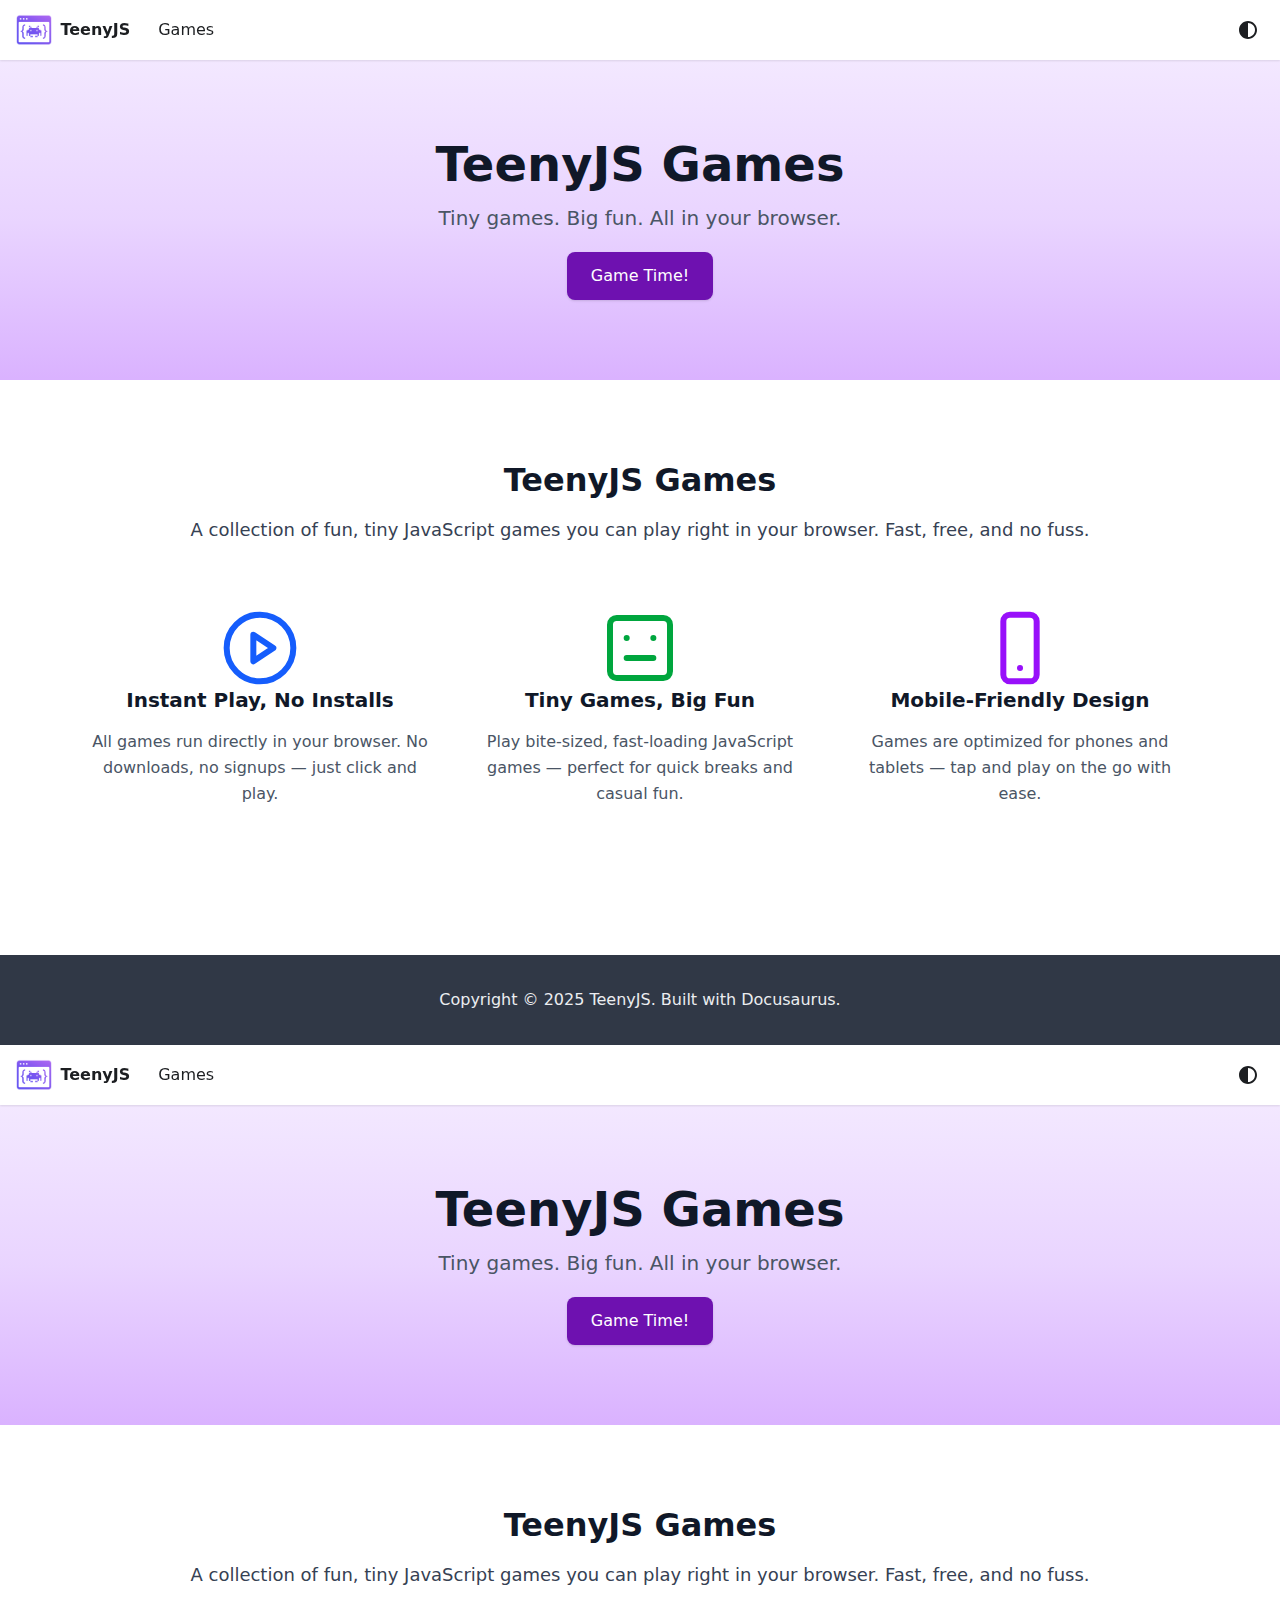
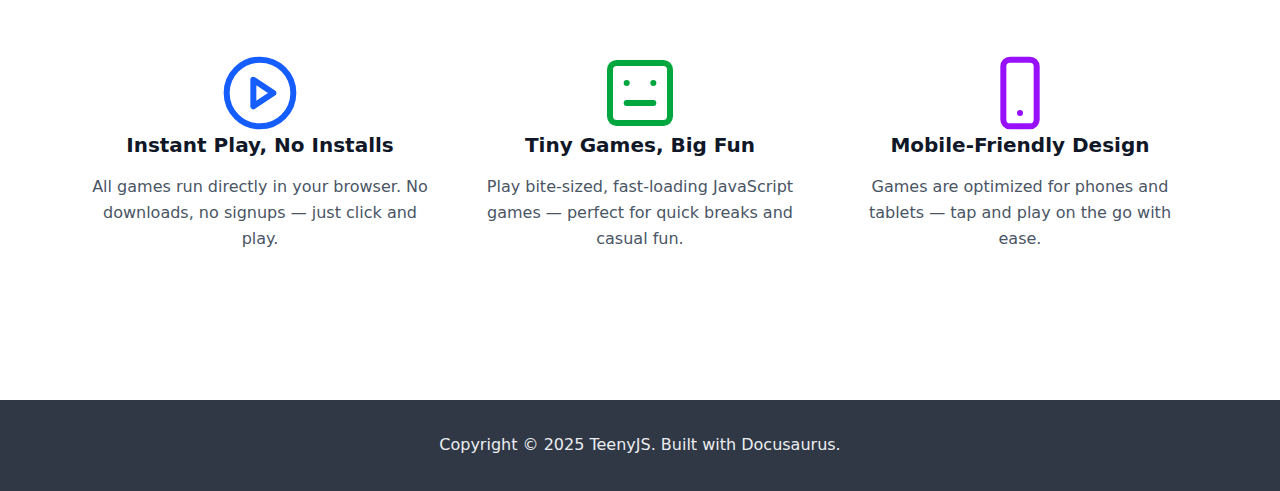
<file: index.html>
<!doctype html>
<html lang="en" dir="ltr" class="plugin-pages plugin-id-default" data-has-hydrated="false">
<head>
<meta charset="UTF-8">
<meta name="generator" content="Docusaurus v3.8.1">
<title data-rh="true">Hello from TeenyJS Games | TeenyJS Games</title><meta data-rh="true" name="viewport" content="width=device-width,initial-scale=1"><meta data-rh="true" name="twitter:card" content="summary_large_image"><meta data-rh="true" property="og:image" content="https://teenyjs.pages.dev/img/docusaurus-social-card.jpg"><meta data-rh="true" name="twitter:image" content="https://teenyjs.pages.dev/img/docusaurus-social-card.jpg"><meta data-rh="true" property="og:url" content="https://teenyjs.pages.dev/"><meta data-rh="true" property="og:locale" content="en"><meta data-rh="true" name="docusaurus_locale" content="en"><meta data-rh="true" name="docusaurus_tag" content="default"><meta data-rh="true" name="docsearch:language" content="en"><meta data-rh="true" name="docsearch:docusaurus_tag" content="default"><meta data-rh="true" property="og:title" content="Hello from TeenyJS Games | TeenyJS Games"><meta data-rh="true" name="description" content="Description will go into a meta tag in &lt;head /&gt;"><meta data-rh="true" property="og:description" content="Description will go into a meta tag in &lt;head /&gt;"><link data-rh="true" rel="icon" href="/img/favicon.ico"><link data-rh="true" rel="canonical" href="https://teenyjs.pages.dev/"><link data-rh="true" rel="alternate" href="https://teenyjs.pages.dev/" hreflang="en"><link data-rh="true" rel="alternate" href="https://teenyjs.pages.dev/" hreflang="x-default"><script data-rh="true">function insertBanner(){var n=document.createElement("div");n.id="__docusaurus-base-url-issue-banner-container";n.innerHTML='\n<div id="__docusaurus-base-url-issue-banner" style="border: thick solid red; background-color: rgb(255, 230, 179); margin: 20px; padding: 20px; font-size: 20px;">\n   <p style="font-weight: bold; font-size: 30px;">Your Docusaurus site did not load properly.</p>\n   <p>A very common reason is a wrong site <a href="https://docusaurus.io/docs/docusaurus.config.js/#baseUrl" style="font-weight: bold;">baseUrl configuration</a>.</p>\n   <p>Current configured baseUrl = <span style="font-weight: bold; color: red;">/</span>  (default value)</p>\n   <p>We suggest trying baseUrl = <span id="__docusaurus-base-url-issue-banner-suggestion-container" style="font-weight: bold; color: green;"></span></p>\n</div>\n',document.body.prepend(n);var e=document.getElementById("__docusaurus-base-url-issue-banner-suggestion-container"),s=window.location.pathname,o="/"===s.substr(-1)?s:s+"/";e.innerHTML=o}document.addEventListener("DOMContentLoaded",function(){void 0===window.docusaurus&&insertBanner()})</script><script src="https://pagead2.googlesyndication.com/pagead/js/adsbygoogle.js?client=ca-pub-8550271370696297" async="true" crossorigin="anonymous"></script><link rel="stylesheet" href="/assets/css/styles.a6366c75.css">
<script src="/assets/js/runtime~main.559aa419.js" defer="defer"></script>
<script src="/assets/js/main.c6e3b5db.js" defer="defer"></script>
</head>
<body class="navigation-with-keyboard">
<svg xmlns="http://www.w3.org/2000/svg" style="display: none;"><defs>
<symbol id="theme-svg-external-link" viewBox="0 0 24 24"><path fill="currentColor" d="M21 13v10h-21v-19h12v2h-10v15h17v-8h2zm3-12h-10.988l4.035 4-6.977 7.07 2.828 2.828 6.977-7.07 4.125 4.172v-11z"/></symbol>
</defs></svg>
<script>!function(){var t=function(){try{return new URLSearchParams(window.location.search).get("docusaurus-theme")}catch(t){}}()||function(){try{return window.localStorage.getItem("theme")}catch(t){}}();document.documentElement.setAttribute("data-theme",t||(window.matchMedia("(prefers-color-scheme: dark)").matches?"dark":"light")),document.documentElement.setAttribute("data-theme-choice",t||"system")}(),function(){try{const c=new URLSearchParams(window.location.search).entries();for(var[t,e]of c)if(t.startsWith("docusaurus-data-")){var a=t.replace("docusaurus-data-","data-");document.documentElement.setAttribute(a,e)}}catch(t){}}()</script><div id="__docusaurus"><link rel="preload" as="image" href="/img/logo.png"><div role="region" aria-label="Skip to main content"><a class="skipToContent_nod4" href="#__docusaurus_skipToContent_fallback">Skip to main content</a></div><nav aria-label="Main" class="theme-layout-navbar navbar navbar--fixed-top"><div class="navbar__inner"><div class="theme-layout-navbar-left navbar__items"><button aria-label="Toggle navigation bar" aria-expanded="false" class="navbar__toggle clean-btn" type="button"><svg width="30" height="30" viewBox="0 0 30 30" aria-hidden="true"><path stroke="currentColor" stroke-linecap="round" stroke-miterlimit="10" stroke-width="2" d="M4 7h22M4 15h22M4 23h22"></path></svg></button><a class="navbar__brand" href="/"><div class="navbar__logo"><img src="/img/logo.png" alt="My Site Logo" class="themedComponent_rgZj themedComponent--light_hdxy"><img src="/img/logo.png" alt="My Site Logo" class="themedComponent_rgZj themedComponent--dark_Iwy7"></div><b class="navbar__title text--truncate">TeenyJS</b></a><a class="navbar__item navbar__link" href="/games/country-quiz">Games</a></div><div class="theme-layout-navbar-right navbar__items navbar__items--right"><div class="toggle_gULZ colorModeToggle_fezP"><button class="clean-btn toggleButton_C0S1 toggleButtonDisabled_vlP0" type="button" disabled="" title="system mode" aria-label="Switch between dark and light mode (currently system mode)"><svg viewBox="0 0 24 24" width="24" height="24" aria-hidden="true" class="toggleIcon_tMms lightToggleIcon_a2Ra"><path fill="currentColor" d="M12,9c1.65,0,3,1.35,3,3s-1.35,3-3,3s-3-1.35-3-3S10.35,9,12,9 M12,7c-2.76,0-5,2.24-5,5s2.24,5,5,5s5-2.24,5-5 S14.76,7,12,7L12,7z M2,13l2,0c0.55,0,1-0.45,1-1s-0.45-1-1-1l-2,0c-0.55,0-1,0.45-1,1S1.45,13,2,13z M20,13l2,0c0.55,0,1-0.45,1-1 s-0.45-1-1-1l-2,0c-0.55,0-1,0.45-1,1S19.45,13,20,13z M11,2v2c0,0.55,0.45,1,1,1s1-0.45,1-1V2c0-0.55-0.45-1-1-1S11,1.45,11,2z M11,20v2c0,0.55,0.45,1,1,1s1-0.45,1-1v-2c0-0.55-0.45-1-1-1C11.45,19,11,19.45,11,20z M5.99,4.58c-0.39-0.39-1.03-0.39-1.41,0 c-0.39,0.39-0.39,1.03,0,1.41l1.06,1.06c0.39,0.39,1.03,0.39,1.41,0s0.39-1.03,0-1.41L5.99,4.58z M18.36,16.95 c-0.39-0.39-1.03-0.39-1.41,0c-0.39,0.39-0.39,1.03,0,1.41l1.06,1.06c0.39,0.39,1.03,0.39,1.41,0c0.39-0.39,0.39-1.03,0-1.41 L18.36,16.95z M19.42,5.99c0.39-0.39,0.39-1.03,0-1.41c-0.39-0.39-1.03-0.39-1.41,0l-1.06,1.06c-0.39,0.39-0.39,1.03,0,1.41 s1.03,0.39,1.41,0L19.42,5.99z M7.05,18.36c0.39-0.39,0.39-1.03,0-1.41c-0.39-0.39-1.03-0.39-1.41,0l-1.06,1.06 c-0.39,0.39-0.39,1.03,0,1.41s1.03,0.39,1.41,0L7.05,18.36z"></path></svg><svg viewBox="0 0 24 24" width="24" height="24" aria-hidden="true" class="toggleIcon_tMms darkToggleIcon_IhAM"><path fill="currentColor" d="M9.37,5.51C9.19,6.15,9.1,6.82,9.1,7.5c0,4.08,3.32,7.4,7.4,7.4c0.68,0,1.35-0.09,1.99-0.27C17.45,17.19,14.93,19,12,19 c-3.86,0-7-3.14-7-7C5,9.07,6.81,6.55,9.37,5.51z M12,3c-4.97,0-9,4.03-9,9s4.03,9,9,9s9-4.03,9-9c0-0.46-0.04-0.92-0.1-1.36 c-0.98,1.37-2.58,2.26-4.4,2.26c-2.98,0-5.4-2.42-5.4-5.4c0-1.81,0.89-3.42,2.26-4.4C12.92,3.04,12.46,3,12,3L12,3z"></path></svg><svg viewBox="0 0 24 24" width="24" height="24" aria-hidden="true" class="toggleIcon_tMms systemToggleIcon_l8hU"><path fill="currentColor" d="m12 21c4.971 0 9-4.029 9-9s-4.029-9-9-9-9 4.029-9 9 4.029 9 9 9zm4.95-13.95c1.313 1.313 2.05 3.093 2.05 4.95s-0.738 3.637-2.05 4.95c-1.313 1.313-3.093 2.05-4.95 2.05v-14c1.857 0 3.637 0.737 4.95 2.05z"></path></svg></button></div><div class="navbarSearchContainer_VxOy"></div></div></div><div role="presentation" class="navbar-sidebar__backdrop"></div></nav><div id="__docusaurus_skipToContent_fallback" class="theme-layout-main main-wrapper mainWrapper_HR2q"><header class="bg-gradient-to-b from-purple-100 via-purple-200 to-purple-300 py-20 text-center"><div class="container mx-auto px-4"><h1 class="!text-5xl !text-gray-900 font-extrabold mb-4">TeenyJS Games</h1><p class="text-lg md:text-xl text-gray-600 mb-8">Tiny games. Big fun. All in your browser.</p><div><a class="inline-block px-6 py-3 bg-purple-800 !text-white text-base font-medium rounded-lg shadow hover:bg-purple-900 transition" href="/games/country-quiz">Game Time!</a></div></div></header><main><section class="py-20 bg-white"><div class="container mx-auto px-4"><div class="text-center mb-16"><h1 class="text-4xl font-extrabold !text-gray-900 mb-4">TeenyJS Games</h1><p class="text-lg text-gray-700 mx-auto">A collection of fun, tiny JavaScript games you can play right in your browser. Fast, free, and no fuss.</p></div><div class="flex flex-wrap -mx-4"><div class="w-full md:w-1/2 lg:w-1/3 px-4 mb-12"><div class="text-center"><svg class="w-20 h-20 text-blue-600 mx-auto" viewBox="0 0 24 24" fill="none" stroke="currentColor" stroke-width="1.8" stroke-linecap="round" stroke-linejoin="round"><circle cx="12" cy="12" r="10"></circle><polygon points="10,8 16,12 10,16"></polygon></svg><h3 class="text-xl font-bold !text-gray-900 mt-4 mb-2">Instant Play, No Installs</h3><p class="text-gray-600 leading-relaxed">All games run directly in your browser. No downloads, no signups — just click and play.</p></div></div><div class="w-full md:w-1/2 lg:w-1/3 px-4 mb-12"><div class="text-center"><svg class="w-20 h-20 text-green-600 mx-auto" viewBox="0 0 24 24" fill="none" stroke="currentColor" stroke-width="1.8" stroke-linecap="round" stroke-linejoin="round"><rect x="3" y="3" width="18" height="18" rx="2" ry="2"></rect><path d="M8 9h.01M16 9h.01M8 15h8"></path></svg><h3 class="text-xl font-bold !text-gray-900 mt-4 mb-2">Tiny Games, Big Fun</h3><p class="text-gray-600 leading-relaxed">Play bite-sized, fast-loading JavaScript games — perfect for quick breaks and casual fun.</p></div></div><div class="w-full md:w-1/2 lg:w-1/3 px-4 mb-12"><div class="text-center"><svg class="w-20 h-20 text-purple-600 mx-auto" viewBox="0 0 24 24" fill="none" stroke="currentColor" stroke-width="1.8" stroke-linecap="round" stroke-linejoin="round"><rect x="7" y="2" width="10" height="20" rx="2" ry="2"></rect><line x1="12" y1="18" x2="12.01" y2="18"></line></svg><h3 class="text-xl font-bold !text-gray-900 mt-4 mb-2">Mobile-Friendly Design</h3><p class="text-gray-600 leading-relaxed">Games are optimized for phones and tablets — tap and play on the go with ease.</p></div></div></div></div></section></main></div><footer class="theme-layout-footer footer footer--dark"><div class="container container-fluid"><div class="footer__bottom text--center"><div class="footer__copyright">Copyright © 2025 TeenyJS. Built with Docusaurus.</div></div></div></footer></div>
</body>
</html>
</file>
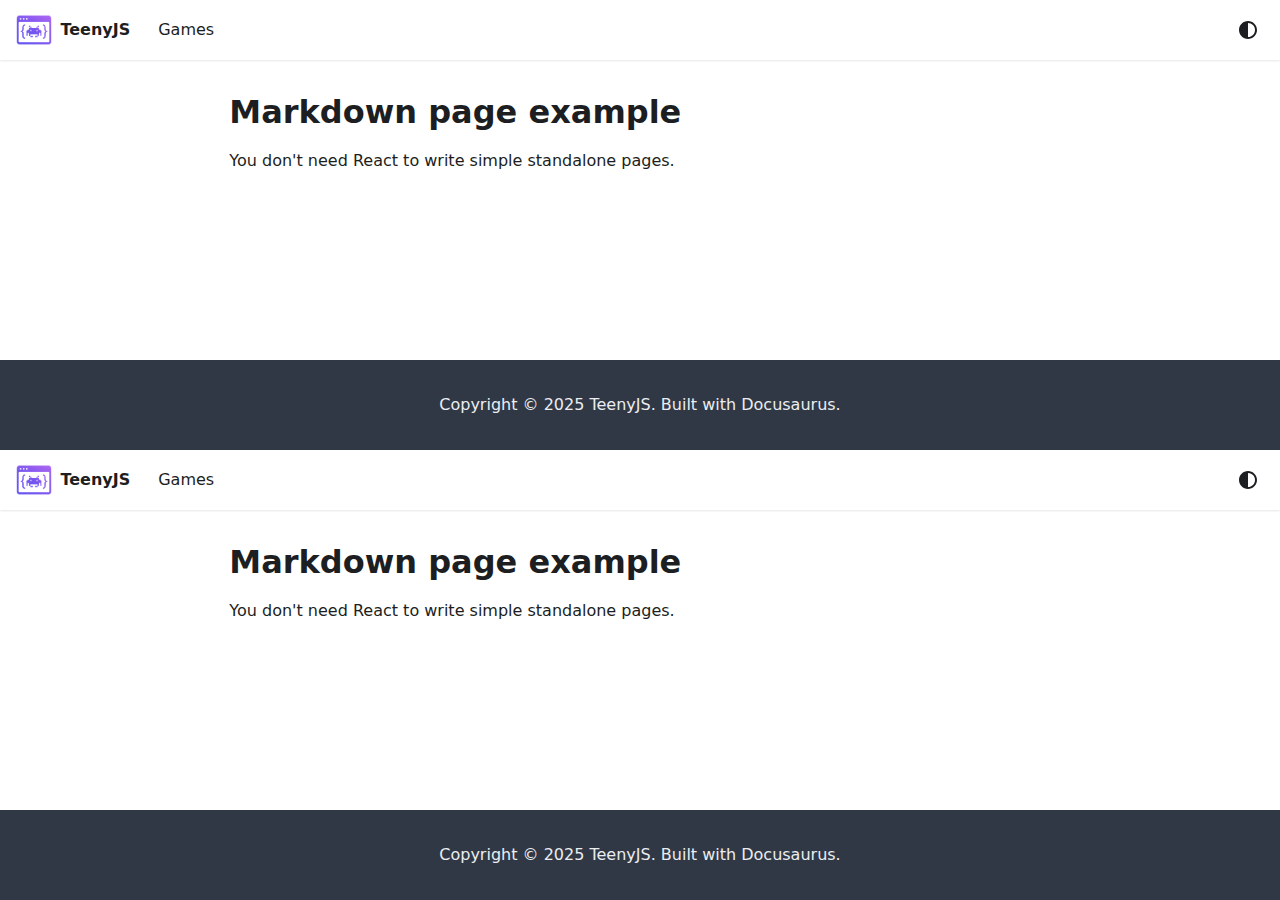
<file: markdown-page/index.html>
<!doctype html>
<html lang="en" dir="ltr" class="mdx-wrapper mdx-page plugin-pages plugin-id-default" data-has-hydrated="false">
<head>
<meta charset="UTF-8">
<meta name="generator" content="Docusaurus v3.8.1">
<title data-rh="true">Markdown page example | TeenyJS Games</title><meta data-rh="true" name="viewport" content="width=device-width,initial-scale=1"><meta data-rh="true" name="twitter:card" content="summary_large_image"><meta data-rh="true" property="og:image" content="https://teenyjs.pages.dev/img/docusaurus-social-card.jpg"><meta data-rh="true" name="twitter:image" content="https://teenyjs.pages.dev/img/docusaurus-social-card.jpg"><meta data-rh="true" property="og:url" content="https://teenyjs.pages.dev/markdown-page"><meta data-rh="true" property="og:locale" content="en"><meta data-rh="true" name="docusaurus_locale" content="en"><meta data-rh="true" name="docusaurus_tag" content="default"><meta data-rh="true" name="docsearch:language" content="en"><meta data-rh="true" name="docsearch:docusaurus_tag" content="default"><meta data-rh="true" property="og:title" content="Markdown page example | TeenyJS Games"><meta data-rh="true" name="description" content="You don&#x27;t need React to write simple standalone pages."><meta data-rh="true" property="og:description" content="You don&#x27;t need React to write simple standalone pages."><link data-rh="true" rel="icon" href="/img/favicon.ico"><link data-rh="true" rel="canonical" href="https://teenyjs.pages.dev/markdown-page"><link data-rh="true" rel="alternate" href="https://teenyjs.pages.dev/markdown-page" hreflang="en"><link data-rh="true" rel="alternate" href="https://teenyjs.pages.dev/markdown-page" hreflang="x-default"><script src="https://pagead2.googlesyndication.com/pagead/js/adsbygoogle.js?client=ca-pub-8550271370696297" async="true" crossorigin="anonymous"></script><link rel="stylesheet" href="/assets/css/styles.a6366c75.css">
<script src="/assets/js/runtime~main.559aa419.js" defer="defer"></script>
<script src="/assets/js/main.c6e3b5db.js" defer="defer"></script>
</head>
<body class="navigation-with-keyboard">
<svg xmlns="http://www.w3.org/2000/svg" style="display: none;"><defs>
<symbol id="theme-svg-external-link" viewBox="0 0 24 24"><path fill="currentColor" d="M21 13v10h-21v-19h12v2h-10v15h17v-8h2zm3-12h-10.988l4.035 4-6.977 7.07 2.828 2.828 6.977-7.07 4.125 4.172v-11z"/></symbol>
</defs></svg>
<script>!function(){var t=function(){try{return new URLSearchParams(window.location.search).get("docusaurus-theme")}catch(t){}}()||function(){try{return window.localStorage.getItem("theme")}catch(t){}}();document.documentElement.setAttribute("data-theme",t||(window.matchMedia("(prefers-color-scheme: dark)").matches?"dark":"light")),document.documentElement.setAttribute("data-theme-choice",t||"system")}(),function(){try{const c=new URLSearchParams(window.location.search).entries();for(var[t,e]of c)if(t.startsWith("docusaurus-data-")){var a=t.replace("docusaurus-data-","data-");document.documentElement.setAttribute(a,e)}}catch(t){}}()</script><div id="__docusaurus"><link rel="preload" as="image" href="/img/logo.png"><div role="region" aria-label="Skip to main content"><a class="skipToContent_nod4" href="#__docusaurus_skipToContent_fallback">Skip to main content</a></div><nav aria-label="Main" class="theme-layout-navbar navbar navbar--fixed-top"><div class="navbar__inner"><div class="theme-layout-navbar-left navbar__items"><button aria-label="Toggle navigation bar" aria-expanded="false" class="navbar__toggle clean-btn" type="button"><svg width="30" height="30" viewBox="0 0 30 30" aria-hidden="true"><path stroke="currentColor" stroke-linecap="round" stroke-miterlimit="10" stroke-width="2" d="M4 7h22M4 15h22M4 23h22"></path></svg></button><a class="navbar__brand" href="/"><div class="navbar__logo"><img src="/img/logo.png" alt="My Site Logo" class="themedComponent_rgZj themedComponent--light_hdxy"><img src="/img/logo.png" alt="My Site Logo" class="themedComponent_rgZj themedComponent--dark_Iwy7"></div><b class="navbar__title text--truncate">TeenyJS</b></a><a class="navbar__item navbar__link" href="/games/country-quiz">Games</a></div><div class="theme-layout-navbar-right navbar__items navbar__items--right"><div class="toggle_gULZ colorModeToggle_fezP"><button class="clean-btn toggleButton_C0S1 toggleButtonDisabled_vlP0" type="button" disabled="" title="system mode" aria-label="Switch between dark and light mode (currently system mode)"><svg viewBox="0 0 24 24" width="24" height="24" aria-hidden="true" class="toggleIcon_tMms lightToggleIcon_a2Ra"><path fill="currentColor" d="M12,9c1.65,0,3,1.35,3,3s-1.35,3-3,3s-3-1.35-3-3S10.35,9,12,9 M12,7c-2.76,0-5,2.24-5,5s2.24,5,5,5s5-2.24,5-5 S14.76,7,12,7L12,7z M2,13l2,0c0.55,0,1-0.45,1-1s-0.45-1-1-1l-2,0c-0.55,0-1,0.45-1,1S1.45,13,2,13z M20,13l2,0c0.55,0,1-0.45,1-1 s-0.45-1-1-1l-2,0c-0.55,0-1,0.45-1,1S19.45,13,20,13z M11,2v2c0,0.55,0.45,1,1,1s1-0.45,1-1V2c0-0.55-0.45-1-1-1S11,1.45,11,2z M11,20v2c0,0.55,0.45,1,1,1s1-0.45,1-1v-2c0-0.55-0.45-1-1-1C11.45,19,11,19.45,11,20z M5.99,4.58c-0.39-0.39-1.03-0.39-1.41,0 c-0.39,0.39-0.39,1.03,0,1.41l1.06,1.06c0.39,0.39,1.03,0.39,1.41,0s0.39-1.03,0-1.41L5.99,4.58z M18.36,16.95 c-0.39-0.39-1.03-0.39-1.41,0c-0.39,0.39-0.39,1.03,0,1.41l1.06,1.06c0.39,0.39,1.03,0.39,1.41,0c0.39-0.39,0.39-1.03,0-1.41 L18.36,16.95z M19.42,5.99c0.39-0.39,0.39-1.03,0-1.41c-0.39-0.39-1.03-0.39-1.41,0l-1.06,1.06c-0.39,0.39-0.39,1.03,0,1.41 s1.03,0.39,1.41,0L19.42,5.99z M7.05,18.36c0.39-0.39,0.39-1.03,0-1.41c-0.39-0.39-1.03-0.39-1.41,0l-1.06,1.06 c-0.39,0.39-0.39,1.03,0,1.41s1.03,0.39,1.41,0L7.05,18.36z"></path></svg><svg viewBox="0 0 24 24" width="24" height="24" aria-hidden="true" class="toggleIcon_tMms darkToggleIcon_IhAM"><path fill="currentColor" d="M9.37,5.51C9.19,6.15,9.1,6.82,9.1,7.5c0,4.08,3.32,7.4,7.4,7.4c0.68,0,1.35-0.09,1.99-0.27C17.45,17.19,14.93,19,12,19 c-3.86,0-7-3.14-7-7C5,9.07,6.81,6.55,9.37,5.51z M12,3c-4.97,0-9,4.03-9,9s4.03,9,9,9s9-4.03,9-9c0-0.46-0.04-0.92-0.1-1.36 c-0.98,1.37-2.58,2.26-4.4,2.26c-2.98,0-5.4-2.42-5.4-5.4c0-1.81,0.89-3.42,2.26-4.4C12.92,3.04,12.46,3,12,3L12,3z"></path></svg><svg viewBox="0 0 24 24" width="24" height="24" aria-hidden="true" class="toggleIcon_tMms systemToggleIcon_l8hU"><path fill="currentColor" d="m12 21c4.971 0 9-4.029 9-9s-4.029-9-9-9-9 4.029-9 9 4.029 9 9 9zm4.95-13.95c1.313 1.313 2.05 3.093 2.05 4.95s-0.738 3.637-2.05 4.95c-1.313 1.313-3.093 2.05-4.95 2.05v-14c1.857 0 3.637 0.737 4.95 2.05z"></path></svg></button></div><div class="navbarSearchContainer_VxOy"></div></div></div><div role="presentation" class="navbar-sidebar__backdrop"></div></nav><div id="__docusaurus_skipToContent_fallback" class="theme-layout-main main-wrapper mainWrapper_HR2q"><main class="container container--fluid margin-vert--lg"><div class="row mdxPageWrapper_xZlk"><div class="col col--8"><article><header><h1>Markdown page example</h1></header>
<p>You don&#x27;t need React to write simple standalone pages.</p></article></div></div></main></div><footer class="theme-layout-footer footer footer--dark"><div class="container container-fluid"><div class="footer__bottom text--center"><div class="footer__copyright">Copyright © 2025 TeenyJS. Built with Docusaurus.</div></div></div></footer></div>
</body>
</html>
</file>
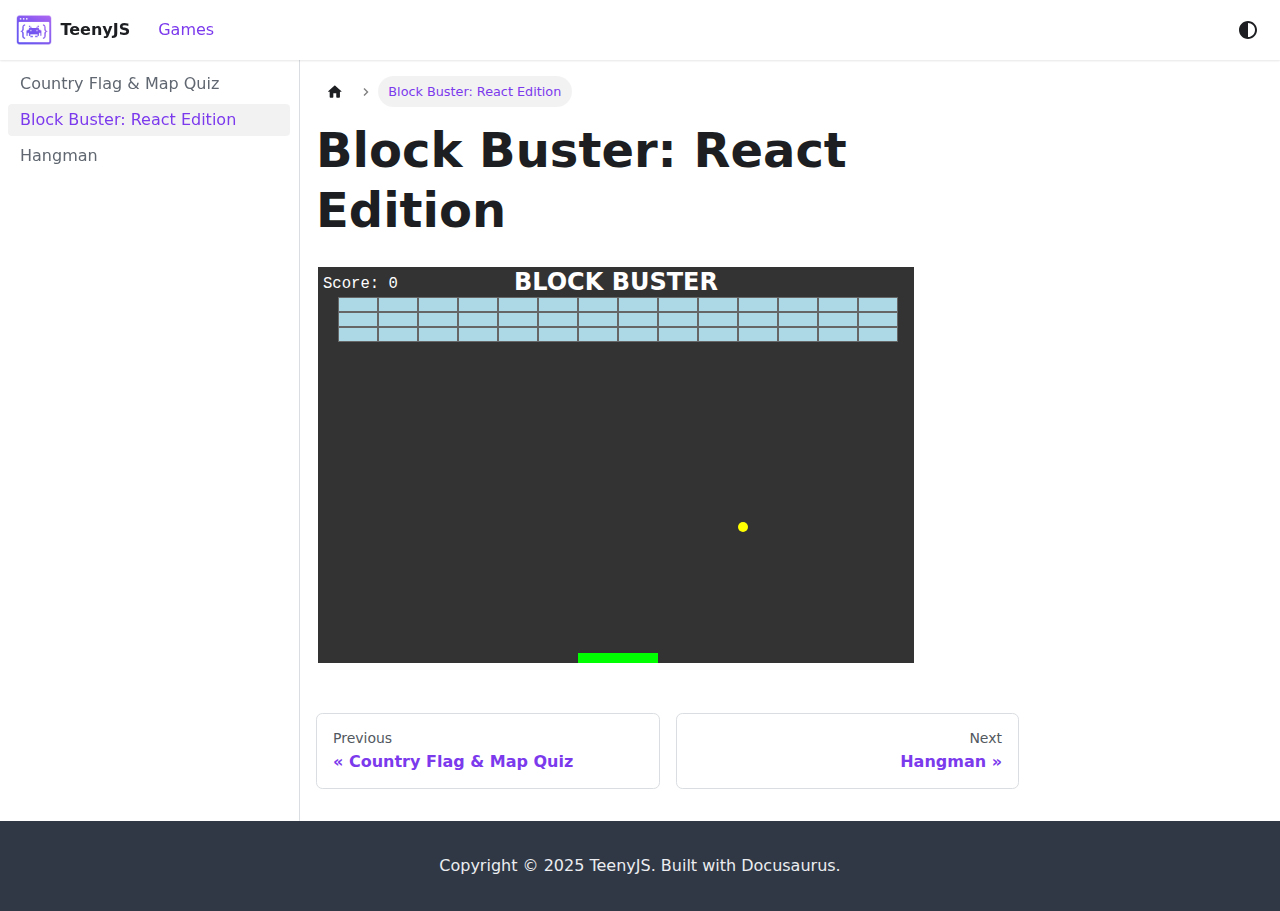
<file: games/block-buster/index.html>
<!doctype html>
<html lang="en" dir="ltr" class="docs-wrapper plugin-docs plugin-id-default docs-version-current docs-doc-page docs-doc-id-block-buster" data-has-hydrated="false">
<head>
<meta charset="UTF-8">
<meta name="generator" content="Docusaurus v3.8.1">
<title data-rh="true">Block Buster: React Edition | TeenyJS Games</title><meta data-rh="true" name="viewport" content="width=device-width,initial-scale=1"><meta data-rh="true" name="twitter:card" content="summary_large_image"><meta data-rh="true" property="og:image" content="https://teenyjs.pages.dev/img/docusaurus-social-card.jpg"><meta data-rh="true" name="twitter:image" content="https://teenyjs.pages.dev/img/docusaurus-social-card.jpg"><meta data-rh="true" property="og:url" content="https://teenyjs.pages.dev/games/block-buster"><meta data-rh="true" property="og:locale" content="en"><meta data-rh="true" name="docusaurus_locale" content="en"><meta data-rh="true" name="docsearch:language" content="en"><meta data-rh="true" name="docusaurus_version" content="current"><meta data-rh="true" name="docusaurus_tag" content="docs-default-current"><meta data-rh="true" name="docsearch:version" content="current"><meta data-rh="true" name="docsearch:docusaurus_tag" content="docs-default-current"><meta data-rh="true" property="og:title" content="Block Buster: React Edition | TeenyJS Games"><link data-rh="true" rel="icon" href="/img/favicon.ico"><link data-rh="true" rel="canonical" href="https://teenyjs.pages.dev/games/block-buster"><link data-rh="true" rel="alternate" href="https://teenyjs.pages.dev/games/block-buster" hreflang="en"><link data-rh="true" rel="alternate" href="https://teenyjs.pages.dev/games/block-buster" hreflang="x-default"><script data-rh="true" type="application/ld+json">{"@context":"https://schema.org","@type":"BreadcrumbList","itemListElement":[{"@type":"ListItem","position":1,"name":"Block Buster: React Edition","item":"https://teenyjs.pages.dev/games/block-buster"}]}</script><script src="https://pagead2.googlesyndication.com/pagead/js/adsbygoogle.js?client=ca-pub-8550271370696297" async="true" crossorigin="anonymous"></script><link rel="stylesheet" href="/assets/css/styles.a6366c75.css">
<script src="/assets/js/runtime~main.559aa419.js" defer="defer"></script>
<script src="/assets/js/main.c6e3b5db.js" defer="defer"></script>
</head>
<body class="navigation-with-keyboard">
<svg xmlns="http://www.w3.org/2000/svg" style="display: none;"><defs>
<symbol id="theme-svg-external-link" viewBox="0 0 24 24"><path fill="currentColor" d="M21 13v10h-21v-19h12v2h-10v15h17v-8h2zm3-12h-10.988l4.035 4-6.977 7.07 2.828 2.828 6.977-7.07 4.125 4.172v-11z"/></symbol>
</defs></svg>
<script>!function(){var t=function(){try{return new URLSearchParams(window.location.search).get("docusaurus-theme")}catch(t){}}()||function(){try{return window.localStorage.getItem("theme")}catch(t){}}();document.documentElement.setAttribute("data-theme",t||(window.matchMedia("(prefers-color-scheme: dark)").matches?"dark":"light")),document.documentElement.setAttribute("data-theme-choice",t||"system")}(),function(){try{const c=new URLSearchParams(window.location.search).entries();for(var[t,e]of c)if(t.startsWith("docusaurus-data-")){var a=t.replace("docusaurus-data-","data-");document.documentElement.setAttribute(a,e)}}catch(t){}}()</script><div id="__docusaurus"><link rel="preload" as="image" href="/img/logo.png"><div role="region" aria-label="Skip to main content"><a class="skipToContent_nod4" href="#__docusaurus_skipToContent_fallback">Skip to main content</a></div><nav aria-label="Main" class="theme-layout-navbar navbar navbar--fixed-top"><div class="navbar__inner"><div class="theme-layout-navbar-left navbar__items"><button aria-label="Toggle navigation bar" aria-expanded="false" class="navbar__toggle clean-btn" type="button"><svg width="30" height="30" viewBox="0 0 30 30" aria-hidden="true"><path stroke="currentColor" stroke-linecap="round" stroke-miterlimit="10" stroke-width="2" d="M4 7h22M4 15h22M4 23h22"></path></svg></button><a class="navbar__brand" href="/"><div class="navbar__logo"><img src="/img/logo.png" alt="My Site Logo" class="themedComponent_rgZj themedComponent--light_hdxy"><img src="/img/logo.png" alt="My Site Logo" class="themedComponent_rgZj themedComponent--dark_Iwy7"></div><b class="navbar__title text--truncate">TeenyJS</b></a><a aria-current="page" class="navbar__item navbar__link navbar__link--active" href="/games/country-quiz">Games</a></div><div class="theme-layout-navbar-right navbar__items navbar__items--right"><div class="toggle_gULZ colorModeToggle_fezP"><button class="clean-btn toggleButton_C0S1 toggleButtonDisabled_vlP0" type="button" disabled="" title="system mode" aria-label="Switch between dark and light mode (currently system mode)"><svg viewBox="0 0 24 24" width="24" height="24" aria-hidden="true" class="toggleIcon_tMms lightToggleIcon_a2Ra"><path fill="currentColor" d="M12,9c1.65,0,3,1.35,3,3s-1.35,3-3,3s-3-1.35-3-3S10.35,9,12,9 M12,7c-2.76,0-5,2.24-5,5s2.24,5,5,5s5-2.24,5-5 S14.76,7,12,7L12,7z M2,13l2,0c0.55,0,1-0.45,1-1s-0.45-1-1-1l-2,0c-0.55,0-1,0.45-1,1S1.45,13,2,13z M20,13l2,0c0.55,0,1-0.45,1-1 s-0.45-1-1-1l-2,0c-0.55,0-1,0.45-1,1S19.45,13,20,13z M11,2v2c0,0.55,0.45,1,1,1s1-0.45,1-1V2c0-0.55-0.45-1-1-1S11,1.45,11,2z M11,20v2c0,0.55,0.45,1,1,1s1-0.45,1-1v-2c0-0.55-0.45-1-1-1C11.45,19,11,19.45,11,20z M5.99,4.58c-0.39-0.39-1.03-0.39-1.41,0 c-0.39,0.39-0.39,1.03,0,1.41l1.06,1.06c0.39,0.39,1.03,0.39,1.41,0s0.39-1.03,0-1.41L5.99,4.58z M18.36,16.95 c-0.39-0.39-1.03-0.39-1.41,0c-0.39,0.39-0.39,1.03,0,1.41l1.06,1.06c0.39,0.39,1.03,0.39,1.41,0c0.39-0.39,0.39-1.03,0-1.41 L18.36,16.95z M19.42,5.99c0.39-0.39,0.39-1.03,0-1.41c-0.39-0.39-1.03-0.39-1.41,0l-1.06,1.06c-0.39,0.39-0.39,1.03,0,1.41 s1.03,0.39,1.41,0L19.42,5.99z M7.05,18.36c0.39-0.39,0.39-1.03,0-1.41c-0.39-0.39-1.03-0.39-1.41,0l-1.06,1.06 c-0.39,0.39-0.39,1.03,0,1.41s1.03,0.39,1.41,0L7.05,18.36z"></path></svg><svg viewBox="0 0 24 24" width="24" height="24" aria-hidden="true" class="toggleIcon_tMms darkToggleIcon_IhAM"><path fill="currentColor" d="M9.37,5.51C9.19,6.15,9.1,6.82,9.1,7.5c0,4.08,3.32,7.4,7.4,7.4c0.68,0,1.35-0.09,1.99-0.27C17.45,17.19,14.93,19,12,19 c-3.86,0-7-3.14-7-7C5,9.07,6.81,6.55,9.37,5.51z M12,3c-4.97,0-9,4.03-9,9s4.03,9,9,9s9-4.03,9-9c0-0.46-0.04-0.92-0.1-1.36 c-0.98,1.37-2.58,2.26-4.4,2.26c-2.98,0-5.4-2.42-5.4-5.4c0-1.81,0.89-3.42,2.26-4.4C12.92,3.04,12.46,3,12,3L12,3z"></path></svg><svg viewBox="0 0 24 24" width="24" height="24" aria-hidden="true" class="toggleIcon_tMms systemToggleIcon_l8hU"><path fill="currentColor" d="m12 21c4.971 0 9-4.029 9-9s-4.029-9-9-9-9 4.029-9 9 4.029 9 9 9zm4.95-13.95c1.313 1.313 2.05 3.093 2.05 4.95s-0.738 3.637-2.05 4.95c-1.313 1.313-3.093 2.05-4.95 2.05v-14c1.857 0 3.637 0.737 4.95 2.05z"></path></svg></button></div><div class="navbarSearchContainer_VxOy"></div></div></div><div role="presentation" class="navbar-sidebar__backdrop"></div></nav><div id="__docusaurus_skipToContent_fallback" class="theme-layout-main main-wrapper mainWrapper_HR2q"><div class="docsWrapper_uElw"><button aria-label="Scroll back to top" class="clean-btn theme-back-to-top-button backToTopButton_IzB1" type="button"></button><div class="docRoot_MWdD"><aside class="theme-doc-sidebar-container docSidebarContainer_AJtF"><div class="sidebarViewport_usFm"><div class="sidebar_HC93"><nav aria-label="Docs sidebar" class="menu thin-scrollbar menu_BnDX"><ul class="theme-doc-sidebar-menu menu__list"><li class="theme-doc-sidebar-item-link theme-doc-sidebar-item-link-level-1 menu__list-item"><a class="menu__link" href="/games/country-quiz">Country Flag &amp; Map Quiz</a></li><li class="theme-doc-sidebar-item-link theme-doc-sidebar-item-link-level-1 menu__list-item"><a class="menu__link menu__link--active" aria-current="page" href="/games/block-buster">Block Buster: React Edition</a></li><li class="theme-doc-sidebar-item-link theme-doc-sidebar-item-link-level-1 menu__list-item"><a class="menu__link" href="/games/hangman">Hangman</a></li></ul></nav></div></div></aside><main class="docMainContainer_yFTf"><div class="container padding-top--md padding-bottom--lg"><div class="row"><div class="col docItemCol_QLDD"><div class="docItemContainer_Hqnr"><article><nav class="theme-doc-breadcrumbs breadcrumbsContainer_eD4m" aria-label="Breadcrumbs"><ul class="breadcrumbs"><li class="breadcrumbs__item"><a aria-label="Home page" class="breadcrumbs__link" href="/"><svg viewBox="0 0 24 24" class="breadcrumbHomeIcon_YhwE"><path d="M10 19v-5h4v5c0 .55.45 1 1 1h3c.55 0 1-.45 1-1v-7h1.7c.46 0 .68-.57.33-.87L12.67 3.6c-.38-.34-.96-.34-1.34 0l-8.36 7.53c-.34.3-.13.87.33.87H5v7c0 .55.45 1 1 1h3c.55 0 1-.45 1-1z" fill="currentColor"></path></svg></a></li><li class="breadcrumbs__item breadcrumbs__item--active"><span class="breadcrumbs__link">Block Buster: React Edition</span></li></ul></nav><div class="theme-doc-markdown markdown"><header><h1>Block Buster: React Edition</h1></header>
<div style="width:600px;height:400px;background-color:#333;position:relative;overflow:hidden;border:2px solid white;font-family:monospace;color:white;text-align:center;user-select:none" tabindex="0"><h1 style="margin-bottom:10px;font-size:1.5em">BLOCK BUSTER</h1><div style="position:absolute;top:5px;left:5px;font-size:1.2em">Score: <!-- -->0</div><div style="position:absolute;left:260px;bottom:0;width:80px;height:10px;background-color:lime"></div><div style="position:absolute;left:300px;top:375px;width:10px;height:10px;border-radius:50%;background-color:yellow"></div></div></div></article><nav class="docusaurus-mt-lg pagination-nav" aria-label="Docs pages"><a class="pagination-nav__link pagination-nav__link--prev" href="/games/country-quiz"><div class="pagination-nav__sublabel">Previous</div><div class="pagination-nav__label">Country Flag &amp; Map Quiz</div></a><a class="pagination-nav__link pagination-nav__link--next" href="/games/hangman"><div class="pagination-nav__sublabel">Next</div><div class="pagination-nav__label">Hangman</div></a></nav></div></div></div></div></main></div></div></div><footer class="theme-layout-footer footer footer--dark"><div class="container container-fluid"><div class="footer__bottom text--center"><div class="footer__copyright">Copyright © 2025 TeenyJS. Built with Docusaurus.</div></div></div></footer></div>
</body>
</html>
</file>
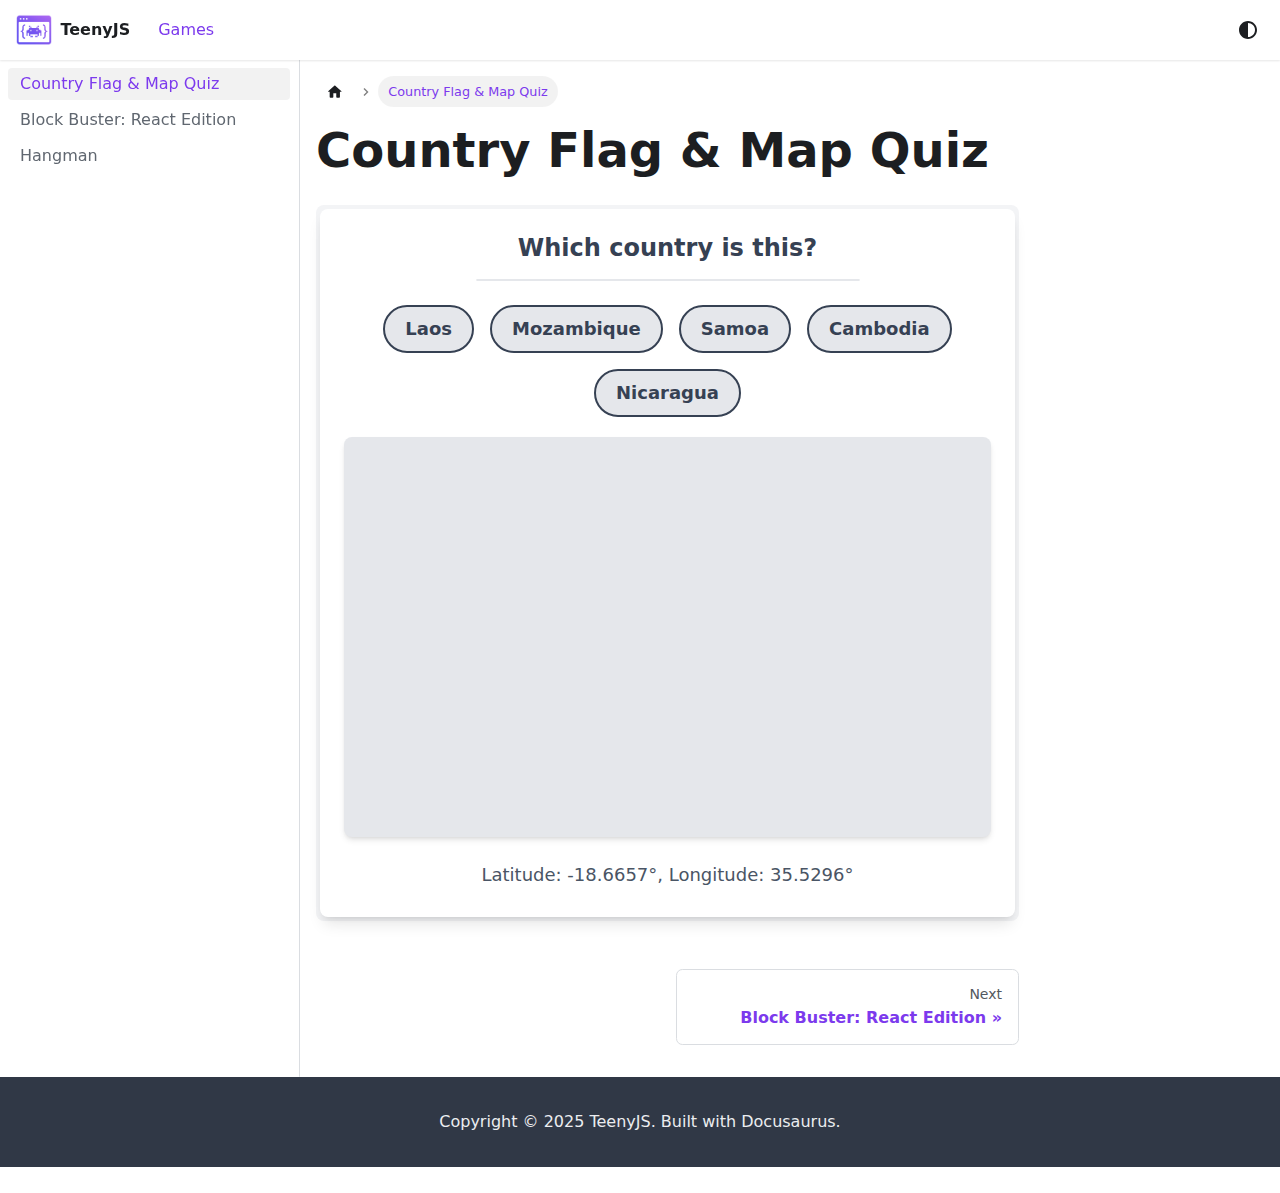
<file: games/country-quiz/index.html>
<!doctype html>
<html lang="en" dir="ltr" class="docs-wrapper plugin-docs plugin-id-default docs-version-current docs-doc-page docs-doc-id-country-quiz" data-has-hydrated="false">
<head>
<meta charset="UTF-8">
<meta name="generator" content="Docusaurus v3.8.1">
<title data-rh="true">Country Flag &amp; Map Quiz | TeenyJS Games</title><meta data-rh="true" name="viewport" content="width=device-width,initial-scale=1"><meta data-rh="true" name="twitter:card" content="summary_large_image"><meta data-rh="true" property="og:image" content="https://teenyjs.pages.dev/img/docusaurus-social-card.jpg"><meta data-rh="true" name="twitter:image" content="https://teenyjs.pages.dev/img/docusaurus-social-card.jpg"><meta data-rh="true" property="og:url" content="https://teenyjs.pages.dev/games/country-quiz"><meta data-rh="true" property="og:locale" content="en"><meta data-rh="true" name="docusaurus_locale" content="en"><meta data-rh="true" name="docsearch:language" content="en"><meta data-rh="true" name="docusaurus_version" content="current"><meta data-rh="true" name="docusaurus_tag" content="docs-default-current"><meta data-rh="true" name="docsearch:version" content="current"><meta data-rh="true" name="docsearch:docusaurus_tag" content="docs-default-current"><meta data-rh="true" property="og:title" content="Country Flag &amp; Map Quiz | TeenyJS Games"><link data-rh="true" rel="icon" href="/img/favicon.ico"><link data-rh="true" rel="canonical" href="https://teenyjs.pages.dev/games/country-quiz"><link data-rh="true" rel="alternate" href="https://teenyjs.pages.dev/games/country-quiz" hreflang="en"><link data-rh="true" rel="alternate" href="https://teenyjs.pages.dev/games/country-quiz" hreflang="x-default"><script data-rh="true" type="application/ld+json">{"@context":"https://schema.org","@type":"BreadcrumbList","itemListElement":[{"@type":"ListItem","position":1,"name":"Country Flag & Map Quiz","item":"https://teenyjs.pages.dev/games/country-quiz"}]}</script><script src="https://pagead2.googlesyndication.com/pagead/js/adsbygoogle.js?client=ca-pub-8550271370696297" async="true" crossorigin="anonymous"></script><link rel="stylesheet" href="/assets/css/styles.a6366c75.css">
<script src="/assets/js/runtime~main.559aa419.js" defer="defer"></script>
<script src="/assets/js/main.c6e3b5db.js" defer="defer"></script>
</head>
<body class="navigation-with-keyboard">
<svg xmlns="http://www.w3.org/2000/svg" style="display: none;"><defs>
<symbol id="theme-svg-external-link" viewBox="0 0 24 24"><path fill="currentColor" d="M21 13v10h-21v-19h12v2h-10v15h17v-8h2zm3-12h-10.988l4.035 4-6.977 7.07 2.828 2.828 6.977-7.07 4.125 4.172v-11z"/></symbol>
</defs></svg>
<script>!function(){var t=function(){try{return new URLSearchParams(window.location.search).get("docusaurus-theme")}catch(t){}}()||function(){try{return window.localStorage.getItem("theme")}catch(t){}}();document.documentElement.setAttribute("data-theme",t||(window.matchMedia("(prefers-color-scheme: dark)").matches?"dark":"light")),document.documentElement.setAttribute("data-theme-choice",t||"system")}(),function(){try{const c=new URLSearchParams(window.location.search).entries();for(var[t,e]of c)if(t.startsWith("docusaurus-data-")){var a=t.replace("docusaurus-data-","data-");document.documentElement.setAttribute(a,e)}}catch(t){}}()</script><div id="__docusaurus"><link rel="preload" as="image" href="/img/logo.png"><div role="region" aria-label="Skip to main content"><a class="skipToContent_nod4" href="#__docusaurus_skipToContent_fallback">Skip to main content</a></div><nav aria-label="Main" class="theme-layout-navbar navbar navbar--fixed-top"><div class="navbar__inner"><div class="theme-layout-navbar-left navbar__items"><button aria-label="Toggle navigation bar" aria-expanded="false" class="navbar__toggle clean-btn" type="button"><svg width="30" height="30" viewBox="0 0 30 30" aria-hidden="true"><path stroke="currentColor" stroke-linecap="round" stroke-miterlimit="10" stroke-width="2" d="M4 7h22M4 15h22M4 23h22"></path></svg></button><a class="navbar__brand" href="/"><div class="navbar__logo"><img src="/img/logo.png" alt="My Site Logo" class="themedComponent_rgZj themedComponent--light_hdxy"><img src="/img/logo.png" alt="My Site Logo" class="themedComponent_rgZj themedComponent--dark_Iwy7"></div><b class="navbar__title text--truncate">TeenyJS</b></a><a aria-current="page" class="navbar__item navbar__link navbar__link--active" href="/games/country-quiz">Games</a></div><div class="theme-layout-navbar-right navbar__items navbar__items--right"><div class="toggle_gULZ colorModeToggle_fezP"><button class="clean-btn toggleButton_C0S1 toggleButtonDisabled_vlP0" type="button" disabled="" title="system mode" aria-label="Switch between dark and light mode (currently system mode)"><svg viewBox="0 0 24 24" width="24" height="24" aria-hidden="true" class="toggleIcon_tMms lightToggleIcon_a2Ra"><path fill="currentColor" d="M12,9c1.65,0,3,1.35,3,3s-1.35,3-3,3s-3-1.35-3-3S10.35,9,12,9 M12,7c-2.76,0-5,2.24-5,5s2.24,5,5,5s5-2.24,5-5 S14.76,7,12,7L12,7z M2,13l2,0c0.55,0,1-0.45,1-1s-0.45-1-1-1l-2,0c-0.55,0-1,0.45-1,1S1.45,13,2,13z M20,13l2,0c0.55,0,1-0.45,1-1 s-0.45-1-1-1l-2,0c-0.55,0-1,0.45-1,1S19.45,13,20,13z M11,2v2c0,0.55,0.45,1,1,1s1-0.45,1-1V2c0-0.55-0.45-1-1-1S11,1.45,11,2z M11,20v2c0,0.55,0.45,1,1,1s1-0.45,1-1v-2c0-0.55-0.45-1-1-1C11.45,19,11,19.45,11,20z M5.99,4.58c-0.39-0.39-1.03-0.39-1.41,0 c-0.39,0.39-0.39,1.03,0,1.41l1.06,1.06c0.39,0.39,1.03,0.39,1.41,0s0.39-1.03,0-1.41L5.99,4.58z M18.36,16.95 c-0.39-0.39-1.03-0.39-1.41,0c-0.39,0.39-0.39,1.03,0,1.41l1.06,1.06c0.39,0.39,1.03,0.39,1.41,0c0.39-0.39,0.39-1.03,0-1.41 L18.36,16.95z M19.42,5.99c0.39-0.39,0.39-1.03,0-1.41c-0.39-0.39-1.03-0.39-1.41,0l-1.06,1.06c-0.39,0.39-0.39,1.03,0,1.41 s1.03,0.39,1.41,0L19.42,5.99z M7.05,18.36c0.39-0.39,0.39-1.03,0-1.41c-0.39-0.39-1.03-0.39-1.41,0l-1.06,1.06 c-0.39,0.39-0.39,1.03,0,1.41s1.03,0.39,1.41,0L7.05,18.36z"></path></svg><svg viewBox="0 0 24 24" width="24" height="24" aria-hidden="true" class="toggleIcon_tMms darkToggleIcon_IhAM"><path fill="currentColor" d="M9.37,5.51C9.19,6.15,9.1,6.82,9.1,7.5c0,4.08,3.32,7.4,7.4,7.4c0.68,0,1.35-0.09,1.99-0.27C17.45,17.19,14.93,19,12,19 c-3.86,0-7-3.14-7-7C5,9.07,6.81,6.55,9.37,5.51z M12,3c-4.97,0-9,4.03-9,9s4.03,9,9,9s9-4.03,9-9c0-0.46-0.04-0.92-0.1-1.36 c-0.98,1.37-2.58,2.26-4.4,2.26c-2.98,0-5.4-2.42-5.4-5.4c0-1.81,0.89-3.42,2.26-4.4C12.92,3.04,12.46,3,12,3L12,3z"></path></svg><svg viewBox="0 0 24 24" width="24" height="24" aria-hidden="true" class="toggleIcon_tMms systemToggleIcon_l8hU"><path fill="currentColor" d="m12 21c4.971 0 9-4.029 9-9s-4.029-9-9-9-9 4.029-9 9 4.029 9 9 9zm4.95-13.95c1.313 1.313 2.05 3.093 2.05 4.95s-0.738 3.637-2.05 4.95c-1.313 1.313-3.093 2.05-4.95 2.05v-14c1.857 0 3.637 0.737 4.95 2.05z"></path></svg></button></div><div class="navbarSearchContainer_VxOy"></div></div></div><div role="presentation" class="navbar-sidebar__backdrop"></div></nav><div id="__docusaurus_skipToContent_fallback" class="theme-layout-main main-wrapper mainWrapper_HR2q"><div class="docsWrapper_uElw"><button aria-label="Scroll back to top" class="clean-btn theme-back-to-top-button backToTopButton_IzB1" type="button"></button><div class="docRoot_MWdD"><aside class="theme-doc-sidebar-container docSidebarContainer_AJtF"><div class="sidebarViewport_usFm"><div class="sidebar_HC93"><nav aria-label="Docs sidebar" class="menu thin-scrollbar menu_BnDX"><ul class="theme-doc-sidebar-menu menu__list"><li class="theme-doc-sidebar-item-link theme-doc-sidebar-item-link-level-1 menu__list-item"><a class="menu__link menu__link--active" aria-current="page" href="/games/country-quiz">Country Flag &amp; Map Quiz</a></li><li class="theme-doc-sidebar-item-link theme-doc-sidebar-item-link-level-1 menu__list-item"><a class="menu__link" href="/games/block-buster">Block Buster: React Edition</a></li><li class="theme-doc-sidebar-item-link theme-doc-sidebar-item-link-level-1 menu__list-item"><a class="menu__link" href="/games/hangman">Hangman</a></li></ul></nav></div></div></aside><main class="docMainContainer_yFTf"><div class="container padding-top--md padding-bottom--lg"><div class="row"><div class="col docItemCol_QLDD"><div class="docItemContainer_Hqnr"><article><nav class="theme-doc-breadcrumbs breadcrumbsContainer_eD4m" aria-label="Breadcrumbs"><ul class="breadcrumbs"><li class="breadcrumbs__item"><a aria-label="Home page" class="breadcrumbs__link" href="/"><svg viewBox="0 0 24 24" class="breadcrumbHomeIcon_YhwE"><path d="M10 19v-5h4v5c0 .55.45 1 1 1h3c.55 0 1-.45 1-1v-7h1.7c.46 0 .68-.57.33-.87L12.67 3.6c-.38-.34-.96-.34-1.34 0l-8.36 7.53c-.34.3-.13.87.33.87H5v7c0 .55.45 1 1 1h3c.55 0 1-.45 1-1z" fill="currentColor"></path></svg></a></li><li class="breadcrumbs__item breadcrumbs__item--active"><span class="breadcrumbs__link">Country Flag &amp; Map Quiz</span></li></ul></nav><div class="theme-doc-markdown markdown"><header><h1>Country Flag &amp; Map Quiz</h1></header>
<div class="bg-gray-100 flex flex-col items-center justify-center rounded-lg p-1 !max-w-5xl font-sans"><div class="bg-white p-6 rounded-lg shadow-lg w-full text-center"></div></div></div></article><nav class="docusaurus-mt-lg pagination-nav" aria-label="Docs pages"><a class="pagination-nav__link pagination-nav__link--next" href="/games/block-buster"><div class="pagination-nav__sublabel">Next</div><div class="pagination-nav__label">Block Buster: React Edition</div></a></nav></div></div></div></div></main></div></div></div><footer class="theme-layout-footer footer footer--dark"><div class="container container-fluid"><div class="footer__bottom text--center"><div class="footer__copyright">Copyright © 2025 TeenyJS. Built with Docusaurus.</div></div></div></footer></div>
</body>
</html>
</file>
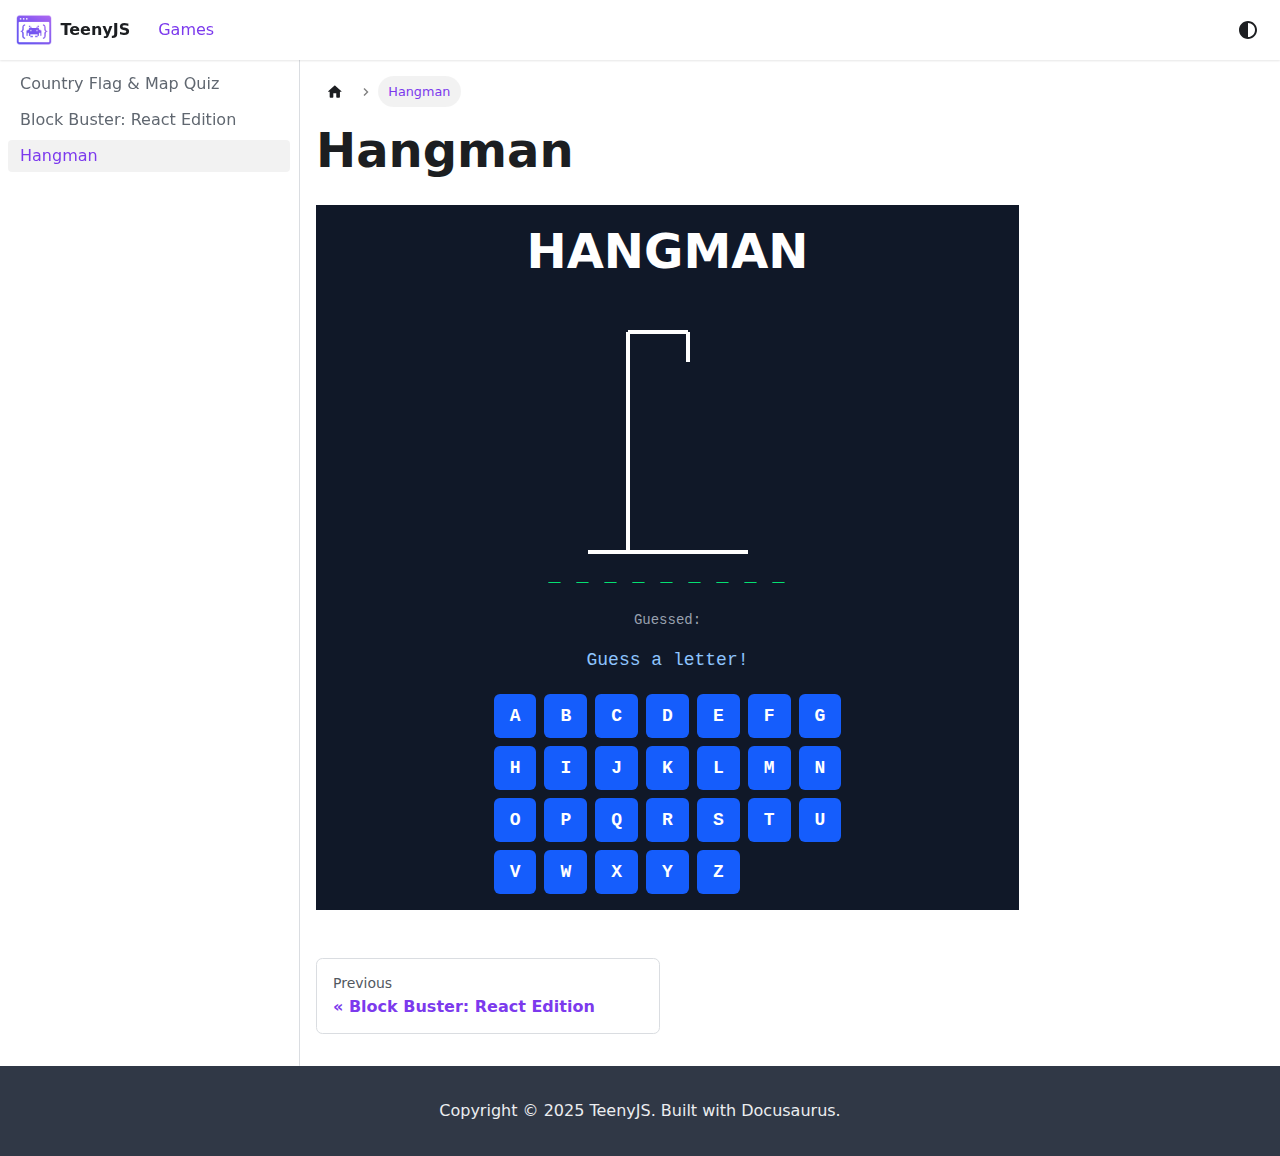
<file: games/hangman/index.html>
<!doctype html>
<html lang="en" dir="ltr" class="docs-wrapper plugin-docs plugin-id-default docs-version-current docs-doc-page docs-doc-id-hangman" data-has-hydrated="false">
<head>
<meta charset="UTF-8">
<meta name="generator" content="Docusaurus v3.8.1">
<title data-rh="true">Hangman | TeenyJS Games</title><meta data-rh="true" name="viewport" content="width=device-width,initial-scale=1"><meta data-rh="true" name="twitter:card" content="summary_large_image"><meta data-rh="true" property="og:image" content="https://teenyjs.pages.dev/img/docusaurus-social-card.jpg"><meta data-rh="true" name="twitter:image" content="https://teenyjs.pages.dev/img/docusaurus-social-card.jpg"><meta data-rh="true" property="og:url" content="https://teenyjs.pages.dev/games/hangman"><meta data-rh="true" property="og:locale" content="en"><meta data-rh="true" name="docusaurus_locale" content="en"><meta data-rh="true" name="docsearch:language" content="en"><meta data-rh="true" name="docusaurus_version" content="current"><meta data-rh="true" name="docusaurus_tag" content="docs-default-current"><meta data-rh="true" name="docsearch:version" content="current"><meta data-rh="true" name="docsearch:docusaurus_tag" content="docs-default-current"><meta data-rh="true" property="og:title" content="Hangman | TeenyJS Games"><link data-rh="true" rel="icon" href="/img/favicon.ico"><link data-rh="true" rel="canonical" href="https://teenyjs.pages.dev/games/hangman"><link data-rh="true" rel="alternate" href="https://teenyjs.pages.dev/games/hangman" hreflang="en"><link data-rh="true" rel="alternate" href="https://teenyjs.pages.dev/games/hangman" hreflang="x-default"><script data-rh="true" type="application/ld+json">{"@context":"https://schema.org","@type":"BreadcrumbList","itemListElement":[{"@type":"ListItem","position":1,"name":"Hangman","item":"https://teenyjs.pages.dev/games/hangman"}]}</script><script src="https://pagead2.googlesyndication.com/pagead/js/adsbygoogle.js?client=ca-pub-8550271370696297" async="true" crossorigin="anonymous"></script><link rel="stylesheet" href="/assets/css/styles.a6366c75.css">
<script src="/assets/js/runtime~main.559aa419.js" defer="defer"></script>
<script src="/assets/js/main.c6e3b5db.js" defer="defer"></script>
</head>
<body class="navigation-with-keyboard">
<svg xmlns="http://www.w3.org/2000/svg" style="display: none;"><defs>
<symbol id="theme-svg-external-link" viewBox="0 0 24 24"><path fill="currentColor" d="M21 13v10h-21v-19h12v2h-10v15h17v-8h2zm3-12h-10.988l4.035 4-6.977 7.07 2.828 2.828 6.977-7.07 4.125 4.172v-11z"/></symbol>
</defs></svg>
<script>!function(){var t=function(){try{return new URLSearchParams(window.location.search).get("docusaurus-theme")}catch(t){}}()||function(){try{return window.localStorage.getItem("theme")}catch(t){}}();document.documentElement.setAttribute("data-theme",t||(window.matchMedia("(prefers-color-scheme: dark)").matches?"dark":"light")),document.documentElement.setAttribute("data-theme-choice",t||"system")}(),function(){try{const c=new URLSearchParams(window.location.search).entries();for(var[t,e]of c)if(t.startsWith("docusaurus-data-")){var a=t.replace("docusaurus-data-","data-");document.documentElement.setAttribute(a,e)}}catch(t){}}()</script><div id="__docusaurus"><link rel="preload" as="image" href="/img/logo.png"><div role="region" aria-label="Skip to main content"><a class="skipToContent_nod4" href="#__docusaurus_skipToContent_fallback">Skip to main content</a></div><nav aria-label="Main" class="theme-layout-navbar navbar navbar--fixed-top"><div class="navbar__inner"><div class="theme-layout-navbar-left navbar__items"><button aria-label="Toggle navigation bar" aria-expanded="false" class="navbar__toggle clean-btn" type="button"><svg width="30" height="30" viewBox="0 0 30 30" aria-hidden="true"><path stroke="currentColor" stroke-linecap="round" stroke-miterlimit="10" stroke-width="2" d="M4 7h22M4 15h22M4 23h22"></path></svg></button><a class="navbar__brand" href="/"><div class="navbar__logo"><img src="/img/logo.png" alt="My Site Logo" class="themedComponent_rgZj themedComponent--light_hdxy"><img src="/img/logo.png" alt="My Site Logo" class="themedComponent_rgZj themedComponent--dark_Iwy7"></div><b class="navbar__title text--truncate">TeenyJS</b></a><a aria-current="page" class="navbar__item navbar__link navbar__link--active" href="/games/country-quiz">Games</a></div><div class="theme-layout-navbar-right navbar__items navbar__items--right"><div class="toggle_gULZ colorModeToggle_fezP"><button class="clean-btn toggleButton_C0S1 toggleButtonDisabled_vlP0" type="button" disabled="" title="system mode" aria-label="Switch between dark and light mode (currently system mode)"><svg viewBox="0 0 24 24" width="24" height="24" aria-hidden="true" class="toggleIcon_tMms lightToggleIcon_a2Ra"><path fill="currentColor" d="M12,9c1.65,0,3,1.35,3,3s-1.35,3-3,3s-3-1.35-3-3S10.35,9,12,9 M12,7c-2.76,0-5,2.24-5,5s2.24,5,5,5s5-2.24,5-5 S14.76,7,12,7L12,7z M2,13l2,0c0.55,0,1-0.45,1-1s-0.45-1-1-1l-2,0c-0.55,0-1,0.45-1,1S1.45,13,2,13z M20,13l2,0c0.55,0,1-0.45,1-1 s-0.45-1-1-1l-2,0c-0.55,0-1,0.45-1,1S19.45,13,20,13z M11,2v2c0,0.55,0.45,1,1,1s1-0.45,1-1V2c0-0.55-0.45-1-1-1S11,1.45,11,2z M11,20v2c0,0.55,0.45,1,1,1s1-0.45,1-1v-2c0-0.55-0.45-1-1-1C11.45,19,11,19.45,11,20z M5.99,4.58c-0.39-0.39-1.03-0.39-1.41,0 c-0.39,0.39-0.39,1.03,0,1.41l1.06,1.06c0.39,0.39,1.03,0.39,1.41,0s0.39-1.03,0-1.41L5.99,4.58z M18.36,16.95 c-0.39-0.39-1.03-0.39-1.41,0c-0.39,0.39-0.39,1.03,0,1.41l1.06,1.06c0.39,0.39,1.03,0.39,1.41,0c0.39-0.39,0.39-1.03,0-1.41 L18.36,16.95z M19.42,5.99c0.39-0.39,0.39-1.03,0-1.41c-0.39-0.39-1.03-0.39-1.41,0l-1.06,1.06c-0.39,0.39-0.39,1.03,0,1.41 s1.03,0.39,1.41,0L19.42,5.99z M7.05,18.36c0.39-0.39,0.39-1.03,0-1.41c-0.39-0.39-1.03-0.39-1.41,0l-1.06,1.06 c-0.39,0.39-0.39,1.03,0,1.41s1.03,0.39,1.41,0L7.05,18.36z"></path></svg><svg viewBox="0 0 24 24" width="24" height="24" aria-hidden="true" class="toggleIcon_tMms darkToggleIcon_IhAM"><path fill="currentColor" d="M9.37,5.51C9.19,6.15,9.1,6.82,9.1,7.5c0,4.08,3.32,7.4,7.4,7.4c0.68,0,1.35-0.09,1.99-0.27C17.45,17.19,14.93,19,12,19 c-3.86,0-7-3.14-7-7C5,9.07,6.81,6.55,9.37,5.51z M12,3c-4.97,0-9,4.03-9,9s4.03,9,9,9s9-4.03,9-9c0-0.46-0.04-0.92-0.1-1.36 c-0.98,1.37-2.58,2.26-4.4,2.26c-2.98,0-5.4-2.42-5.4-5.4c0-1.81,0.89-3.42,2.26-4.4C12.92,3.04,12.46,3,12,3L12,3z"></path></svg><svg viewBox="0 0 24 24" width="24" height="24" aria-hidden="true" class="toggleIcon_tMms systemToggleIcon_l8hU"><path fill="currentColor" d="m12 21c4.971 0 9-4.029 9-9s-4.029-9-9-9-9 4.029-9 9 4.029 9 9 9zm4.95-13.95c1.313 1.313 2.05 3.093 2.05 4.95s-0.738 3.637-2.05 4.95c-1.313 1.313-3.093 2.05-4.95 2.05v-14c1.857 0 3.637 0.737 4.95 2.05z"></path></svg></button></div><div class="navbarSearchContainer_VxOy"></div></div></div><div role="presentation" class="navbar-sidebar__backdrop"></div></nav><div id="__docusaurus_skipToContent_fallback" class="theme-layout-main main-wrapper mainWrapper_HR2q"><div class="docsWrapper_uElw"><button aria-label="Scroll back to top" class="clean-btn theme-back-to-top-button backToTopButton_IzB1" type="button"></button><div class="docRoot_MWdD"><aside class="theme-doc-sidebar-container docSidebarContainer_AJtF"><div class="sidebarViewport_usFm"><div class="sidebar_HC93"><nav aria-label="Docs sidebar" class="menu thin-scrollbar menu_BnDX"><ul class="theme-doc-sidebar-menu menu__list"><li class="theme-doc-sidebar-item-link theme-doc-sidebar-item-link-level-1 menu__list-item"><a class="menu__link" href="/games/country-quiz">Country Flag &amp; Map Quiz</a></li><li class="theme-doc-sidebar-item-link theme-doc-sidebar-item-link-level-1 menu__list-item"><a class="menu__link" href="/games/block-buster">Block Buster: React Edition</a></li><li class="theme-doc-sidebar-item-link theme-doc-sidebar-item-link-level-1 menu__list-item"><a class="menu__link menu__link--active" aria-current="page" href="/games/hangman">Hangman</a></li></ul></nav></div></div></aside><main class="docMainContainer_yFTf"><div class="container padding-top--md padding-bottom--lg"><div class="row"><div class="col docItemCol_QLDD"><div class="docItemContainer_Hqnr"><article><nav class="theme-doc-breadcrumbs breadcrumbsContainer_eD4m" aria-label="Breadcrumbs"><ul class="breadcrumbs"><li class="breadcrumbs__item"><a aria-label="Home page" class="breadcrumbs__link" href="/"><svg viewBox="0 0 24 24" class="breadcrumbHomeIcon_YhwE"><path d="M10 19v-5h4v5c0 .55.45 1 1 1h3c.55 0 1-.45 1-1v-7h1.7c.46 0 .68-.57.33-.87L12.67 3.6c-.38-.34-.96-.34-1.34 0l-8.36 7.53c-.34.3-.13.87.33.87H5v7c0 .55.45 1 1 1h3c.55 0 1-.45 1-1z" fill="currentColor"></path></svg></a></li><li class="breadcrumbs__item breadcrumbs__item--active"><span class="breadcrumbs__link">Hangman</span></li></ul></nav><div class="theme-doc-markdown markdown"><header><h1>Hangman</h1></header>
<div class="flex flex-col items-center justify-center bg-gray-900 text-white font-mono p-4"><h1 class="text-4xl font-bold mb-6 text-yellow-400">HANGMAN</h1><div class="mx-auto mt-4"><svg class="w-40 h-60" viewBox="0 0 160 240" preserveAspectRatio="xMidYMid meet"><line x1="0" y1="230" x2="160" y2="230" stroke="white" stroke-width="4"></line><line x1="40" y1="230" x2="40" y2="10" stroke="white" stroke-width="4"></line><line x1="40" y1="10" x2="100" y2="10" stroke="white" stroke-width="4"></line><line x1="100" y1="10" x2="100" y2="40" stroke="white" stroke-width="4"></line></svg></div><p class="text-xl my-6 tracking-widest text-green-400"></p><div class="mb-4 text-sm text-gray-400">Guessed: </div><p class="text-lg mb-6 text-blue-300">Guess a letter!</p><div class="grid grid-cols-7 gap-2 max-w-lg mx-auto"><button class="px-4 py-2 rounded-md font-bold text-lg bg-blue-600 hover:bg-blue-700 active:bg-blue-800 text-white cursor-pointer">A</button><button class="px-4 py-2 rounded-md font-bold text-lg bg-blue-600 hover:bg-blue-700 active:bg-blue-800 text-white cursor-pointer">B</button><button class="px-4 py-2 rounded-md font-bold text-lg bg-blue-600 hover:bg-blue-700 active:bg-blue-800 text-white cursor-pointer">C</button><button class="px-4 py-2 rounded-md font-bold text-lg bg-blue-600 hover:bg-blue-700 active:bg-blue-800 text-white cursor-pointer">D</button><button class="px-4 py-2 rounded-md font-bold text-lg bg-blue-600 hover:bg-blue-700 active:bg-blue-800 text-white cursor-pointer">E</button><button class="px-4 py-2 rounded-md font-bold text-lg bg-blue-600 hover:bg-blue-700 active:bg-blue-800 text-white cursor-pointer">F</button><button class="px-4 py-2 rounded-md font-bold text-lg bg-blue-600 hover:bg-blue-700 active:bg-blue-800 text-white cursor-pointer">G</button><button class="px-4 py-2 rounded-md font-bold text-lg bg-blue-600 hover:bg-blue-700 active:bg-blue-800 text-white cursor-pointer">H</button><button class="px-4 py-2 rounded-md font-bold text-lg bg-blue-600 hover:bg-blue-700 active:bg-blue-800 text-white cursor-pointer">I</button><button class="px-4 py-2 rounded-md font-bold text-lg bg-blue-600 hover:bg-blue-700 active:bg-blue-800 text-white cursor-pointer">J</button><button class="px-4 py-2 rounded-md font-bold text-lg bg-blue-600 hover:bg-blue-700 active:bg-blue-800 text-white cursor-pointer">K</button><button class="px-4 py-2 rounded-md font-bold text-lg bg-blue-600 hover:bg-blue-700 active:bg-blue-800 text-white cursor-pointer">L</button><button class="px-4 py-2 rounded-md font-bold text-lg bg-blue-600 hover:bg-blue-700 active:bg-blue-800 text-white cursor-pointer">M</button><button class="px-4 py-2 rounded-md font-bold text-lg bg-blue-600 hover:bg-blue-700 active:bg-blue-800 text-white cursor-pointer">N</button><button class="px-4 py-2 rounded-md font-bold text-lg bg-blue-600 hover:bg-blue-700 active:bg-blue-800 text-white cursor-pointer">O</button><button class="px-4 py-2 rounded-md font-bold text-lg bg-blue-600 hover:bg-blue-700 active:bg-blue-800 text-white cursor-pointer">P</button><button class="px-4 py-2 rounded-md font-bold text-lg bg-blue-600 hover:bg-blue-700 active:bg-blue-800 text-white cursor-pointer">Q</button><button class="px-4 py-2 rounded-md font-bold text-lg bg-blue-600 hover:bg-blue-700 active:bg-blue-800 text-white cursor-pointer">R</button><button class="px-4 py-2 rounded-md font-bold text-lg bg-blue-600 hover:bg-blue-700 active:bg-blue-800 text-white cursor-pointer">S</button><button class="px-4 py-2 rounded-md font-bold text-lg bg-blue-600 hover:bg-blue-700 active:bg-blue-800 text-white cursor-pointer">T</button><button class="px-4 py-2 rounded-md font-bold text-lg bg-blue-600 hover:bg-blue-700 active:bg-blue-800 text-white cursor-pointer">U</button><button class="px-4 py-2 rounded-md font-bold text-lg bg-blue-600 hover:bg-blue-700 active:bg-blue-800 text-white cursor-pointer">V</button><button class="px-4 py-2 rounded-md font-bold text-lg bg-blue-600 hover:bg-blue-700 active:bg-blue-800 text-white cursor-pointer">W</button><button class="px-4 py-2 rounded-md font-bold text-lg bg-blue-600 hover:bg-blue-700 active:bg-blue-800 text-white cursor-pointer">X</button><button class="px-4 py-2 rounded-md font-bold text-lg bg-blue-600 hover:bg-blue-700 active:bg-blue-800 text-white cursor-pointer">Y</button><button class="px-4 py-2 rounded-md font-bold text-lg bg-blue-600 hover:bg-blue-700 active:bg-blue-800 text-white cursor-pointer">Z</button></div></div></div></article><nav class="docusaurus-mt-lg pagination-nav" aria-label="Docs pages"><a class="pagination-nav__link pagination-nav__link--prev" href="/games/block-buster"><div class="pagination-nav__sublabel">Previous</div><div class="pagination-nav__label">Block Buster: React Edition</div></a></nav></div></div></div></div></main></div></div></div><footer class="theme-layout-footer footer footer--dark"><div class="container container-fluid"><div class="footer__bottom text--center"><div class="footer__copyright">Copyright © 2025 TeenyJS. Built with Docusaurus.</div></div></div></footer></div>
</body>
</html>
</file>
<file: assets/css/styles.a6366c75.css>
@layer docusaurus.infima, docusaurus.theme-common, docusaurus.theme-classic, docusaurus.core, docusaurus.plugin-debug, docusaurus.theme-mermaid, docusaurus.theme-live-codeblock, docusaurus.theme-search-algolia.docsearch, docusaurus.theme-search-algolia;
/**
 * Copyright (c) Facebook, Inc. and its affiliates.
 *
 * This source code is licensed under the MIT license found in the
 * LICENSE file in the root directory of this source tree.
 */

/**
 * Copyright (c) Facebook, Inc. and its affiliates.
 *
 * This source code is licensed under the MIT license found in the
 * LICENSE file in the root directory of this source tree.
 */

/* Common */

/**
 * Copyright (c) Facebook, Inc. and its affiliates.
 *
 * This source code is licensed under the MIT license found in the
 * LICENSE file in the root directory of this source tree.
 */

:root {
  --ifm-color-scheme: light;

  /* Colors. */
  --ifm-dark-value: 10%;
  --ifm-darker-value: 15%;
  --ifm-darkest-value: 30%;
  --ifm-light-value: 15%;
  --ifm-lighter-value: 30%;
  --ifm-lightest-value: 50%;

  /*
  This seems like a lot, but we want to ensure enough contrast.
  Goal is to have a min score of 3 on https://www.myndex.com/APCA/fullmatrix
  For fontWeight 400 + score 3, the cell must show a value < 16px (fontsize we use in places like alerts)
  See also https://github.com/facebookincubator/infima/issues/55#issuecomment-884023075
   */
  --ifm-contrast-background-value: 90%;
  --ifm-contrast-foreground-value: 70%;
  /* Using slightly different values for dark mode */
  --ifm-contrast-background-dark-value: 70%;
  --ifm-contrast-foreground-dark-value: 90%;

  --ifm-color-primary: #3578e5;
  --ifm-color-secondary: #ebedf0;
  --ifm-color-success: #00a400;
  --ifm-color-info: #54c7ec;
  --ifm-color-warning: #ffba00;
  --ifm-color-danger: #fa383e;
    --ifm-color-primary-dark: rgb(48, 108, 206);
    --ifm-color-primary-darker: rgb(45, 102, 195);
    --ifm-color-primary-darkest: rgb(37, 84, 160);
    --ifm-color-primary-light: rgb(83, 140, 233);
    --ifm-color-primary-lighter: rgb(114, 161, 237);
    --ifm-color-primary-lightest: rgb(154, 188, 242);
    --ifm-color-primary-contrast-background: rgb(235, 242, 252);
    --ifm-color-primary-contrast-foreground: rgb(16, 36, 69);
    --ifm-color-secondary-dark: rgb(212, 213, 216);
    --ifm-color-secondary-darker: rgb(200, 201, 204);
    --ifm-color-secondary-darkest: rgb(164, 166, 168);
    --ifm-color-secondary-light: rgb(238, 240, 242);
    --ifm-color-secondary-lighter: rgb(241, 242, 245);
    --ifm-color-secondary-lightest: rgb(245, 246, 248);
    --ifm-color-secondary-contrast-background: rgb(253, 253, 254);
    --ifm-color-secondary-contrast-foreground: rgb(71, 71, 72);
    --ifm-color-success-dark: rgb(0, 148, 0);
    --ifm-color-success-darker: rgb(0, 139, 0);
    --ifm-color-success-darkest: rgb(0, 115, 0);
    --ifm-color-success-light: rgb(38, 178, 38);
    --ifm-color-success-lighter: rgb(77, 191, 77);
    --ifm-color-success-lightest: rgb(128, 210, 128);
    --ifm-color-success-contrast-background: rgb(230, 246, 230);
    --ifm-color-success-contrast-foreground: rgb(0, 49, 0);
    --ifm-color-info-dark: rgb(76, 179, 212);
    --ifm-color-info-darker: rgb(71, 169, 201);
    --ifm-color-info-darkest: rgb(59, 139, 165);
    --ifm-color-info-light: rgb(110, 207, 239);
    --ifm-color-info-lighter: rgb(135, 216, 242);
    --ifm-color-info-lightest: rgb(170, 227, 246);
    --ifm-color-info-contrast-background: rgb(238, 249, 253);
    --ifm-color-info-contrast-foreground: rgb(25, 60, 71);
    --ifm-color-warning-dark: rgb(230, 167, 0);
    --ifm-color-warning-darker: rgb(217, 158, 0);
    --ifm-color-warning-darkest: rgb(179, 130, 0);
    --ifm-color-warning-light: rgb(255, 196, 38);
    --ifm-color-warning-lighter: rgb(255, 207, 77);
    --ifm-color-warning-lightest: rgb(255, 221, 128);
    --ifm-color-warning-contrast-background: rgb(255, 248, 230);
    --ifm-color-warning-contrast-foreground: rgb(77, 56, 0);
    --ifm-color-danger-dark: rgb(225, 50, 56);
    --ifm-color-danger-darker: rgb(213, 48, 53);
    --ifm-color-danger-darkest: rgb(175, 39, 43);
    --ifm-color-danger-light: rgb(251, 86, 91);
    --ifm-color-danger-lighter: rgb(251, 116, 120);
    --ifm-color-danger-lightest: rgb(253, 156, 159);
    --ifm-color-danger-contrast-background: rgb(255, 235, 236);
    --ifm-color-danger-contrast-foreground: rgb(75, 17, 19);

  --ifm-color-white: #fff;
  --ifm-color-black: #000;

  --ifm-color-gray-0: var(--ifm-color-white);
  --ifm-color-gray-100: #f5f6f7;
  --ifm-color-gray-200: #ebedf0;
  --ifm-color-gray-300: #dadde1;
  --ifm-color-gray-400: #ccd0d5;
  --ifm-color-gray-500: #bec3c9;
  --ifm-color-gray-600: #8d949e;
  --ifm-color-gray-700: #606770;
  --ifm-color-gray-800: #444950;
  --ifm-color-gray-900: #1c1e21;
  --ifm-color-gray-1000: var(--ifm-color-black);

  --ifm-color-emphasis-0: var(--ifm-color-gray-0);
  --ifm-color-emphasis-100: var(--ifm-color-gray-100);
  --ifm-color-emphasis-200: var(--ifm-color-gray-200);
  --ifm-color-emphasis-300: var(--ifm-color-gray-300);
  --ifm-color-emphasis-400: var(--ifm-color-gray-400);
  --ifm-color-emphasis-500: var(--ifm-color-gray-500);
  --ifm-color-emphasis-600: var(--ifm-color-gray-600);
  --ifm-color-emphasis-700: var(--ifm-color-gray-700);
  --ifm-color-emphasis-800: var(--ifm-color-gray-800);
  --ifm-color-emphasis-900: var(--ifm-color-gray-900);
  --ifm-color-emphasis-1000: var(--ifm-color-gray-1000);

  /* Base. */
  --ifm-color-content: var(--ifm-color-emphasis-900);
  --ifm-color-content-inverse: var(--ifm-color-emphasis-0);
  --ifm-color-content-secondary: #525860;

  --ifm-background-color: transparent; /* Body's background. */
  --ifm-background-surface-color: var(--ifm-color-content-inverse);
  --ifm-global-border-width: 1px;
  --ifm-global-radius: 0.4rem;

  --ifm-hover-overlay: rgba(0, 0, 0, 0.05);

  /* Typography. */
  --ifm-font-color-base: var(--ifm-color-content);
  --ifm-font-color-base-inverse: var(--ifm-color-content-inverse);
  --ifm-font-color-secondary: var(--ifm-color-content-secondary);
  --ifm-font-family-base: system-ui, -apple-system, Segoe UI, Roboto, Ubuntu, Cantarell, Noto Sans, sans-serif, BlinkMacSystemFont,
    'Segoe UI', Helvetica, Arial, sans-serif, 'Apple Color Emoji',
    'Segoe UI Emoji', 'Segoe UI Symbol';
  --ifm-font-family-monospace: SFMono-Regular, Menlo, Monaco, Consolas,
    'Liberation Mono', 'Courier New', monospace;
  --ifm-font-size-base: 100%;

  --ifm-font-weight-light: 300;
  --ifm-font-weight-normal: 400;
  --ifm-font-weight-semibold: 500;
  --ifm-font-weight-bold: 700;

  --ifm-font-weight-base: var(--ifm-font-weight-normal);
  --ifm-line-height-base: 1.65;

  /* Spacing. */
  --ifm-global-spacing: 1rem;
  --ifm-spacing-vertical: var(--ifm-global-spacing);
  --ifm-spacing-horizontal: var(--ifm-global-spacing);

  /* Transitions. */
  --ifm-transition-fast: 200ms;
  --ifm-transition-slow: 400ms;
  --ifm-transition-timing-default: cubic-bezier(0.08, 0.52, 0.52, 1);

  /* Shadows. */
  --ifm-global-shadow-lw: 0 1px 2px 0 rgba(0, 0, 0, 0.1);
  --ifm-global-shadow-md: 0 5px 40px rgba(0, 0, 0, 0.2);
  --ifm-global-shadow-tl: 0 12px 28px 0 rgba(0, 0, 0, 0.2),
    0 2px 4px 0 rgba(0, 0, 0, 0.1);

  /* Z-index. */
  --ifm-z-index-dropdown: 100;
  --ifm-z-index-fixed: 200;
  --ifm-z-index-overlay: 400;
  --ifm-container-width: 1140px;
  --ifm-container-width-xl: 1320px;
  --ifm-code-background: rgb(246, 247, 248);
  --ifm-code-border-radius: var(--ifm-global-radius);
  --ifm-code-font-size: 90%;
  --ifm-code-padding-horizontal: 0.1rem;
  --ifm-code-padding-vertical: 0.1rem;

  --ifm-pre-background: var(--ifm-code-background);
  --ifm-pre-border-radius: var(--ifm-code-border-radius);
  --ifm-pre-color: inherit;
  --ifm-pre-line-height: 1.45;
  --ifm-pre-padding: 1rem;
  --ifm-heading-color: inherit;
  --ifm-heading-margin-top: 0;
  --ifm-heading-margin-bottom: var(--ifm-spacing-vertical);
  --ifm-heading-font-family: var(--ifm-font-family-base);
  --ifm-heading-font-weight: var(--ifm-font-weight-bold);
  --ifm-heading-line-height: 1.25;

  --ifm-h1-font-size: 2rem;
  --ifm-h2-font-size: 1.5rem;
  --ifm-h3-font-size: 1.25rem;
  --ifm-h4-font-size: 1rem;
  --ifm-h5-font-size: 0.875rem;
  --ifm-h6-font-size: 0.85rem;
  --ifm-image-alignment-padding: 1.25rem;
  /* Leading is the distance between two baselines */
  /* TODO: add appropriate mobile leading */
  --ifm-leading-desktop: 1.25;
  --ifm-leading: calc(var(--ifm-leading-desktop) * 1rem);
  --ifm-list-left-padding: 2rem;
  --ifm-list-margin: 1rem;
  --ifm-list-item-margin: 0.25rem;
  --ifm-list-paragraph-margin: 1rem;
  --ifm-table-cell-padding: 0.75rem;

  --ifm-table-background: transparent;
  --ifm-table-stripe-background: rgba(0, 0, 0, 0.03);

  --ifm-table-border-width: 1px;
  --ifm-table-border-color: var(--ifm-color-emphasis-300);

  --ifm-table-head-background: inherit;
  --ifm-table-head-color: inherit;
  --ifm-table-head-font-weight: var(--ifm-font-weight-bold);

  --ifm-table-cell-color: inherit;
  /* Links. */
  --ifm-link-color: var(--ifm-color-primary);
  --ifm-link-decoration: none;
  --ifm-link-hover-color: var(--ifm-link-color);
  --ifm-link-hover-decoration: underline;

  /* Paragraphs. */
  --ifm-paragraph-margin-bottom: var(--ifm-leading);

  /* Blockquotes. */
  --ifm-blockquote-font-size: var(--ifm-font-size-base);
  --ifm-blockquote-border-left-width: 2px;
  --ifm-blockquote-padding-horizontal: var(--ifm-spacing-horizontal);
  --ifm-blockquote-padding-vertical: 0;
  --ifm-blockquote-shadow: none;
  --ifm-blockquote-color: var(--ifm-color-emphasis-800);
  --ifm-blockquote-border-color: var(--ifm-color-emphasis-300);

  /* Horizontal Rules. */
  --ifm-hr-background-color: var(--ifm-color-emphasis-500);
  --ifm-hr-height: 1px;
  --ifm-hr-margin-vertical: 1.5rem;
  --ifm-scrollbar-size: 7px;
  --ifm-scrollbar-track-background-color: #f1f1f1;
  --ifm-scrollbar-thumb-background-color: #c0c0c0;
  --ifm-scrollbar-thumb-hover-background-color: #a7a7a7;
  --ifm-alert-background-color: inherit; /* Set a default which will be overridden later. */
  --ifm-alert-border-color: inherit; /* Set a default which will be overridden later. */
  --ifm-alert-border-radius: var(--ifm-global-radius);
  --ifm-alert-border-width: 0px; /* For users that want to easily add a border */
  --ifm-alert-border-left-width: 5px;
  --ifm-alert-color: var(--ifm-font-color-base);
  --ifm-alert-padding-horizontal: var(--ifm-spacing-horizontal);
  --ifm-alert-padding-vertical: var(--ifm-spacing-vertical);
  --ifm-alert-shadow: var(--ifm-global-shadow-lw);
  --ifm-avatar-intro-margin: 1rem;
  --ifm-avatar-intro-alignment: inherit;
  --ifm-avatar-photo-size: 3rem;
  --ifm-badge-background-color: inherit; /* Set a default which will be overridden later. */
  --ifm-badge-border-color: inherit; /* Set a default which will be overridden later. */
  --ifm-badge-border-radius: var(--ifm-global-radius);
  --ifm-badge-border-width: var(--ifm-global-border-width);
  --ifm-badge-color: var(--ifm-color-white);
  --ifm-badge-padding-horizontal: calc(var(--ifm-spacing-horizontal) * 0.5);
  --ifm-badge-padding-vertical: calc(var(--ifm-spacing-vertical) * 0.25);
  --ifm-breadcrumb-border-radius: 1.5rem;
  --ifm-breadcrumb-spacing: 0.5rem;
  --ifm-breadcrumb-color-active: var(--ifm-color-primary);
  --ifm-breadcrumb-item-background-active: var(--ifm-hover-overlay);
  --ifm-breadcrumb-padding-horizontal: 0.8rem;
  --ifm-breadcrumb-padding-vertical: 0.4rem;
  --ifm-breadcrumb-size-multiplier: 1;
  --ifm-breadcrumb-separator: url('data:image/svg+xml;utf8,<svg xmlns="http://www.w3.org/2000/svg" x="0px" y="0px" viewBox="0 0 256 256"><g><g><polygon points="79.093,0 48.907,30.187 146.72,128 48.907,225.813 79.093,256 207.093,128"/></g></g><g></g><g></g><g></g><g></g><g></g><g></g><g></g><g></g><g></g><g></g><g></g><g></g><g></g><g></g><g></g></svg>');
  --ifm-breadcrumb-separator-filter: none;
  --ifm-breadcrumb-separator-size: 0.5rem;
  --ifm-breadcrumb-separator-size-multiplier: 1.25;
  --ifm-button-background-color: inherit;
  --ifm-button-border-color: var(--ifm-button-background-color);
  --ifm-button-border-width: var(--ifm-global-border-width);
  --ifm-button-color: var(--ifm-font-color-base-inverse);
  --ifm-button-font-weight: var(--ifm-font-weight-bold);
  --ifm-button-padding-horizontal: 1.5rem;
  --ifm-button-padding-vertical: 0.375rem;
  --ifm-button-size-multiplier: 1;
  --ifm-button-transition-duration: var(--ifm-transition-fast);
  --ifm-button-border-radius: calc(
    var(--ifm-global-radius) * var(--ifm-button-size-multiplier)
  );
  --ifm-button-group-spacing: 2px;
  --ifm-card-background-color: var(--ifm-background-surface-color);
  --ifm-card-border-radius: calc(var(--ifm-global-radius) * 2);
  --ifm-card-horizontal-spacing: var(--ifm-global-spacing);
  --ifm-card-vertical-spacing: var(--ifm-global-spacing);
  --ifm-toc-border-color: var(--ifm-color-emphasis-300);
  --ifm-toc-link-color: var(--ifm-color-content-secondary);
  --ifm-toc-padding-vertical: 0.5rem;
  --ifm-toc-padding-horizontal: 0.5rem;
  --ifm-dropdown-background-color: var(--ifm-background-surface-color);
  --ifm-dropdown-font-weight: var(--ifm-font-weight-semibold);
  --ifm-dropdown-link-color: var(--ifm-font-color-base);
  --ifm-dropdown-hover-background-color: var(--ifm-hover-overlay);
  --ifm-footer-background-color: var(--ifm-color-emphasis-100);
  --ifm-footer-color: inherit;
  --ifm-footer-link-color: var(--ifm-color-emphasis-700);
  --ifm-footer-link-hover-color: var(--ifm-color-primary);
  --ifm-footer-link-horizontal-spacing: 0.5rem;
  --ifm-footer-padding-horizontal: calc(var(--ifm-spacing-horizontal) * 2);
  --ifm-footer-padding-vertical: calc(var(--ifm-spacing-vertical) * 2);
  --ifm-footer-title-color: inherit;
  --ifm-footer-logo-max-width: min(30rem, 90vw);
  --ifm-hero-background-color: var(--ifm-background-surface-color);
  --ifm-hero-text-color: var(--ifm-color-emphasis-800);
  --ifm-menu-color: var(--ifm-color-emphasis-700);
  --ifm-menu-color-active: var(--ifm-color-primary);
  --ifm-menu-color-background-active: var(--ifm-hover-overlay);
  --ifm-menu-color-background-hover: var(--ifm-hover-overlay);
  --ifm-menu-link-padding-horizontal: 0.75rem;
  --ifm-menu-link-padding-vertical: 0.375rem;
  --ifm-menu-link-sublist-icon: url('data:image/svg+xml;utf8,<svg xmlns="http://www.w3.org/2000/svg" width="16px" height="16px" viewBox="0 0 24 24"><path fill="rgba(0,0,0,0.5)" d="M7.41 15.41L12 10.83l4.59 4.58L18 14l-6-6-6 6z"></path></svg>');
  --ifm-menu-link-sublist-icon-filter: none;
  --ifm-navbar-background-color: var(--ifm-background-surface-color);
  --ifm-navbar-height: 3.75rem;
  --ifm-navbar-item-padding-horizontal: 0.75rem;
  --ifm-navbar-item-padding-vertical: 0.25rem;
  --ifm-navbar-link-color: var(--ifm-font-color-base);
  --ifm-navbar-link-hover-color: var(--ifm-color-primary);
  --ifm-navbar-link-active-color: var(--ifm-link-color);
  --ifm-navbar-padding-horizontal: var(--ifm-spacing-horizontal);
  --ifm-navbar-padding-vertical: calc(var(--ifm-spacing-vertical) * 0.5);
  --ifm-navbar-shadow: var(--ifm-global-shadow-lw);
  --ifm-navbar-search-input-background-color: var(--ifm-color-emphasis-200);
  --ifm-navbar-search-input-color: var(--ifm-color-emphasis-800);
  --ifm-navbar-search-input-placeholder-color: var(--ifm-color-emphasis-500);
  --ifm-navbar-search-input-icon: url('data:image/svg+xml;utf8,<svg fill="currentColor" xmlns="http://www.w3.org/2000/svg" viewBox="0 0 16 16" height="16px" width="16px"><path d="M6.02945,10.20327a4.17382,4.17382,0,1,1,4.17382-4.17382A4.15609,4.15609,0,0,1,6.02945,10.20327Zm9.69195,4.2199L10.8989,9.59979A5.88021,5.88021,0,0,0,12.058,6.02856,6.00467,6.00467,0,1,0,9.59979,10.8989l4.82338,4.82338a.89729.89729,0,0,0,1.29912,0,.89749.89749,0,0,0-.00087-1.29909Z" /></svg>');
  --ifm-navbar-sidebar-width: 83vw;
  --ifm-pagination-border-radius: var(--ifm-global-radius);
  --ifm-pagination-color-active: var(--ifm-color-primary);
  --ifm-pagination-font-size: 1rem;
  --ifm-pagination-item-active-background: var(--ifm-hover-overlay);
  --ifm-pagination-page-spacing: 0.2em;
  --ifm-pagination-padding-horizontal: calc(var(--ifm-spacing-horizontal) * 1);
  --ifm-pagination-padding-vertical: calc(var(--ifm-spacing-vertical) * 0.25);
  --ifm-pagination-nav-border-radius: var(--ifm-global-radius);
  --ifm-pagination-nav-color-hover: var(--ifm-color-primary);
  --ifm-pills-color-active: var(--ifm-color-primary);
  --ifm-pills-color-background-active: var(--ifm-hover-overlay);
  --ifm-pills-spacing: 0.125rem;
  --ifm-tabs-color: var(--ifm-font-color-secondary);
  --ifm-tabs-color-active: var(--ifm-color-primary);
  --ifm-tabs-color-active-border: var(--ifm-tabs-color-active);
  --ifm-tabs-padding-horizontal: 1rem;
  --ifm-tabs-padding-vertical: 1rem;
}

/**
 * Copyright (c) Facebook, Inc. and its affiliates.
 *
 * This source code is licensed under the MIT license found in the
 * LICENSE file in the root directory of this source tree.
 */

* {
  box-sizing: border-box;
}

html {
  background-color: var(--ifm-background-color);
  color: var(--ifm-font-color-base);
  color-scheme: var(--ifm-color-scheme);
  font: var(--ifm-font-size-base) / var(--ifm-line-height-base)
    var(--ifm-font-family-base);
  -webkit-font-smoothing: antialiased;
  -webkit-tap-highlight-color: transparent;
  text-rendering: optimizelegibility;
  -webkit-text-size-adjust: 100%;
     -moz-text-size-adjust: 100%;
          text-size-adjust: 100%;
}

body {
  margin: 0;
  word-wrap: break-word;
}

iframe {
  border: 0;
  color-scheme: auto;
}

/* Layout */

/**
 * Copyright (c) Facebook, Inc. and its affiliates.
 *
 * This source code is licensed under the MIT license found in the
 * LICENSE file in the root directory of this source tree.
 */

.container {
  margin: 0 auto;
  max-width: var(--ifm-container-width);
  padding: 0 var(--ifm-spacing-horizontal);
  width: 100%;
}

.container--fluid {
    max-width: inherit;
  }

.row {
  display: flex;
  flex-wrap: wrap;
  margin: 0 calc(var(--ifm-spacing-horizontal) * -1);
}

.row--no-gutters {
    margin-left: 0;
    margin-right: 0;
  }

.row--no-gutters > .col {
      padding-left: 0;
      padding-right: 0;
    }

.row--align-top {
    align-items: flex-start;
  }

.row--align-bottom {
    align-items: flex-end;
  }

.row--align-center {
    align-items: center;
  }

.row--align-stretch {
    align-items: stretch;
  }

.row--align-baseline {
    align-items: baseline;
  }

.col {
  --ifm-col-width: 100%;

  flex: 1 0;
  margin-left: 0;
  max-width: var(--ifm-col-width);
  padding: 0 var(--ifm-spacing-horizontal);
  width: 100%;
}

.col[class*='col--'] {
    flex: 0 0 var(--ifm-col-width);
  }

.col--1 {
      --ifm-col-width: calc(1 / 12 * 100%);
    }

.col--offset-1 {
      margin-left: calc(1 / 12 * 100%);
    }

.col--2 {
      --ifm-col-width: calc(2 / 12 * 100%);
    }

.col--offset-2 {
      margin-left: calc(2 / 12 * 100%);
    }

.col--3 {
      --ifm-col-width: calc(3 / 12 * 100%);
    }

.col--offset-3 {
      margin-left: calc(3 / 12 * 100%);
    }

.col--4 {
      --ifm-col-width: calc(4 / 12 * 100%);
    }

.col--offset-4 {
      margin-left: calc(4 / 12 * 100%);
    }

.col--5 {
      --ifm-col-width: calc(5 / 12 * 100%);
    }

.col--offset-5 {
      margin-left: calc(5 / 12 * 100%);
    }

.col--6 {
      --ifm-col-width: calc(6 / 12 * 100%);
    }

.col--offset-6 {
      margin-left: calc(6 / 12 * 100%);
    }

.col--7 {
      --ifm-col-width: calc(7 / 12 * 100%);
    }

.col--offset-7 {
      margin-left: calc(7 / 12 * 100%);
    }

.col--8 {
      --ifm-col-width: calc(8 / 12 * 100%);
    }

.col--offset-8 {
      margin-left: calc(8 / 12 * 100%);
    }

.col--9 {
      --ifm-col-width: calc(9 / 12 * 100%);
    }

.col--offset-9 {
      margin-left: calc(9 / 12 * 100%);
    }

.col--10 {
      --ifm-col-width: calc(10 / 12 * 100%);
    }

.col--offset-10 {
      margin-left: calc(10 / 12 * 100%);
    }

.col--11 {
      --ifm-col-width: calc(11 / 12 * 100%);
    }

.col--offset-11 {
      margin-left: calc(11 / 12 * 100%);
    }

.col--12 {
      --ifm-col-width: calc(12 / 12 * 100%);
    }

.col--offset-12 {
      margin-left: calc(12 / 12 * 100%);
    }

/**
 * Copyright (c) Facebook, Inc. and its affiliates.
 *
 * This source code is licensed under the MIT license found in the
 * LICENSE file in the root directory of this source tree.
 */

.margin--none {
      margin: 0 !important;
    }

.margin-top--none {
        margin-top: 0 !important;
      }

.margin-left--none {
        margin-left: 0 !important;
      }

.margin-bottom--none {
        margin-bottom: 0 !important;
      }

.margin-right--none {
        margin-right: 0 !important;
      }

.margin-vert--none {
      margin-bottom: 0 !important;
      margin-top: 0 !important;
    }

.margin-horiz--none {
      margin-left: 0 !important;
      margin-right: 0 !important;
    }

.margin--xs {
      margin: 0.25rem !important;
    }

.margin-top--xs {
        margin-top: 0.25rem !important;
      }

.margin-left--xs {
        margin-left: 0.25rem !important;
      }

.margin-bottom--xs {
        margin-bottom: 0.25rem !important;
      }

.margin-right--xs {
        margin-right: 0.25rem !important;
      }

.margin-vert--xs {
      margin-bottom: 0.25rem !important;
      margin-top: 0.25rem !important;
    }

.margin-horiz--xs {
      margin-left: 0.25rem !important;
      margin-right: 0.25rem !important;
    }

.margin--sm {
      margin: 0.5rem !important;
    }

.margin-top--sm {
        margin-top: 0.5rem !important;
      }

.margin-left--sm {
        margin-left: 0.5rem !important;
      }

.margin-bottom--sm {
        margin-bottom: 0.5rem !important;
      }

.margin-right--sm {
        margin-right: 0.5rem !important;
      }

.margin-vert--sm {
      margin-bottom: 0.5rem !important;
      margin-top: 0.5rem !important;
    }

.margin-horiz--sm {
      margin-left: 0.5rem !important;
      margin-right: 0.5rem !important;
    }

.margin--md {
      margin: 1rem !important;
    }

.margin-top--md {
        margin-top: 1rem !important;
      }

.margin-left--md {
        margin-left: 1rem !important;
      }

.margin-bottom--md {
        margin-bottom: 1rem !important;
      }

.margin-right--md {
        margin-right: 1rem !important;
      }

.margin-vert--md {
      margin-bottom: 1rem !important;
      margin-top: 1rem !important;
    }

.margin-horiz--md {
      margin-left: 1rem !important;
      margin-right: 1rem !important;
    }

.margin--lg {
      margin: 2rem !important;
    }

.margin-top--lg {
        margin-top: 2rem !important;
      }

.margin-left--lg {
        margin-left: 2rem !important;
      }

.margin-bottom--lg {
        margin-bottom: 2rem !important;
      }

.margin-right--lg {
        margin-right: 2rem !important;
      }

.margin-vert--lg {
      margin-bottom: 2rem !important;
      margin-top: 2rem !important;
    }

.margin-horiz--lg {
      margin-left: 2rem !important;
      margin-right: 2rem !important;
    }

.margin--xl {
      margin: 5rem !important;
    }

.margin-top--xl {
        margin-top: 5rem !important;
      }

.margin-left--xl {
        margin-left: 5rem !important;
      }

.margin-bottom--xl {
        margin-bottom: 5rem !important;
      }

.margin-right--xl {
        margin-right: 5rem !important;
      }

.margin-vert--xl {
      margin-bottom: 5rem !important;
      margin-top: 5rem !important;
    }

.margin-horiz--xl {
      margin-left: 5rem !important;
      margin-right: 5rem !important;
    }

.padding--none {
      padding: 0 !important;
    }

.padding-top--none {
        padding-top: 0 !important;
      }

.padding-left--none {
        padding-left: 0 !important;
      }

.padding-bottom--none {
        padding-bottom: 0 !important;
      }

.padding-right--none {
        padding-right: 0 !important;
      }

.padding-vert--none {
      padding-bottom: 0 !important;
      padding-top: 0 !important;
    }

.padding-horiz--none {
      padding-left: 0 !important;
      padding-right: 0 !important;
    }

.padding--xs {
      padding: 0.25rem !important;
    }

.padding-top--xs {
        padding-top: 0.25rem !important;
      }

.padding-left--xs {
        padding-left: 0.25rem !important;
      }

.padding-bottom--xs {
        padding-bottom: 0.25rem !important;
      }

.padding-right--xs {
        padding-right: 0.25rem !important;
      }

.padding-vert--xs {
      padding-bottom: 0.25rem !important;
      padding-top: 0.25rem !important;
    }

.padding-horiz--xs {
      padding-left: 0.25rem !important;
      padding-right: 0.25rem !important;
    }

.padding--sm {
      padding: 0.5rem !important;
    }

.padding-top--sm {
        padding-top: 0.5rem !important;
      }

.padding-left--sm {
        padding-left: 0.5rem !important;
      }

.padding-bottom--sm {
        padding-bottom: 0.5rem !important;
      }

.padding-right--sm {
        padding-right: 0.5rem !important;
      }

.padding-vert--sm {
      padding-bottom: 0.5rem !important;
      padding-top: 0.5rem !important;
    }

.padding-horiz--sm {
      padding-left: 0.5rem !important;
      padding-right: 0.5rem !important;
    }

.padding--md {
      padding: 1rem !important;
    }

.padding-top--md {
        padding-top: 1rem !important;
      }

.padding-left--md {
        padding-left: 1rem !important;
      }

.padding-bottom--md {
        padding-bottom: 1rem !important;
      }

.padding-right--md {
        padding-right: 1rem !important;
      }

.padding-vert--md {
      padding-bottom: 1rem !important;
      padding-top: 1rem !important;
    }

.padding-horiz--md {
      padding-left: 1rem !important;
      padding-right: 1rem !important;
    }

.padding--lg {
      padding: 2rem !important;
    }

.padding-top--lg {
        padding-top: 2rem !important;
      }

.padding-left--lg {
        padding-left: 2rem !important;
      }

.padding-bottom--lg {
        padding-bottom: 2rem !important;
      }

.padding-right--lg {
        padding-right: 2rem !important;
      }

.padding-vert--lg {
      padding-bottom: 2rem !important;
      padding-top: 2rem !important;
    }

.padding-horiz--lg {
      padding-left: 2rem !important;
      padding-right: 2rem !important;
    }

.padding--xl {
      padding: 5rem !important;
    }

.padding-top--xl {
        padding-top: 5rem !important;
      }

.padding-left--xl {
        padding-left: 5rem !important;
      }

.padding-bottom--xl {
        padding-bottom: 5rem !important;
      }

.padding-right--xl {
        padding-right: 5rem !important;
      }

.padding-vert--xl {
      padding-bottom: 5rem !important;
      padding-top: 5rem !important;
    }

.padding-horiz--xl {
      padding-left: 5rem !important;
      padding-right: 5rem !important;
    }

/* Content */

/**
 * Copyright (c) Facebook, Inc. and its affiliates.
 *
 * This source code is licensed under the MIT license found in the
 * LICENSE file in the root directory of this source tree.
 */

code {
  background-color: var(--ifm-code-background);
  border: 0.1rem solid rgba(0, 0, 0, 0.1);
  border-radius: var(--ifm-code-border-radius);
  font-family: var(--ifm-font-family-monospace);
  font-size: var(--ifm-code-font-size);
  padding: var(--ifm-code-padding-vertical) var(--ifm-code-padding-horizontal);
  vertical-align: middle;
}

a code {
  color: inherit;
}

pre {
  background-color: var(--ifm-pre-background);
  border-radius: var(--ifm-pre-border-radius);
  color: var(--ifm-pre-color);
  font: var(--ifm-code-font-size) / var(--ifm-pre-line-height)
    var(--ifm-font-family-monospace);
  margin: 0 0 var(--ifm-spacing-vertical);
  overflow: auto;
  padding: var(--ifm-pre-padding);
}

pre code {
    background-color: transparent;
    border: none;
    font-size: 100%;
    line-height: inherit;
    padding: 0;
  }

kbd {
  background-color: var(--ifm-color-emphasis-0);
  border: 1px solid var(--ifm-color-emphasis-400);
  border-radius: 0.2rem;
  box-shadow: inset 0 -1px 0 var(--ifm-color-emphasis-400);
  color: var(--ifm-color-emphasis-800);
  font: 80% var(--ifm-font-family-monospace);
  padding: 0.15rem 0.3rem;
}

/**
 * Copyright (c) Facebook, Inc. and its affiliates.
 *
 * This source code is licensed under the MIT license found in the
 * LICENSE file in the root directory of this source tree.
 */

h1,
h2,
h3,
h4,
h5,
h6 {
  color: var(--ifm-heading-color);
  font-family: var(--ifm-heading-font-family);
  font-weight: var(--ifm-heading-font-weight);
  line-height: var(--ifm-heading-line-height);
  margin: var(--ifm-heading-margin-top) 0 var(--ifm-heading-margin-bottom) 0;
}

h1 {
    font-size: var(--ifm-h1-font-size);
  }

h2 {
    font-size: var(--ifm-h2-font-size);
  }

h3 {
    font-size: var(--ifm-h3-font-size);
  }

h4 {
    font-size: var(--ifm-h4-font-size);
  }

h5 {
    font-size: var(--ifm-h5-font-size);
  }

h6 {
    font-size: var(--ifm-h6-font-size);
  }

/**
 * Copyright (c) Facebook, Inc. and its affiliates.
 *
 * This source code is licensed under the MIT license found in the
 * LICENSE file in the root directory of this source tree.
 */

img {
  max-width: 100%;
}

img[align='right'] {
  padding-left: var(--image-alignment-padding);
}

img[align='left'] {
  padding-right: var(--image-alignment-padding);
}

/**
 * Copyright (c) Facebook, Inc. and its affiliates.
 *
 * This source code is licensed under the MIT license found in the
 * LICENSE file in the root directory of this source tree.
 */

.markdown {
  --ifm-h1-vertical-rhythm-top: 3;
  --ifm-h2-vertical-rhythm-top: 2;
  --ifm-h3-vertical-rhythm-top: 1.5;
  --ifm-heading-vertical-rhythm-top: 1.25;

  --ifm-h1-vertical-rhythm-bottom: 1.25;
  --ifm-heading-vertical-rhythm-bottom: 1;
}

.markdown:before {
    content: '';
    display: table;
  }

.markdown:after {
    clear: both;
    content: '';
    display: table;
  }

.markdown > *:last-child {
    margin-bottom: 0 !important;
  }

.markdown h1:first-child {
    --ifm-h1-font-size: 3rem;

    margin-bottom: calc(
      var(--ifm-h1-vertical-rhythm-bottom) * var(--ifm-leading)
    );
  }

.markdown > h2 {
    --ifm-h2-font-size: 2rem;

    margin-bottom: calc(
      var(--ifm-heading-vertical-rhythm-bottom) * var(--ifm-leading)
    );
    margin-top: calc(var(--ifm-h2-vertical-rhythm-top) * var(--ifm-leading));
  }

.markdown > h3 {
    --ifm-h3-font-size: 1.5rem;

    margin-bottom: calc(
      var(--ifm-heading-vertical-rhythm-bottom) * var(--ifm-leading)
    );
    margin-top: calc(var(--ifm-h3-vertical-rhythm-top) * var(--ifm-leading));
  }

.markdown > h4,
  .markdown > h5,
  .markdown > h6 {
    margin-bottom: calc(
      var(--ifm-heading-vertical-rhythm-bottom) * var(--ifm-leading)
    );
    margin-top: calc(
      var(--ifm-heading-vertical-rhythm-top) * var(--ifm-leading)
    );
  }

/* Consistent spacing between content paragraphs. */

.markdown > pre,
  .markdown > ul,
  .markdown > p {
    margin-bottom: var(--ifm-leading);
  }

.markdown li {
    word-wrap: break-word;
  }

.markdown li > p {
      margin-top: var(--ifm-list-paragraph-margin);
    }

.markdown li + li {
      margin-top: var(--ifm-list-item-margin);
    }

/**
 * Copyright (c) Facebook, Inc. and its affiliates.
 *
 * This source code is licensed under the MIT license found in the
 * LICENSE file in the root directory of this source tree.
 */

/* Lists */

ul,
ol {
  margin: 0 0 var(--ifm-list-margin);
  padding-left: var(--ifm-list-left-padding);
}

ol ol,
ul ol {
  list-style-type: lower-roman;
}

ul ul,
ul ol,
ol ol,
ol ul {
  margin: 0;
}

ul ul ol,
ul ol ol,
ol ul ol,
ol ol ol {
  list-style-type: lower-alpha;
}

/**
 * Copyright (c) Facebook, Inc. and its affiliates.
 *
 * This source code is licensed under the MIT license found in the
 * LICENSE file in the root directory of this source tree.
 */

table {
  border-collapse: collapse;
  display: block;
  margin-bottom: var(--ifm-spacing-vertical);
  overflow: auto;
}

table thead tr {
    border-bottom: 2px solid var(--ifm-table-border-color);
  }

table thead {
    background-color: var(--ifm-table-stripe-background);
  }

table tr {
    background-color: var(--ifm-table-background);
    border-top: var(--ifm-table-border-width) solid
      var(--ifm-table-border-color);
  }

table tr:nth-child(2n) {
    background-color: var(--ifm-table-stripe-background);
  }

table th,
  table td {
    border: var(--ifm-table-border-width) solid var(--ifm-table-border-color);
    padding: var(--ifm-table-cell-padding);
  }

table th {
    background-color: var(--ifm-table-head-background);
    color: var(--ifm-table-head-color);
    font-weight: var(--ifm-table-head-font-weight);
  }

table td {
    color: var(--ifm-table-cell-color);
  }

/**
 * Copyright (c) Facebook, Inc. and its affiliates.
 *
 * This source code is licensed under the MIT license found in the
 * LICENSE file in the root directory of this source tree.
 */

strong {
  font-weight: var(--ifm-font-weight-bold);
}

/* Links */

a {
  color: var(--ifm-link-color);
  /* autoprefixer: ignore next */
  text-decoration: var(--ifm-link-decoration);
  transition: color var(--ifm-transition-fast) var(--ifm-transition-timing-default);
}

a:hover {
    color: var(--ifm-link-hover-color);
    /* autoprefixer: ignore next */
    text-decoration: var(--ifm-link-hover-decoration);
  }

a:not([href]) {
    text-decoration: none;
  }

/* Paragraphs */

p {
  margin: 0 0 var(--ifm-paragraph-margin-bottom);
}

/* Blockquotes */

blockquote {
  border-left: var(--ifm-blockquote-border-left-width) solid
    var(--ifm-blockquote-border-color);
  box-shadow: var(--ifm-blockquote-shadow);
  color: var(--ifm-blockquote-color);
  font-size: var(--ifm-blockquote-font-size);
  margin: 0 0 var(--ifm-spacing-vertical);
  padding: var(--ifm-blockquote-padding-vertical)
    var(--ifm-blockquote-padding-horizontal);
}

blockquote > :first-child {
    margin-top: 0;
  }

blockquote > :last-child {
    margin-bottom: 0;
  }

/* Horizontal Rules */

hr {
  background-color: var(--ifm-hr-background-color);
  border: 0;
  height: var(--ifm-hr-height);
  margin: var(--ifm-hr-margin-vertical) 0;
}

/* Utilities */

/**
 * Copyright (c) Facebook, Inc. and its affiliates.
 *
 * This source code is licensed under the MIT license found in the
 * LICENSE file in the root directory of this source tree.
 */

.shadow--lw {
    box-shadow: var(--ifm-global-shadow-lw) !important;
  }

.shadow--md {
    box-shadow: var(--ifm-global-shadow-md) !important;
  }

.shadow--tl {
    box-shadow: var(--ifm-global-shadow-tl) !important;
  }

/**
 * Copyright (c) Facebook, Inc. and its affiliates.
 *
 * This source code is licensed under the MIT license found in the
 * LICENSE file in the root directory of this source tree.
 */

.text--primary {
    color: var(--ifm-color-primary);
  }

.text--secondary {
    color: var(--ifm-color-secondary);
  }

.text--success {
    color: var(--ifm-color-success);
  }

.text--info {
    color: var(--ifm-color-info);
  }

.text--warning {
    color: var(--ifm-color-warning);
  }

.text--danger {
    color: var(--ifm-color-danger);
  }

.text--center {
    text-align: center;
  }

.text--left {
    text-align: left;
  }

.text--justify {
    text-align: justify;
  }

.text--right {
    text-align: right;
  }

.text--capitalize {
    text-transform: capitalize;
  }

.text--lowercase {
    text-transform: lowercase;
  }

.text--uppercase {
    text-transform: uppercase;
  }

.text--light {
    font-weight: var(--ifm-font-weight-light);
  }

.text--normal {
    font-weight: var(--ifm-font-weight-normal);
  }

.text--semibold {
    font-weight: var(--ifm-font-weight-semibold);
  }

.text--bold {
    font-weight: var(--ifm-font-weight-bold);
  }

.text--italic {
  font-style: italic;
}

.text--truncate {
  overflow: hidden;
  text-overflow: ellipsis;
  white-space: nowrap;
}

.text--break {
  word-wrap: break-word !important;
  word-break: break-word !important;
}

.text--no-decoration,
  .text--no-decoration:hover {
    text-decoration: none;
  }

/**
 * Copyright (c) Facebook, Inc. and its affiliates.
 *
 * This source code is licensed under the MIT license found in the
 * LICENSE file in the root directory of this source tree.
 */

/**
 * Copyright (c) Facebook, Inc. and its affiliates.
 *
 * This source code is licensed under the MIT license found in the
 * LICENSE file in the root directory of this source tree.
 */

.clean-btn {
  background: none;
  border: none;
  color: inherit;
  cursor: pointer;
  font-family: inherit;
  padding: 0;
}

.clean-list {
  list-style: none;
  padding-left: 0;
}

/* Components */

/**
 * Copyright (c) Facebook, Inc. and its affiliates.
 *
 * This source code is licensed under the MIT license found in the
 * LICENSE file in the root directory of this source tree.
 */

.alert--primary {
      --ifm-alert-background-color: var(
        --ifm-color-primary-contrast-background
      );
      --ifm-alert-background-color-highlight: rgba(53, 120, 229, 0.15);
      --ifm-alert-foreground-color: var(
        --ifm-color-primary-contrast-foreground
      );
      --ifm-alert-border-color: var(--ifm-color-primary-dark);
    }

.alert--secondary {
      --ifm-alert-background-color: var(
        --ifm-color-secondary-contrast-background
      );
      --ifm-alert-background-color-highlight: rgba(235, 237, 240, 0.15);
      --ifm-alert-foreground-color: var(
        --ifm-color-secondary-contrast-foreground
      );
      --ifm-alert-border-color: var(--ifm-color-secondary-dark);
    }

.alert--success {
      --ifm-alert-background-color: var(
        --ifm-color-success-contrast-background
      );
      --ifm-alert-background-color-highlight: rgba(0, 164, 0, 0.15);
      --ifm-alert-foreground-color: var(
        --ifm-color-success-contrast-foreground
      );
      --ifm-alert-border-color: var(--ifm-color-success-dark);
    }

.alert--info {
      --ifm-alert-background-color: var(
        --ifm-color-info-contrast-background
      );
      --ifm-alert-background-color-highlight: rgba(84, 199, 236, 0.15);
      --ifm-alert-foreground-color: var(
        --ifm-color-info-contrast-foreground
      );
      --ifm-alert-border-color: var(--ifm-color-info-dark);
    }

.alert--warning {
      --ifm-alert-background-color: var(
        --ifm-color-warning-contrast-background
      );
      --ifm-alert-background-color-highlight: rgba(255, 186, 0, 0.15);
      --ifm-alert-foreground-color: var(
        --ifm-color-warning-contrast-foreground
      );
      --ifm-alert-border-color: var(--ifm-color-warning-dark);
    }

.alert--danger {
      --ifm-alert-background-color: var(
        --ifm-color-danger-contrast-background
      );
      --ifm-alert-background-color-highlight: rgba(250, 56, 62, 0.15);
      --ifm-alert-foreground-color: var(
        --ifm-color-danger-contrast-foreground
      );
      --ifm-alert-border-color: var(--ifm-color-danger-dark);
    }

.alert {

  --ifm-code-background: var(--ifm-alert-background-color-highlight);
  --ifm-link-color: var(--ifm-alert-foreground-color);
  --ifm-link-hover-color: var(--ifm-alert-foreground-color);
  --ifm-link-decoration: underline;
  --ifm-tabs-color: var(--ifm-alert-foreground-color);
  --ifm-tabs-color-active: var(--ifm-alert-foreground-color);
  --ifm-tabs-color-active-border: var(--ifm-alert-border-color);

  background-color: var(--ifm-alert-background-color);
  border: var(--ifm-alert-border-width) solid var(--ifm-alert-border-color);
  border-left-width: var(--ifm-alert-border-left-width);
  border-radius: var(--ifm-alert-border-radius);
  box-shadow: var(--ifm-alert-shadow);
  color: var(--ifm-alert-foreground-color);
  padding: var(--ifm-alert-padding-vertical) var(--ifm-alert-padding-horizontal);
}

.alert__heading {
    align-items: center;
    display: flex;
    font: bold var(--ifm-h5-font-size) / var(--ifm-heading-line-height)
      var(--ifm-heading-font-family);
    margin-bottom: 0.5rem;
    text-transform: uppercase;
  }

.alert__icon {
    display: inline-flex;
    margin-right: 0.4em;
  }

.alert__icon svg {
      fill: var(--ifm-alert-foreground-color);
      stroke: var(--ifm-alert-foreground-color);
      stroke-width: 0;
    }

.alert .close {
    color: var(--ifm-alert-foreground-color);
    margin: calc(var(--ifm-alert-padding-vertical) * -1)
      calc(var(--ifm-alert-padding-horizontal) * -1) 0 0;

    opacity: 0.75;
  }

.alert .close:hover,
    .alert .close:focus {
      opacity: 1;
    }

.alert a {
    text-decoration-color: var(--ifm-alert-border-color);
  }

.alert a:hover {
      text-decoration-thickness: 2px;
    }

/**
 * Copyright (c) Facebook, Inc. and its affiliates.
 *
 * This source code is licensed under the MIT license found in the
 * LICENSE file in the root directory of this source tree.
 */

.avatar {
  -moz-column-gap: var(--ifm-avatar-intro-margin);
       column-gap: var(--ifm-avatar-intro-margin);
  display: flex;
}

.avatar__photo {
    border-radius: 50%;
    display: block;
    height: var(--ifm-avatar-photo-size);
    overflow: hidden;
    width: var(--ifm-avatar-photo-size);
  }

.avatar__photo--sm {
      --ifm-avatar-photo-size: 2rem;
    }

.avatar__photo--lg {
      --ifm-avatar-photo-size: 4rem;
    }

.avatar__photo--xl {
      --ifm-avatar-photo-size: 6rem;
    }

.avatar__intro {
    display: flex;
    flex: 1 1;
    flex-direction: column;
    justify-content: center;
    text-align: var(--ifm-avatar-intro-alignment);
  }

.avatar__name {
    font: bold var(--ifm-h4-font-size) / var(--ifm-heading-line-height)
      var(--ifm-font-family-base);
  }

.avatar__subtitle {
    margin-top: 0.25rem;
  }

.avatar--vertical {
    --ifm-avatar-intro-alignment: center;
    --ifm-avatar-intro-margin: 0.5rem;

    align-items: center;
    flex-direction: column;
  }

/**
 * Copyright (c) Facebook, Inc. and its affiliates.
 *
 * This source code is licensed under the MIT license found in the
 * LICENSE file in the root directory of this source tree.
 */

.badge {
  background-color: var(--ifm-badge-background-color);
  border: var(--ifm-badge-border-width) solid var(--ifm-badge-border-color);
  border-radius: var(--ifm-badge-border-radius);
  color: var(--ifm-badge-color);
  display: inline-block;
  font-size: 75%;
  font-weight: var(--ifm-font-weight-bold);
  line-height: 1;
  padding: var(--ifm-badge-padding-vertical) var(--ifm-badge-padding-horizontal);
}

.badge--primary {
      --ifm-badge-background-color: var(--ifm-color-primary);
      --ifm-badge-border-color: var(--ifm-badge-background-color);
    }

.badge--secondary {
      --ifm-badge-background-color: var(--ifm-color-secondary);
      --ifm-badge-border-color: var(--ifm-badge-background-color);
    color: var(--ifm-color-black);
    }

.badge--success {
      --ifm-badge-background-color: var(--ifm-color-success);
      --ifm-badge-border-color: var(--ifm-badge-background-color);
    }

.badge--info {
      --ifm-badge-background-color: var(--ifm-color-info);
      --ifm-badge-border-color: var(--ifm-badge-background-color);
    }

.badge--warning {
      --ifm-badge-background-color: var(--ifm-color-warning);
      --ifm-badge-border-color: var(--ifm-badge-background-color);
    }

.badge--danger {
      --ifm-badge-background-color: var(--ifm-color-danger);
      --ifm-badge-border-color: var(--ifm-badge-background-color);
    }

/**
 * Copyright (c) Facebook, Inc. and its affiliates.
 *
 * This source code is licensed under the MIT license found in the
 * LICENSE file in the root directory of this source tree.
 */

.breadcrumbs {
  margin-bottom: 0;
  padding-left: 0;
}

.breadcrumbs__item {
    display: inline-block;
  }

.breadcrumbs__item:not(:last-child):after {
      background: var(--ifm-breadcrumb-separator) center;
      content: ' ';
      display: inline-block;
      filter: var(--ifm-breadcrumb-separator-filter);
      height: calc(
        var(--ifm-breadcrumb-separator-size) *
          var(--ifm-breadcrumb-size-multiplier) *
          var(--ifm-breadcrumb-separator-size-multiplier)
      );
      margin: 0 var(--ifm-breadcrumb-spacing);
      opacity: 0.5;
      width: calc(
        var(--ifm-breadcrumb-separator-size) *
          var(--ifm-breadcrumb-size-multiplier) *
          var(--ifm-breadcrumb-separator-size-multiplier)
      );
      /*rtl:raw:
      transform: rotate(180deg);
      */
    }

.breadcrumbs__item--active .breadcrumbs__link {
        background: var(--ifm-breadcrumb-item-background-active);
        color: var(--ifm-breadcrumb-color-active);
      }

.breadcrumbs__link {
    border-radius: var(--ifm-breadcrumb-border-radius);
    color: var(--ifm-font-color-base);
    display: inline-block;
    font-size: calc(1rem * var(--ifm-breadcrumb-size-multiplier));
    padding: calc(
        var(--ifm-breadcrumb-padding-vertical) *
          var(--ifm-breadcrumb-size-multiplier)
      )
      calc(
        var(--ifm-breadcrumb-padding-horizontal) *
          var(--ifm-breadcrumb-size-multiplier)
      );
    transition-property: background, color;
    transition-duration: var(--ifm-transition-fast);
    transition-timing-function: var(--ifm-transition-timing-default);
  }

.breadcrumbs__link:link:hover, .breadcrumbs__link:visited:hover, area[href].breadcrumbs__link:hover {
      background: var(--ifm-breadcrumb-item-background-active);
      text-decoration: none;
    }

.breadcrumbs__link:-moz-any-link:hover {
      background: var(--ifm-breadcrumb-item-background-active);
      text-decoration: none;
    }

.breadcrumbs__link:any-link:hover {
      background: var(--ifm-breadcrumb-item-background-active);
      text-decoration: none;
    }

.breadcrumbs--sm {
    --ifm-breadcrumb-size-multiplier: 0.8;
  }

.breadcrumbs--lg {
    --ifm-breadcrumb-size-multiplier: 1.2;
  }

/**
 * Copyright (c) Facebook, Inc. and its affiliates.
 *
 * This source code is licensed under the MIT license found in the
 * LICENSE file in the root directory of this source tree.
 */

.button {
  background-color: var(--ifm-button-background-color);
  border: var(--ifm-button-border-width) solid var(--ifm-button-border-color);
  border-radius: var(--ifm-button-border-radius);
  color: var(--ifm-button-color);
  cursor: pointer;
  display: inline-block;
  font-size: calc(0.875rem * var(--ifm-button-size-multiplier));
  font-weight: var(--ifm-button-font-weight);
  line-height: 1.5;
  padding: calc(
      var(--ifm-button-padding-vertical) * var(--ifm-button-size-multiplier)
    )
    calc(
      var(--ifm-button-padding-horizontal) * var(--ifm-button-size-multiplier)
    );
  text-align: center;
  -webkit-user-select: none;
     -moz-user-select: none;
          user-select: none;
  vertical-align: middle;
  white-space: nowrap;
  transition-property: color, background, border-color;
  transition-duration: var(--ifm-button-transition-duration);
  transition-timing-function: var(--ifm-transition-timing-default);
}

.button:hover {
    color: var(--ifm-button-color); /* Override for button links. */
    text-decoration: none;
  }

.button--outline {
    --ifm-button-background-color: transparent;
    --ifm-button-color: var(--ifm-button-border-color);
  }

.button--outline:hover {
      --ifm-button-background-color: var(--ifm-button-border-color);
    }

.button--outline:hover,
    .button--outline:active,
    .button--outline.button--active {
      --ifm-button-color: var(--ifm-font-color-base-inverse);
    }

.button--link {
    --ifm-button-background-color: transparent;
    --ifm-button-border-color: transparent;

    color: var(--ifm-link-color);
    /* autoprefixer: ignore next */
    text-decoration: var(--ifm-link-decoration);
  }

.button--link:hover,
    .button--link:active,
    .button--link.button--active {
      color: var(--ifm-link-hover-color);
      /* autoprefixer: ignore next */
      text-decoration: var(--ifm-link-hover-decoration);
    }

.button.disabled,
  .button:disabled,
  .button[disabled] {
    opacity: 0.65;
    pointer-events: none;
  }

.button--sm {
    --ifm-button-size-multiplier: 0.8;
  }

.button--lg {
    --ifm-button-size-multiplier: 1.35;
  }

.button--block {
    display: block;
    width: 100%;
  }

.button.button--secondary {
    color: var(--ifm-color-gray-900);
  }

.button.button--secondary.button--outline:not(.button--active):not(:hover) {
      color: var(--ifm-font-color-base);
    }

:where(.button--primary) {
      --ifm-button-background-color: var(--ifm-color-primary);
      --ifm-button-border-color: var(--ifm-color-primary);
    }

:where(.button--primary):not(.button--outline):hover {
        --ifm-button-background-color: var(--ifm-color-primary-dark);
        --ifm-button-border-color: var(--ifm-color-primary-dark);
      }

.button--primary:active,
      .button--primary.button--active {
        --ifm-button-background-color: var(--ifm-color-primary-darker);
        --ifm-button-border-color: var(--ifm-color-primary-darker);
      }

:where(.button--secondary) {
      --ifm-button-background-color: var(--ifm-color-secondary);
      --ifm-button-border-color: var(--ifm-color-secondary);
    }

:where(.button--secondary):not(.button--outline):hover {
        --ifm-button-background-color: var(--ifm-color-secondary-dark);
        --ifm-button-border-color: var(--ifm-color-secondary-dark);
      }

.button--secondary:active,
      .button--secondary.button--active {
        --ifm-button-background-color: var(--ifm-color-secondary-darker);
        --ifm-button-border-color: var(--ifm-color-secondary-darker);
      }

:where(.button--success) {
      --ifm-button-background-color: var(--ifm-color-success);
      --ifm-button-border-color: var(--ifm-color-success);
    }

:where(.button--success):not(.button--outline):hover {
        --ifm-button-background-color: var(--ifm-color-success-dark);
        --ifm-button-border-color: var(--ifm-color-success-dark);
      }

.button--success:active,
      .button--success.button--active {
        --ifm-button-background-color: var(--ifm-color-success-darker);
        --ifm-button-border-color: var(--ifm-color-success-darker);
      }

:where(.button--info) {
      --ifm-button-background-color: var(--ifm-color-info);
      --ifm-button-border-color: var(--ifm-color-info);
    }

:where(.button--info):not(.button--outline):hover {
        --ifm-button-background-color: var(--ifm-color-info-dark);
        --ifm-button-border-color: var(--ifm-color-info-dark);
      }

.button--info:active,
      .button--info.button--active {
        --ifm-button-background-color: var(--ifm-color-info-darker);
        --ifm-button-border-color: var(--ifm-color-info-darker);
      }

:where(.button--warning) {
      --ifm-button-background-color: var(--ifm-color-warning);
      --ifm-button-border-color: var(--ifm-color-warning);
    }

:where(.button--warning):not(.button--outline):hover {
        --ifm-button-background-color: var(--ifm-color-warning-dark);
        --ifm-button-border-color: var(--ifm-color-warning-dark);
      }

.button--warning:active,
      .button--warning.button--active {
        --ifm-button-background-color: var(--ifm-color-warning-darker);
        --ifm-button-border-color: var(--ifm-color-warning-darker);
      }

:where(.button--danger) {
      --ifm-button-background-color: var(--ifm-color-danger);
      --ifm-button-border-color: var(--ifm-color-danger);
    }

:where(.button--danger):not(.button--outline):hover {
        --ifm-button-background-color: var(--ifm-color-danger-dark);
        --ifm-button-border-color: var(--ifm-color-danger-dark);
      }

.button--danger:active,
      .button--danger.button--active {
        --ifm-button-background-color: var(--ifm-color-danger-darker);
        --ifm-button-border-color: var(--ifm-color-danger-darker);
      }

/**
 * Copyright (c) Facebook, Inc. and its affiliates.
 *
 * This source code is licensed under the MIT license found in the
 * LICENSE file in the root directory of this source tree.
 */

.button-group {
  display: inline-flex;
  gap: var(--ifm-button-group-spacing);
}

.button-group > .button:not(:first-child) {
      border-bottom-left-radius: 0;
      border-top-left-radius: 0;
    }

.button-group > .button:not(:last-child) {
      border-bottom-right-radius: 0;
      border-top-right-radius: 0;
    }

.button-group--block {
    display: flex;
    justify-content: stretch;
  }

.button-group--block > .button {
      flex-grow: 1;
    }

/**
 * Copyright (c) Facebook, Inc. and its affiliates.
 *
 * This source code is licensed under the MIT license found in the
 * LICENSE file in the root directory of this source tree.
 */

.card {
  background-color: var(--ifm-card-background-color);
  border-radius: var(--ifm-card-border-radius);
  box-shadow: var(--ifm-global-shadow-lw);
  display: flex;
  flex-direction: column;
  overflow: hidden;
}

/* Because of border-radius. */

.card--full-height {
    height: 100%;
  }

.card__image {
    padding-top: var(--ifm-card-vertical-spacing);
  }

.card__image:first-child {
      padding-top: 0;
    }

.card__header,
  .card__body,
  .card__footer {
    padding: var(--ifm-card-vertical-spacing) var(--ifm-card-horizontal-spacing);
  }

.card__header:not(:last-child), .card__body:not(:last-child), .card__footer:not(:last-child) {
      padding-bottom: 0;
    }

.card__header > :last-child, .card__body > :last-child, .card__footer > :last-child {
      margin-bottom: 0;
    }

.card__footer {
    margin-top: auto; /* Pushes the footer to the bottom of the card. */
  }

/**
 * Copyright (c) Facebook, Inc. and its affiliates.
 *
 * This source code is licensed under the MIT license found in the
 * LICENSE file in the root directory of this source tree.
 */

.table-of-contents {
  font-size: 0.8rem;
  margin-bottom: 0;
  padding: var(--ifm-toc-padding-vertical) 0;
}

.table-of-contents,
  .table-of-contents ul {
    list-style: none;
    padding-left: var(--ifm-toc-padding-horizontal);
  }

.table-of-contents li {
    margin: var(--ifm-toc-padding-vertical) var(--ifm-toc-padding-horizontal);
  }

.table-of-contents__left-border {
    border-left: 1px solid var(--ifm-toc-border-color);
  }

.table-of-contents__link {
    color: var(--ifm-toc-link-color);
    display: block;
  }

.table-of-contents__link:hover,
    .table-of-contents__link:hover code,
    .table-of-contents__link--active,
    .table-of-contents__link--active code {
      color: var(--ifm-color-primary);
      text-decoration: none;
    }

/**
 * Copyright (c) Facebook, Inc. and its affiliates.
 *
 * This source code is licensed under the MIT license found in the
 * LICENSE file in the root directory of this source tree.
 */

.close {
  color: var(--ifm-color-black);
  float: right;
  font-size: 1.5rem;
  font-weight: var(--ifm-font-weight-bold);
  line-height: 1;
  opacity: 0.5;
  padding: 1rem;
  transition: opacity var(--ifm-transition-fast) var(--ifm-transition-timing-default);
}

.close:hover {
    opacity: 0.7;
  }

.close:focus {
    opacity: 0.8;
  }

/**
 * Copyright (c) Facebook, Inc. and its affiliates.
 *
 * This source code is licensed under the MIT license found in the
 * LICENSE file in the root directory of this source tree.
 */

.dropdown {
  display: inline-flex;
  font-weight: var(--ifm-dropdown-font-weight);
  position: relative;
  vertical-align: top;
}

.dropdown--hoverable:hover .dropdown__menu, .dropdown--show .dropdown__menu {
      opacity: 1;
      pointer-events: all;
      transform: translateY(-1px);
      visibility: visible;
    }

.dropdown--right .dropdown__menu {
      left: inherit;
      right: 0;
    }

.dropdown--nocaret .navbar__link:after {
    content: none !important;
  }

.dropdown__menu {
    background-color: var(--ifm-dropdown-background-color);
    border-radius: var(--ifm-global-radius);
    box-shadow: var(--ifm-global-shadow-md);
    left: 0;
    list-style: none;
    max-height: 80vh;
    min-width: 10rem;
    opacity: 0;
    overflow-y: auto;
    padding: 0.5rem;
    pointer-events: none;
    position: absolute;
    top: calc(100% - var(--ifm-navbar-item-padding-vertical) + 0.3rem);
    transform: translateY(-0.625rem);
    visibility: hidden;
    z-index: var(--ifm-z-index-dropdown);
    transition-property: opacity, transform, visibility;
    transition-duration: var(--ifm-transition-fast);
    transition-timing-function: var(--ifm-transition-timing-default);
  }

.dropdown__link {
    border-radius: 0.25rem;
    color: var(--ifm-dropdown-link-color);
    display: block;
    font-size: 0.875rem;
    margin-top: 0.2rem;
    padding: 0.25rem 0.5rem;
    white-space: nowrap;
  }

.dropdown__link:hover,
    .dropdown__link--active {
      background-color: var(--ifm-dropdown-hover-background-color);
      color: var(--ifm-dropdown-link-color);
      text-decoration: none;
    }

.dropdown__link--active,
    .dropdown__link--active:hover {
      --ifm-dropdown-link-color: var(--ifm-link-color);
    }

.dropdown > .navbar__link:after {
    border-color: currentColor transparent;
    border-style: solid;
    border-width: 0.4em 0.4em 0;
    content: '';
    display: inline-block;
    margin-left: 0.3em;
    position: relative;
    top: 2px;
    transform: translateY(-50%);
  }

/**
 * Copyright (c) Facebook, Inc. and its affiliates.
 *
 * This source code is licensed under the MIT license found in the
 * LICENSE file in the root directory of this source tree.
 */

.footer {
  background-color: var(--ifm-footer-background-color);
  color: var(--ifm-footer-color);
  padding: var(--ifm-footer-padding-vertical)
    var(--ifm-footer-padding-horizontal);
}

.footer--dark {
    --ifm-footer-background-color: #303846;
    --ifm-footer-color: var(--ifm-footer-link-color);
    --ifm-footer-link-color: var(--ifm-color-secondary);
    --ifm-footer-title-color: var(--ifm-color-white);
  }

.footer__links {
    margin-bottom: 1rem;
  }

.footer__link-item {
    color: var(--ifm-footer-link-color);
    line-height: 2;
  }

.footer__link-item:hover {
      color: var(--ifm-footer-link-hover-color);
    }

.footer__link-separator {
    margin: 0 var(--ifm-footer-link-horizontal-spacing);
  }

.footer__logo {
    margin-top: 1rem;
    max-width: var(--ifm-footer-logo-max-width);
  }

.footer__title {
    color: var(--ifm-footer-title-color);
    font: bold var(--ifm-h4-font-size) / var(--ifm-heading-line-height)
      var(--ifm-font-family-base);
    margin-bottom: var(--ifm-heading-margin-bottom);
  }

.footer__item {
    margin-top: 0;
  }

.footer__items {
    margin-bottom: 0;
  }

/**
 * Copyright (c) Facebook, Inc. and its affiliates.
 *
 * This source code is licensed under the MIT license found in the
 * LICENSE file in the root directory of this source tree.
 */

[type='checkbox'] {
  padding: 0;
}

/**
 * Copyright (c) Facebook, Inc. and its affiliates.
 *
 * This source code is licensed under the MIT license found in the
 * LICENSE file in the root directory of this source tree.
 */

.hero {
  align-items: center;
  background-color: var(--ifm-hero-background-color);
  color: var(--ifm-hero-text-color);
  display: flex;
  padding: 4rem 2rem;
}

.hero--primary {
    --ifm-hero-background-color: var(--ifm-color-primary);
    --ifm-hero-text-color: var(--ifm-font-color-base-inverse);
  }

.hero--dark {
    --ifm-hero-background-color: #303846;
    --ifm-hero-text-color: var(--ifm-color-white);
  }

.hero__title {
    font-size: 3rem;
  }

.hero__subtitle {
    font-size: 1.5rem;
  }

/**
 * Copyright (c) Facebook, Inc. and its affiliates.
 *
 * This source code is licensed under the MIT license found in the
 * LICENSE file in the root directory of this source tree.
 */

.menu {
  font-weight: var(--ifm-font-weight-semibold);
  overflow-x: hidden;
}

.menu__list {
    list-style: none;
    margin: 0;
    padding-left: 0;
  }

/* Non-top level menus */

.menu__list .menu__list {
      flex: 0 0 100%;
      margin-top: 0.25rem;
      padding-left: var(--ifm-menu-link-padding-horizontal);
    }

.menu__list-item:not(:first-child) {
      margin-top: 0.25rem;
    }

.menu__list-item--collapsed .menu__list {
        height: 0;
        overflow: hidden;
      }

.menu__list-item--collapsed .menu__link--sublist:after,
      .menu__list-item--collapsed .menu__caret:before {
        transform: rotateZ(90deg);
      }

.menu__list-item-collapsible {
      flex-wrap: wrap;
      position: relative;
      border-radius: 0.25rem;
      display: flex;
      transition: background var(--ifm-transition-fast) var(--ifm-transition-timing-default);
    }

.menu__list-item-collapsible:hover {
    background: var(--ifm-menu-color-background-hover);
  }

.menu__list-item-collapsible--active {
        background: var(--ifm-menu-color-background-hover);
      }

.menu__list-item-collapsible .menu__link:hover,
        .menu__list-item-collapsible .menu__link--active {
          background: none !important;
        }

.menu__link,
  .menu__caret {
    align-items: center;
    border-radius: 0.25rem;
    display: flex;
    transition: background var(--ifm-transition-fast) var(--ifm-transition-timing-default);
  }

.menu__link:hover, .menu__caret:hover {
    background: var(--ifm-menu-color-background-hover);
  }

.menu__link {
    color: var(--ifm-menu-color);
    flex: 1;
    line-height: 1.25;
    padding: var(--ifm-menu-link-padding-vertical)
      var(--ifm-menu-link-padding-horizontal);
  }

.menu__link:hover {
      text-decoration: none;
      color: var(--ifm-menu-color);
      transition: color var(--ifm-transition-fast) var(--ifm-transition-timing-default);
    }

.menu__link--sublist-caret:after {
      content: '';
      margin-left: auto;
      min-width: 1.25rem;
      background: var(--ifm-menu-link-sublist-icon) 50% / 2rem 2rem;
      filter: var(--ifm-menu-link-sublist-icon-filter);
      height: 1.25rem;
      transform: rotate(180deg);
      width: 1.25rem;
      transition: transform var(--ifm-transition-fast) linear;
    }

.menu__link--active {
      color: var(--ifm-menu-color-active);
    }

.menu__link--active:hover {
        color: var(--ifm-menu-color-active);
      }

.menu__link--active:not(.menu__link--sublist) {
        background-color: var(--ifm-menu-color-background-active);
      }

.menu__caret {
    padding: var(--ifm-menu-link-padding-vertical)
      var(--ifm-menu-link-padding-horizontal);
  }

.menu__caret:before {
      content: '';
      background: var(--ifm-menu-link-sublist-icon) 50% / 2rem 2rem;
      filter: var(--ifm-menu-link-sublist-icon-filter);
      height: 1.25rem;
      transform: rotate(180deg);
      width: 1.25rem;
      transition: transform var(--ifm-transition-fast) linear;
    }

/**
 * Copyright (c) Facebook, Inc. and its affiliates.
 *
 * This source code is licensed under the MIT license found in the
 * LICENSE file in the root directory of this source tree.
 */

html[data-theme='dark'],
.navbar--dark {
  --ifm-menu-link-sublist-icon-filter: invert(100%) sepia(94%) saturate(17%)
    hue-rotate(223deg) brightness(104%) contrast(98%);
}

.navbar {
  background-color: var(--ifm-navbar-background-color);
  box-shadow: var(--ifm-navbar-shadow);
  display: flex;
  height: var(--ifm-navbar-height);
  padding: var(--ifm-navbar-padding-vertical)
    var(--ifm-navbar-padding-horizontal);
}

.navbar > .container,
  .navbar > .container-fluid {
    display: flex;
  }

.navbar--fixed-top {
    position: sticky;
    top: 0;
    z-index: var(--ifm-z-index-fixed);
  }

.navbar__inner {
    display: flex;
    flex-wrap: wrap;
    justify-content: space-between;
    width: 100%;
  }

.navbar__brand {
    align-items: center;
    color: var(--ifm-navbar-link-color);
    display: flex;
    margin-right: 1rem;
    min-width: 0;
  }

.navbar__brand:hover {
      color: var(--ifm-navbar-link-hover-color);
      text-decoration: none;
    }

.navbar__title {
    flex: 1 1 auto;
  }

.navbar__toggle {
    display: none;
    margin-right: 0.5rem;
  }

.navbar__logo {
    flex: 0 0 auto;
    height: 2rem;
    margin-right: 0.5rem;
  }

.navbar__logo img {
      height: 100%;
    }

.navbar__items {
    align-items: center;
    display: flex;
    flex: 1;
    min-width: 0;
  }

.navbar__items--center {
      flex: 0 0 auto;
    }

.navbar__items--center .navbar__brand {
        margin: 0;
      }

.navbar__items--center + .navbar__items--right {
        flex: 1;
      }

.navbar__items--right {
      flex: 0 0 auto;
      justify-content: flex-end;
    }

.navbar__items--right > :last-child {
        padding-right: 0;
      }

.navbar__item {
    display: inline-block;
    padding: var(--ifm-navbar-item-padding-vertical)
      var(--ifm-navbar-item-padding-horizontal);
  }

.navbar__item.dropdown .navbar__link:not([href]) {
        pointer-events: none;
      }

.navbar__link {
    color: var(--ifm-navbar-link-color);
    font-weight: var(--ifm-font-weight-semibold);
  }

.navbar__link:hover,
    .navbar__link--active {
      color: var(--ifm-navbar-link-hover-color);
      text-decoration: none;
    }

.navbar--dark,
  .navbar--primary {
    --ifm-menu-color: var(--ifm-color-gray-300);
    --ifm-navbar-link-color: var(--ifm-color-gray-100);
    --ifm-navbar-search-input-background-color: rgba(255, 255, 255, 0.1);
    --ifm-navbar-search-input-placeholder-color: rgba(255, 255, 255, 0.5);

    color: var(--ifm-color-white);
  }

.navbar--dark {
    --ifm-navbar-background-color: #242526;
    --ifm-navbar-link-hover-color: var(--ifm-color-primary);
    --ifm-menu-color-background-active: rgba(255, 255, 255, 0.05);
    --ifm-navbar-search-input-color: var(--ifm-color-white);
  }

.navbar--primary {
    --ifm-navbar-background-color: var(--ifm-color-primary);
    --ifm-navbar-link-hover-color: var(--ifm-color-white);
    --ifm-menu-color-active: var(--ifm-color-white);
    --ifm-navbar-search-input-color: var(--ifm-color-emphasis-500);
  }

.navbar__search-input {
      -webkit-appearance: none;
         -moz-appearance: none;
              appearance: none; /* Algolia will add type="search" to the input in Safari and Safari's styling will override the styling here. */
      background: var(--ifm-navbar-search-input-background-color)
        var(--ifm-navbar-search-input-icon) no-repeat 0.75rem center / 1rem 1rem;
      border: none;
      border-radius: 2rem;
      color: var(--ifm-navbar-search-input-color);
      cursor: text;
      display: inline-block;
      font-size: 1rem;
      height: 2rem;
      padding: 0 0.5rem 0 2.25rem;
      width: 12.5rem;
    }

.navbar__search-input::-moz-placeholder {
        color: var(--ifm-navbar-search-input-placeholder-color);
      }

.navbar__search-input::placeholder {
        color: var(--ifm-navbar-search-input-placeholder-color);
      }

.navbar-sidebar {
    background-color: var(--ifm-navbar-background-color);
    bottom: 0;
    box-shadow: var(--ifm-global-shadow-md);
    left: 0;
    opacity: 0;
    overflow-x: hidden;
    position: fixed;
    top: 0;
    transform: translate3d(-100%, 0, 0);
    visibility: hidden;
    width: var(--ifm-navbar-sidebar-width);
    transition-property: opacity, visibility, transform;
    transition-duration: var(--ifm-transition-fast);
    transition-timing-function: ease-in-out;
  }

.navbar-sidebar--show .navbar-sidebar,
      .navbar-sidebar--show .navbar-sidebar__backdrop {
        opacity: 1;
        visibility: visible;
      }

.navbar-sidebar--show .navbar-sidebar {
        transform: translate3d(0, 0, 0);
      }

.navbar-sidebar__backdrop {
      background-color: rgba(0, 0, 0, 0.6);
      bottom: 0;
      left: 0;
      opacity: 0;
      position: fixed;
      right: 0;
      top: 0;
      visibility: hidden;
      transition-property: opacity, visibility;
      transition-duration: var(--ifm-transition-fast);
      transition-timing-function: ease-in-out;
    }

.navbar-sidebar__brand {
      align-items: center;
      box-shadow: var(--ifm-navbar-shadow);
      display: flex;
      flex: 1;
      height: var(--ifm-navbar-height);
      padding: var(--ifm-navbar-padding-vertical)
        var(--ifm-navbar-padding-horizontal);
    }

.navbar-sidebar__items {
      display: flex;
      height: calc(100% - var(--ifm-navbar-height));
      transform: translateZ(0);
      transition: transform var(--ifm-transition-fast) ease-in-out;
    }

.navbar-sidebar__items--show-secondary {
        transform: translate3d(
          calc((var(--ifm-navbar-sidebar-width)) * -1),
          0,
          0
        );
      }

.navbar-sidebar__item {
      flex-shrink: 0;
      padding: 0.5rem;
      width: calc(var(--ifm-navbar-sidebar-width));
    }

.navbar-sidebar__back {
      background: var(--ifm-menu-color-background-active);
      font-size: 15px;
      font-weight: var(--ifm-button-font-weight);
      margin: 0 0 0.2rem -0.5rem;
      padding: 0.6rem 1.5rem;
      position: relative;
      text-align: left;
      top: -0.5rem;
      width: calc(100% + 1rem);
    }

.navbar-sidebar__close {
      display: flex;
      margin-left: auto;
    }

/**
 * Copyright (c) Facebook, Inc. and its affiliates.
 *
 * This source code is licensed under the MIT license found in the
 * LICENSE file in the root directory of this source tree.
 */

.pagination {
  -moz-column-gap: var(--ifm-pagination-page-spacing);
       column-gap: var(--ifm-pagination-page-spacing);
  display: flex;
  font-size: var(--ifm-pagination-font-size);
  padding-left: 0;
}

.pagination--sm {
    --ifm-pagination-font-size: 0.8rem;
    --ifm-pagination-padding-horizontal: 0.8rem;
    --ifm-pagination-padding-vertical: 0.2rem;
  }

.pagination--lg {
    --ifm-pagination-font-size: 1.2rem;
    --ifm-pagination-padding-horizontal: 1.2rem;
    --ifm-pagination-padding-vertical: 0.3rem;
  }

.pagination__item {
    display: inline-flex;
  }

.pagination__item > span {
      padding: var(--ifm-pagination-padding-vertical);
    }

.pagination__item--active .pagination__link {
        background: var(--ifm-pagination-item-active-background);
        color: var(--ifm-pagination-color-active);
      }

.pagination__item:not(.pagination__item--active):hover .pagination__link {
        background: var(--ifm-pagination-item-active-background);
      }

.pagination__item--disabled,
    .pagination__item[disabled] {
      opacity: 0.25;
      pointer-events: none;
    }

.pagination__link {
    border-radius: var(--ifm-pagination-border-radius);
    color: var(--ifm-font-color-base);
    display: inline-block;
    padding: var(--ifm-pagination-padding-vertical)
      var(--ifm-pagination-padding-horizontal);
    transition: background var(--ifm-transition-fast) var(--ifm-transition-timing-default);
  }

.pagination__link:hover {
      text-decoration: none;
    }

/**
 * Copyright (c) Facebook, Inc. and its affiliates.
 *
 * This source code is licensed under the MIT license found in the
 * LICENSE file in the root directory of this source tree.
 */

.pagination-nav {
  display: grid;
  grid-gap: var(--ifm-spacing-horizontal);
  gap: var(--ifm-spacing-horizontal);
  grid-template-columns: repeat(2, 1fr);
}

.pagination-nav__link {
    border: 1px solid var(--ifm-color-emphasis-300);
    border-radius: var(--ifm-pagination-nav-border-radius);
    display: block;
    height: 100%;
    line-height: var(--ifm-heading-line-height);
    padding: var(--ifm-global-spacing);
    transition: border-color var(--ifm-transition-fast) var(--ifm-transition-timing-default);
  }

.pagination-nav__link:hover {
      border-color: var(--ifm-pagination-nav-color-hover);
      text-decoration: none;
    }

.pagination-nav__link--next {
      grid-column: 2/3;
      text-align: right;
    }

.pagination-nav__label {
    font-size: var(--ifm-h4-font-size);
    font-weight: var(--ifm-heading-font-weight);
    word-break: break-word;
  }

.pagination-nav__link--prev .pagination-nav__label::before {
      content: '« ';
    }

.pagination-nav__link--next .pagination-nav__label::after {
      content: ' »';
    }

.pagination-nav__sublabel {
    color: var(--ifm-color-content-secondary);
    font-size: var(--ifm-h5-font-size);
    font-weight: var(--ifm-font-weight-semibold);
    margin-bottom: 0.25rem;
  }

/**
 * Copyright (c) Facebook, Inc. and its affiliates.
 *
 * This source code is licensed under the MIT license found in the
 * LICENSE file in the root directory of this source tree.
 */

.pills {
  display: flex;
  gap: var(--ifm-pills-spacing);
  padding-left: 0;
}

.pills__item {
    border-radius: 0.5rem;
    cursor: pointer;
    display: inline-block;
    font-weight: var(--ifm-font-weight-bold);
    padding: 0.25rem 1rem;
    transition: background var(--ifm-transition-fast) var(--ifm-transition-timing-default);
  }

.pills__item--active {
      background: var(--ifm-pills-color-background-active);
      color: var(--ifm-pills-color-active);
    }

.pills__item:not(.pills__item--active):hover {
      background: var(--ifm-pills-color-background-active);
    }

.pills--block {
    justify-content: stretch;
  }

.pills--block .pills__item {
      flex-grow: 1;
      text-align: center;
    }

/**
 * Copyright (c) Facebook, Inc. and its affiliates.
 *
 * This source code is licensed under the MIT license found in the
 * LICENSE file in the root directory of this source tree.
 */

.tabs {
  color: var(--ifm-tabs-color);
  display: flex;
  font-weight: var(--ifm-font-weight-bold);
  margin-bottom: 0;
  overflow-x: auto;
  padding-left: 0;
}

.tabs__item {
    border-bottom: 3px solid transparent;
    border-radius: var(--ifm-global-radius);
    cursor: pointer;
    display: inline-flex;
    padding: var(--ifm-tabs-padding-vertical) var(--ifm-tabs-padding-horizontal);
    transition: background-color var(--ifm-transition-fast) var(--ifm-transition-timing-default);
  }

.tabs__item--active {
      border-bottom-color: var(--ifm-tabs-color-active-border);
      border-bottom-left-radius: 0;
      border-bottom-right-radius: 0;
      color: var(--ifm-tabs-color-active);
    }

.tabs__item:hover {
      background-color: var(--ifm-hover-overlay);
    }

.tabs--block {
    justify-content: stretch;
  }

.tabs--block .tabs__item {
      flex-grow: 1;
      justify-content: center;
    }

/* Mode */

/**
 * Copyright (c) Facebook, Inc. and its affiliates.
 *
 * This source code is licensed under the MIT license found in the
 * LICENSE file in the root directory of this source tree.
 */

html[data-theme='dark'] {
  --ifm-color-scheme: dark;

  --ifm-color-emphasis-0: var(--ifm-color-gray-1000);
  --ifm-color-emphasis-100: var(--ifm-color-gray-900);
  --ifm-color-emphasis-200: var(--ifm-color-gray-800);
  --ifm-color-emphasis-300: var(--ifm-color-gray-700);
  --ifm-color-emphasis-400: var(--ifm-color-gray-600);
  --ifm-color-emphasis-500: var(--ifm-color-gray-500);
  --ifm-color-emphasis-600: var(--ifm-color-gray-400);
  --ifm-color-emphasis-700: var(--ifm-color-gray-300);
  --ifm-color-emphasis-800: var(--ifm-color-gray-200);
  --ifm-color-emphasis-900: var(--ifm-color-gray-100);
  --ifm-color-emphasis-1000: var(--ifm-color-gray-0);

  --ifm-background-color: #1b1b1d;
  --ifm-background-surface-color: #242526;

  --ifm-hover-overlay: rgba(255, 255, 255, 0.05);

  --ifm-color-content: #e3e3e3;
  --ifm-color-content-secondary: rgba(255, 255, 255, 1);

  --ifm-breadcrumb-separator-filter: invert(64%) sepia(11%) saturate(0%)
    hue-rotate(149deg) brightness(99%) contrast(95%);

  --ifm-code-background: rgba(255, 255, 255, 0.1);

  --ifm-scrollbar-track-background-color: #444444;
  --ifm-scrollbar-thumb-background-color: #686868;
  --ifm-scrollbar-thumb-hover-background-color: #7a7a7a;

  --ifm-table-stripe-background: rgba(255, 255, 255, 0.07);

  --ifm-toc-border-color: var(--ifm-color-emphasis-200);
    --ifm-color-primary-contrast-background: rgb(16, 36, 69);
    --ifm-color-primary-contrast-foreground: rgb(235, 242, 252);
    --ifm-color-secondary-contrast-background: rgb(71, 71, 72);
    --ifm-color-secondary-contrast-foreground: rgb(253, 253, 254);
    --ifm-color-success-contrast-background: rgb(0, 49, 0);
    --ifm-color-success-contrast-foreground: rgb(230, 246, 230);
    --ifm-color-info-contrast-background: rgb(25, 60, 71);
    --ifm-color-info-contrast-foreground: rgb(238, 249, 253);
    --ifm-color-warning-contrast-background: rgb(77, 56, 0);
    --ifm-color-warning-contrast-foreground: rgb(255, 248, 230);
    --ifm-color-danger-contrast-background: rgb(75, 17, 19);
    --ifm-color-danger-contrast-foreground: rgb(255, 235, 236)
}

@media (min-width: 1440px) {
    .container {
      max-width: var(--ifm-container-width-xl);
    }
}

@media (max-width: 996px) {
    .col {
      --ifm-col-width: 100%;
      flex-basis: var(--ifm-col-width);
      margin-left: 0;
    }

.footer {
    --ifm-footer-padding-horizontal: 0
}

    .footer__link-separator {
      display: none;
    }

    .footer__col {
      margin-bottom: calc(var(--ifm-spacing-vertical) * 3);
    }

    .footer__link-item {
      display: block;
      width: -moz-max-content;
      width: max-content;
    }

.hero {
    padding-left: 0;
    padding-right: 0
}

.navbar > .container,
  .navbar > .container-fluid {
      padding: 0
  }

.navbar__toggle {
      display: inherit
  }

.navbar__item {
      display: none
  }

.navbar__search-input {
        width: 9rem
    }

.pills--block {
      flex-direction: column
  }

.tabs--block {
      flex-direction: column
  }
}

@media (max-width: 576px) {
    .markdown h1:first-child {
      --ifm-h1-font-size: 2rem;
    }
    .markdown > h2 {
      --ifm-h2-font-size: 1.5rem;
    }
    .markdown > h3 {
      --ifm-h3-font-size: 1.25rem;
    }
}

@media (pointer: fine) {
  .thin-scrollbar {
    scrollbar-width: thin;
  }
  .thin-scrollbar::-webkit-scrollbar {
    height: var(--ifm-scrollbar-size);
    width: var(--ifm-scrollbar-size);
  }
  .thin-scrollbar::-webkit-scrollbar-track {
    background: var(--ifm-scrollbar-track-background-color);
    border-radius: 10px;
  }
  .thin-scrollbar::-webkit-scrollbar-thumb {
    background: var(--ifm-scrollbar-thumb-background-color);
    border-radius: 10px;
  }
  .thin-scrollbar::-webkit-scrollbar-thumb:hover {
    background: var(--ifm-scrollbar-thumb-hover-background-color);
  }
}

@media (prefers-reduced-motion: reduce) {
  :root {
    --ifm-transition-fast: 0ms;
    --ifm-transition-slow: 0ms;
  }
}

@media print {

.table-of-contents {
    display: none
}

.footer {
    display: none
}

.menu {
    display: none
}

.navbar {
    display: none
}

.pagination-nav {
    display: none
}

.tabs {
    page-break-inside: avoid
}
}

/**
 * Copyright (c) Facebook, Inc. and its affiliates.
 *
 * This source code is licensed under the MIT license found in the
 * LICENSE file in the root directory of this source tree.
 */

/**
 * Styles for NProgress
 * Copied over to remove unused styles for the spinner.
 * https://github.com/rstacruz/nprogress/blob/master/nprogress.css
 */

:root {
  --docusaurus-progress-bar-color: var(--ifm-color-primary);
}

#nprogress {
  pointer-events: none;
}

#nprogress .bar {
  background: var(--docusaurus-progress-bar-color);
  position: fixed;
  z-index: 1031;
  top: 0;
  left: 0;
  width: 100%;
  height: 2px;
}

#nprogress .peg {
  position: absolute;
  right: 0;
  width: 100px;
  height: 100%;
  box-shadow: 0 0 10px var(--docusaurus-progress-bar-color),
    0 0 5px var(--docusaurus-progress-bar-color);
  opacity: 1;
  transform: rotate(3deg) translate(0, -4px);
}

/*! tailwindcss v4.1.11 | MIT License | https://tailwindcss.com */
@layer properties{@supports (((-webkit-hyphens:none)) and (not (margin-trim:inline))) or ((-moz-orient:inline) and (not (color:rgb(from red r g b)))){*,:before,:after,::backdrop{--tw-rotate-x:initial;--tw-rotate-y:initial;--tw-rotate-z:initial;--tw-skew-x:initial;--tw-skew-y:initial;--tw-space-y-reverse:0;--tw-border-style:solid;--tw-gradient-position:initial;--tw-gradient-from:#0000;--tw-gradient-via:#0000;--tw-gradient-to:#0000;--tw-gradient-stops:initial;--tw-gradient-via-stops:initial;--tw-gradient-from-position:0%;--tw-gradient-via-position:50%;--tw-gradient-to-position:100%;--tw-leading:initial;--tw-font-weight:initial;--tw-tracking:initial;--tw-shadow:0 0 #0000;--tw-shadow-color:initial;--tw-shadow-alpha:100%;--tw-inset-shadow:0 0 #0000;--tw-inset-shadow-color:initial;--tw-inset-shadow-alpha:100%;--tw-ring-color:initial;--tw-ring-shadow:0 0 #0000;--tw-inset-ring-color:initial;--tw-inset-ring-shadow:0 0 #0000;--tw-ring-inset:initial;--tw-ring-offset-width:0px;--tw-ring-offset-color:#fff;--tw-ring-offset-shadow:0 0 #0000;--tw-duration:initial;--tw-ease:initial}}}@layer theme{:root,:host{--font-sans:ui-sans-serif,system-ui,sans-serif,"Apple Color Emoji","Segoe UI Emoji","Segoe UI Symbol","Noto Color Emoji";--font-mono:ui-monospace,SFMono-Regular,Menlo,Monaco,Consolas,"Liberation Mono","Courier New",monospace;--color-red-500:oklch(63.7% .237 25.331);--color-red-600:oklch(57.7% .245 27.325);--color-red-700:oklch(50.5% .213 27.518);--color-yellow-400:oklch(85.2% .199 91.936);--color-green-400:oklch(79.2% .209 151.711);--color-green-500:oklch(72.3% .219 149.579);--color-green-600:oklch(62.7% .194 149.214);--color-green-700:oklch(52.7% .154 150.069);--color-green-800:oklch(44.8% .119 151.328);--color-blue-300:oklch(80.9% .105 251.813);--color-blue-500:oklch(62.3% .214 259.815);--color-blue-600:oklch(54.6% .245 262.881);--color-blue-700:oklch(48.8% .243 264.376);--color-blue-800:oklch(42.4% .199 265.638);--color-indigo-500:oklch(58.5% .233 277.117);--color-indigo-600:oklch(51.1% .262 276.966);--color-indigo-700:oklch(45.7% .24 277.023);--color-purple-100:oklch(94.6% .033 307.174);--color-purple-200:oklch(90.2% .063 306.703);--color-purple-300:oklch(82.7% .119 306.383);--color-purple-600:oklch(55.8% .288 302.321);--color-purple-800:oklch(43.8% .218 303.724);--color-purple-900:oklch(38.1% .176 304.987);--color-gray-100:oklch(96.7% .003 264.542);--color-gray-200:oklch(92.8% .006 264.531);--color-gray-300:oklch(87.2% .01 258.338);--color-gray-400:oklch(70.7% .022 261.325);--color-gray-500:oklch(55.1% .027 264.364);--color-gray-600:oklch(44.6% .03 256.802);--color-gray-700:oklch(37.3% .034 259.733);--color-gray-900:oklch(21% .034 264.665);--color-white:#fff;--spacing:.25rem;--container-sm:24rem;--container-lg:32rem;--container-5xl:64rem;--text-sm:.875rem;--text-sm--line-height:calc(1.25/.875);--text-base:1rem;--text-base--line-height:calc(1.5/1);--text-lg:1.125rem;--text-lg--line-height:calc(1.75/1.125);--text-xl:1.25rem;--text-xl--line-height:calc(1.75/1.25);--text-2xl:1.5rem;--text-2xl--line-height:calc(2/1.5);--text-4xl:2.25rem;--text-4xl--line-height:calc(2.5/2.25);--text-5xl:3rem;--text-5xl--line-height:1;--font-weight-medium:500;--font-weight-semibold:600;--font-weight-bold:700;--font-weight-extrabold:800;--tracking-widest:.1em;--leading-relaxed:1.625;--radius-md:.375rem;--radius-lg:.5rem;--ease-in-out:cubic-bezier(.4,0,.2,1);--default-transition-duration:.15s;--default-transition-timing-function:cubic-bezier(.4,0,.2,1);--default-font-family:var(--font-sans);--default-mono-font-family:var(--font-mono)}}@layer base{@supports (not ((-webkit-appearance:-apple-pay-button))) or (contain-intrinsic-size:1px){::placeholder{color:currentColor}@supports (color:color-mix(in lab, red, red)){::placeholder{color:color-mix(in oklab,currentcolor 50%,transparent)}}}*,:after,:before,::backdrop{box-sizing:border-box;border:0 solid;margin:0;padding:0}::file-selector-button{box-sizing:border-box;border:0 solid;margin:0;padding:0}html,:host{-webkit-text-size-adjust:100%;tab-size:4;line-height:1.5;font-family:var(--default-font-family,ui-sans-serif,system-ui,sans-serif,"Apple Color Emoji","Segoe UI Emoji","Segoe UI Symbol","Noto Color Emoji");font-feature-settings:var(--default-font-feature-settings,normal);font-variation-settings:var(--default-font-variation-settings,normal);-webkit-tap-highlight-color:transparent}hr{height:0;color:inherit;border-top-width:1px}abbr:where([title]){-webkit-text-decoration:underline dotted;text-decoration:underline dotted}h1,h2,h3,h4,h5,h6{font-size:inherit;font-weight:inherit}a{color:inherit;-webkit-text-decoration:inherit;-webkit-text-decoration:inherit;-webkit-text-decoration:inherit;text-decoration:inherit}b,strong{font-weight:bolder}code,kbd,samp,pre{font-family:var(--default-mono-font-family,ui-monospace,SFMono-Regular,Menlo,Monaco,Consolas,"Liberation Mono","Courier New",monospace);font-feature-settings:var(--default-mono-font-feature-settings,normal);font-variation-settings:var(--default-mono-font-variation-settings,normal);font-size:1em}small{font-size:80%}sub,sup{vertical-align:baseline;font-size:75%;line-height:0;position:relative}sub{bottom:-.25em}sup{top:-.5em}table{text-indent:0;border-color:inherit;border-collapse:collapse}:-moz-focusring{outline:auto}progress{vertical-align:baseline}summary{display:list-item}ol,ul,menu{list-style:none}img,svg,video,canvas,audio,iframe,embed,object{vertical-align:middle;display:block}img,video{max-width:100%;height:auto}button,input,select,optgroup,textarea{font:inherit;font-feature-settings:inherit;font-variation-settings:inherit;letter-spacing:inherit;color:inherit;opacity:1;background-color:#0000;border-radius:0}::file-selector-button{font:inherit;font-feature-settings:inherit;font-variation-settings:inherit;letter-spacing:inherit;color:inherit;opacity:1;background-color:#0000;border-radius:0}:where(select:is([multiple],[size])) optgroup{font-weight:bolder}:where(select:is([multiple],[size])) optgroup option{padding-inline-start:20px}::file-selector-button{margin-inline-end:4px}::placeholder{opacity:1}@supports (not ((-webkit-appearance:-apple-pay-button))) or (contain-intrinsic-size:1px){::placeholder{color:currentColor}@supports (color:color-mix(in lab, red, red)){::placeholder{color:color-mix(in oklab,currentcolor 50%,transparent)}}}textarea{resize:vertical}::-webkit-search-decoration{-webkit-appearance:none}::-webkit-date-and-time-value{min-height:1lh;text-align:inherit}::-webkit-datetime-edit{display:inline-flex}::-webkit-datetime-edit-fields-wrapper{padding:0}::-webkit-datetime-edit{padding-block:0}::-webkit-datetime-edit-year-field{padding-block:0}::-webkit-datetime-edit-month-field{padding-block:0}::-webkit-datetime-edit-day-field{padding-block:0}::-webkit-datetime-edit-hour-field{padding-block:0}::-webkit-datetime-edit-minute-field{padding-block:0}::-webkit-datetime-edit-second-field{padding-block:0}::-webkit-datetime-edit-millisecond-field{padding-block:0}::-webkit-datetime-edit-meridiem-field{padding-block:0}:-moz-ui-invalid{box-shadow:none}button,input:where([type=button],[type=reset],[type=submit]){appearance:button}::file-selector-button{appearance:button}::-webkit-inner-spin-button{height:auto}::-webkit-outer-spin-button{height:auto}[hidden]:where(:not([hidden=until-found])){display:none!important}}@layer components;@layer utilities{.visible{visibility:visible}.absolute{position:absolute}.relative{position:relative}.static{position:static}.container{width:100%}@media (min-width:40rem){.container{max-width:40rem}}@media (min-width:48rem){.container{max-width:48rem}}@media (min-width:64rem){.container{max-width:64rem}}@media (min-width:80rem){.container{max-width:80rem}}@media (min-width:96rem){.container{max-width:96rem}}.-mx-4{margin-inline:calc(var(--spacing)*-4)}.mx-auto{margin-inline:auto}.\!my-1{margin-block:calc(var(--spacing)*1)!important}.my-6{margin-block:calc(var(--spacing)*6)}.mt-4{margin-top:calc(var(--spacing)*4)}.mt-8{margin-top:calc(var(--spacing)*8)}.mr-2{margin-right:calc(var(--spacing)*2)}.\!mb-2{margin-bottom:calc(var(--spacing)*2)!important}.\!mb-3{margin-bottom:calc(var(--spacing)*3)!important}.-mb-10{margin-bottom:calc(var(--spacing)*-10)}.mb-2{margin-bottom:calc(var(--spacing)*2)}.mb-4{margin-bottom:calc(var(--spacing)*4)}.mb-5{margin-bottom:calc(var(--spacing)*5)}.mb-6{margin-bottom:calc(var(--spacing)*6)}.mb-8{margin-bottom:calc(var(--spacing)*8)}.mb-12{margin-bottom:calc(var(--spacing)*12)}.mb-16{margin-bottom:calc(var(--spacing)*16)}.block{display:block}.contents{display:contents}.flex{display:flex}.grid{display:grid}.hidden{display:none}.inline-block{display:inline-block}.h-20{height:calc(var(--spacing)*20)}.h-60{height:calc(var(--spacing)*60)}.h-auto{height:auto}.w-20{width:calc(var(--spacing)*20)}.w-40{width:calc(var(--spacing)*40)}.w-full{width:100%}.\!max-w-5xl{max-width:var(--container-5xl)!important}.\!max-w-sm{max-width:var(--container-sm)!important}.max-w-lg{max-width:var(--container-lg)}.transform{transform:var(--tw-rotate-x,)var(--tw-rotate-y,)var(--tw-rotate-z,)var(--tw-skew-x,)var(--tw-skew-y,)}.cursor-not-allowed{cursor:not-allowed}.cursor-pointer{cursor:pointer}.grid-cols-7{grid-template-columns:repeat(7,minmax(0,1fr))}.flex-col{flex-direction:column}.flex-wrap{flex-wrap:wrap}.items-center{align-items:center}.justify-center{justify-content:center}.gap-2{gap:calc(var(--spacing)*2)}.gap-4{gap:calc(var(--spacing)*4)}:where(.space-y-6>:not(:last-child)){--tw-space-y-reverse:0;margin-block-start:calc(calc(var(--spacing)*6)*var(--tw-space-y-reverse));margin-block-end:calc(calc(var(--spacing)*6)*calc(1 - var(--tw-space-y-reverse)))}.overflow-hidden{overflow:hidden}.rounded-full{border-radius:3.40282e38px}.rounded-lg{border-radius:var(--radius-lg)}.rounded-md{border-radius:var(--radius-md)}.border{border-style:var(--tw-border-style);border-width:1px}.border-0{border-style:var(--tw-border-style);border-width:0}.border-2{border-style:var(--tw-border-style);border-width:2px}.border-gray-200{border-color:var(--color-gray-200)}.border-green-600{border-color:var(--color-green-600)}.bg-blue-600{background-color:var(--color-blue-600)}.bg-gray-100{background-color:var(--color-gray-100)}.bg-gray-200{background-color:var(--color-gray-200)}.bg-gray-700{background-color:var(--color-gray-700)}.bg-gray-900{background-color:var(--color-gray-900)}.bg-green-600{background-color:var(--color-green-600)}.bg-indigo-600{background-color:var(--color-indigo-600)}.bg-purple-800{background-color:var(--color-purple-800)}.bg-red-600{background-color:var(--color-red-600)}.bg-white{background-color:var(--color-white)}.bg-gradient-to-b{--tw-gradient-position:to bottom in oklab;background-image:linear-gradient(var(--tw-gradient-stops))}.from-purple-100{--tw-gradient-from:var(--color-purple-100);--tw-gradient-stops:var(--tw-gradient-via-stops,var(--tw-gradient-position),var(--tw-gradient-from)var(--tw-gradient-from-position),var(--tw-gradient-to)var(--tw-gradient-to-position))}.via-purple-200{--tw-gradient-via:var(--color-purple-200);--tw-gradient-via-stops:var(--tw-gradient-position),var(--tw-gradient-from)var(--tw-gradient-from-position),var(--tw-gradient-via)var(--tw-gradient-via-position),var(--tw-gradient-to)var(--tw-gradient-to-position);--tw-gradient-stops:var(--tw-gradient-via-stops)}.to-purple-300{--tw-gradient-to:var(--color-purple-300);--tw-gradient-stops:var(--tw-gradient-via-stops,var(--tw-gradient-position),var(--tw-gradient-from)var(--tw-gradient-from-position),var(--tw-gradient-to)var(--tw-gradient-to-position))}.p-1{padding:calc(var(--spacing)*1)}.p-4{padding:calc(var(--spacing)*4)}.p-6{padding:calc(var(--spacing)*6)}.px-4{padding-inline:calc(var(--spacing)*4)}.px-5{padding-inline:calc(var(--spacing)*5)}.px-6{padding-inline:calc(var(--spacing)*6)}.py-2{padding-block:calc(var(--spacing)*2)}.py-3{padding-block:calc(var(--spacing)*3)}.py-20{padding-block:calc(var(--spacing)*20)}.text-center{text-align:center}.text-right{text-align:right}.font-mono{font-family:var(--font-mono)}.font-sans{font-family:var(--font-sans)}.\!text-5xl{font-size:var(--text-5xl)!important;line-height:var(--tw-leading,var(--text-5xl--line-height))!important}.text-2xl{font-size:var(--text-2xl);line-height:var(--tw-leading,var(--text-2xl--line-height))}.text-4xl{font-size:var(--text-4xl);line-height:var(--tw-leading,var(--text-4xl--line-height))}.text-base{font-size:var(--text-base);line-height:var(--tw-leading,var(--text-base--line-height))}.text-lg{font-size:var(--text-lg);line-height:var(--tw-leading,var(--text-lg--line-height))}.text-sm{font-size:var(--text-sm);line-height:var(--tw-leading,var(--text-sm--line-height))}.text-xl{font-size:var(--text-xl);line-height:var(--tw-leading,var(--text-xl--line-height))}.leading-relaxed{--tw-leading:var(--leading-relaxed);line-height:var(--leading-relaxed)}.font-bold{--tw-font-weight:var(--font-weight-bold);font-weight:var(--font-weight-bold)}.font-extrabold{--tw-font-weight:var(--font-weight-extrabold);font-weight:var(--font-weight-extrabold)}.font-medium{--tw-font-weight:var(--font-weight-medium);font-weight:var(--font-weight-medium)}.font-semibold{--tw-font-weight:var(--font-weight-semibold);font-weight:var(--font-weight-semibold)}.tracking-widest{--tw-tracking:var(--tracking-widest);letter-spacing:var(--tracking-widest)}.\!text-gray-700{color:var(--color-gray-700)!important}.\!text-gray-900{color:var(--color-gray-900)!important}.\!text-white{color:var(--color-white)!important}.text-blue-300{color:var(--color-blue-300)}.text-blue-600{color:var(--color-blue-600)}.text-gray-400{color:var(--color-gray-400)}.text-gray-500{color:var(--color-gray-500)}.text-gray-600{color:var(--color-gray-600)}.text-gray-700{color:var(--color-gray-700)}.text-green-400{color:var(--color-green-400)}.text-green-500{color:var(--color-green-500)}.text-green-600{color:var(--color-green-600)}.text-green-700{color:var(--color-green-700)}.text-purple-600{color:var(--color-purple-600)}.text-red-500{color:var(--color-red-500)}.text-red-700{color:var(--color-red-700)}.text-white{color:var(--color-white)}.text-yellow-400{color:var(--color-yellow-400)}.opacity-0{opacity:0}.opacity-100{opacity:1}.shadow{--tw-shadow:0 1px 3px 0 var(--tw-shadow-color,#0000001a),0 1px 2px -1px var(--tw-shadow-color,#0000001a);box-shadow:var(--tw-inset-shadow),var(--tw-inset-ring-shadow),var(--tw-ring-offset-shadow),var(--tw-ring-shadow),var(--tw-shadow)}.shadow-lg{--tw-shadow:0 10px 15px -3px var(--tw-shadow-color,#0000001a),0 4px 6px -4px var(--tw-shadow-color,#0000001a);box-shadow:var(--tw-inset-shadow),var(--tw-inset-ring-shadow),var(--tw-ring-offset-shadow),var(--tw-ring-shadow),var(--tw-shadow)}.shadow-md{--tw-shadow:0 4px 6px -1px var(--tw-shadow-color,#0000001a),0 2px 4px -2px var(--tw-shadow-color,#0000001a);box-shadow:var(--tw-inset-shadow),var(--tw-inset-ring-shadow),var(--tw-ring-offset-shadow),var(--tw-ring-shadow),var(--tw-shadow)}.transition{transition-property:color,background-color,border-color,outline-color,text-decoration-color,fill,stroke,--tw-gradient-from,--tw-gradient-via,--tw-gradient-to,opacity,box-shadow,transform,translate,scale,rotate,filter,-webkit-backdrop-filter,backdrop-filter,display,visibility,content-visibility,overlay,pointer-events;transition-timing-function:var(--tw-ease,var(--default-transition-timing-function));transition-duration:var(--tw-duration,var(--default-transition-duration))}.transition-all{transition-property:all;transition-timing-function:var(--tw-ease,var(--default-transition-timing-function));transition-duration:var(--tw-duration,var(--default-transition-duration))}.transition-colors{transition-property:color,background-color,border-color,outline-color,text-decoration-color,fill,stroke,--tw-gradient-from,--tw-gradient-via,--tw-gradient-to;transition-timing-function:var(--tw-ease,var(--default-transition-timing-function));transition-duration:var(--tw-duration,var(--default-transition-duration))}.transition-opacity{transition-property:opacity;transition-timing-function:var(--tw-ease,var(--default-transition-timing-function));transition-duration:var(--tw-duration,var(--default-transition-duration))}.duration-300{--tw-duration:.3s;transition-duration:.3s}.duration-500{--tw-duration:.5s;transition-duration:.5s}.ease-in-out{--tw-ease:var(--ease-in-out);transition-timing-function:var(--ease-in-out)}@media (hover:hover){.hover\:bg-blue-700:hover{background-color:var(--color-blue-700)}.hover\:bg-gray-300:hover{background-color:var(--color-gray-300)}.hover\:bg-green-700:hover{background-color:var(--color-green-700)}.hover\:bg-indigo-700:hover{background-color:var(--color-indigo-700)}.hover\:bg-purple-900:hover{background-color:var(--color-purple-900)}}.focus\:ring-2:focus{--tw-ring-shadow:var(--tw-ring-inset,)0 0 0 calc(2px + var(--tw-ring-offset-width))var(--tw-ring-color,currentcolor);box-shadow:var(--tw-inset-shadow),var(--tw-inset-ring-shadow),var(--tw-ring-offset-shadow),var(--tw-ring-shadow),var(--tw-shadow)}.focus\:ring-blue-500:focus{--tw-ring-color:var(--color-blue-500)}.focus\:ring-indigo-500:focus{--tw-ring-color:var(--color-indigo-500)}.focus\:outline-none:focus{--tw-outline-style:none;outline-style:none}.active\:bg-blue-800:active{background-color:var(--color-blue-800)}.active\:bg-green-800:active{background-color:var(--color-green-800)}.disabled\:cursor-not-allowed:disabled{cursor:not-allowed}.disabled\:opacity-70:disabled{opacity:.7}@media (min-width:48rem){.md\:w-1\/2{width:50%}.md\:text-xl{font-size:var(--text-xl);line-height:var(--tw-leading,var(--text-xl--line-height))}}@media (min-width:64rem){.lg\:w-1\/3{width:33.3333%}}}:root{--ifm-color-primary:#7c3aed;--ifm-color-primary-dark:#6829c0;--ifm-color-primary-darker:#5a24a8;--ifm-color-primary-darkest:#481e87;--ifm-color-primary-light:#8b5cf6;--ifm-color-primary-lighter:#a78bfa;--ifm-color-primary-lightest:#c4b5fd;--ifm-code-font-size:95%;--docusaurus-highlighted-code-line-bg:#0000001a}[data-theme=dark]{--ifm-color-primary:#a78bfa;--ifm-color-primary-dark:#9168f4;--ifm-color-primary-darker:#7c51e3;--ifm-color-primary-darkest:#6336c8;--ifm-color-primary-light:#c4b5fd;--ifm-color-primary-lighter:#ddd6fe;--ifm-color-primary-lightest:#ede9fe;--docusaurus-highlighted-code-line-bg:#0000004d}article.margin-bottom--xl h3{display:none}a.breadcrumbs__link[aria-label=Home\ page]{vertical-align:bottom}@property --tw-rotate-x{syntax:"*";inherits:false}@property --tw-rotate-y{syntax:"*";inherits:false}@property --tw-rotate-z{syntax:"*";inherits:false}@property --tw-skew-x{syntax:"*";inherits:false}@property --tw-skew-y{syntax:"*";inherits:false}@property --tw-space-y-reverse{syntax:"*";inherits:false;initial-value:0}@property --tw-border-style{syntax:"*";inherits:false;initial-value:solid}@property --tw-gradient-position{syntax:"*";inherits:false}@property --tw-gradient-from{syntax:"<color>";inherits:false;initial-value:#0000}@property --tw-gradient-via{syntax:"<color>";inherits:false;initial-value:#0000}@property --tw-gradient-to{syntax:"<color>";inherits:false;initial-value:#0000}@property --tw-gradient-stops{syntax:"*";inherits:false}@property --tw-gradient-via-stops{syntax:"*";inherits:false}@property --tw-gradient-from-position{syntax:"<length-percentage>";inherits:false;initial-value:0%}@property --tw-gradient-via-position{syntax:"<length-percentage>";inherits:false;initial-value:50%}@property --tw-gradient-to-position{syntax:"<length-percentage>";inherits:false;initial-value:100%}@property --tw-leading{syntax:"*";inherits:false}@property --tw-font-weight{syntax:"*";inherits:false}@property --tw-tracking{syntax:"*";inherits:false}@property --tw-shadow{syntax:"*";inherits:false;initial-value:0 0 #0000}@property --tw-shadow-color{syntax:"*";inherits:false}@property --tw-shadow-alpha{syntax:"<percentage>";inherits:false;initial-value:100%}@property --tw-inset-shadow{syntax:"*";inherits:false;initial-value:0 0 #0000}@property --tw-inset-shadow-color{syntax:"*";inherits:false}@property --tw-inset-shadow-alpha{syntax:"<percentage>";inherits:false;initial-value:100%}@property --tw-ring-color{syntax:"*";inherits:false}@property --tw-ring-shadow{syntax:"*";inherits:false;initial-value:0 0 #0000}@property --tw-inset-ring-color{syntax:"*";inherits:false}@property --tw-inset-ring-shadow{syntax:"*";inherits:false;initial-value:0 0 #0000}@property --tw-ring-inset{syntax:"*";inherits:false}@property --tw-ring-offset-width{syntax:"<length>";inherits:false;initial-value:0}@property --tw-ring-offset-color{syntax:"*";inherits:false;initial-value:#fff}@property --tw-ring-offset-shadow{syntax:"*";inherits:false;initial-value:0 0 #0000}@property --tw-duration{syntax:"*";inherits:false}@property --tw-ease{syntax:"*";inherits:false}

/**
 * Copyright (c) Facebook, Inc. and its affiliates.
 *
 * This source code is licensed under the MIT license found in the
 * LICENSE file in the root directory of this source tree.
 */

:root {
  --docusaurus-tag-list-border: var(--ifm-color-emphasis-300);
}

.tag_uWCl {
  border: 1px solid var(--docusaurus-tag-list-border);
  transition: border var(--ifm-transition-fast);
}

.tag_uWCl:hover {
  --docusaurus-tag-list-border: var(--ifm-link-color);
  text-decoration: none;
}

.tagRegular_CJUJ {
  border-radius: var(--ifm-global-radius);
  padding: 0.2rem 0.5rem 0.3rem;
  font-size: 90%;
}

.tagWithCount_Hh9_ {
  display: flex;
  align-items: center;
  position: relative;
  padding: 0 0.5rem 0 1rem;
  border-left: 0;
}

.tagWithCount_Hh9_::before,
.tagWithCount_Hh9_::after {
  content: '';
  position: absolute;
  top: 50%;
  border: 1px solid var(--docusaurus-tag-list-border);
  transition: inherit;
}

.tagWithCount_Hh9_::before {
  right: 100%;
  transform: translate(50%, -50%) rotate(-45deg);
  width: 1.18rem;
  height: 1.18rem;
  border-right: 0;
  border-bottom: 0;
}

.tagWithCount_Hh9_::after {
  left: 0;
  transform: translateY(-50%);
  width: 0.5rem;
  height: 0.5rem;
  border-radius: 50%;
}

.tagWithCount_Hh9_ span {
  background: var(--ifm-color-secondary);
  color: var(--ifm-color-black);
  font-size: 0.7rem;
  line-height: 1.2;
  border-radius: var(--ifm-global-radius);
  padding: 0.1rem 0.4rem;
  margin-left: 0.3rem;
}

/**
 * Copyright (c) Facebook, Inc. and its affiliates.
 *
 * This source code is licensed under the MIT license found in the
 * LICENSE file in the root directory of this source tree.
 */

.tags_hoLJ {
  display: inline;
}

.tag_iAop {
  margin: 0 0.4rem 0.5rem 0;
  display: inline-block;
}

/**
 * Copyright (c) Facebook, Inc. and its affiliates.
 *
 * This source code is licensed under the MIT license found in the
 * LICENSE file in the root directory of this source tree.
 */

.backToTopButton_IzB1 {
  position: fixed;
  right: 1.3rem;
  bottom: 1.3rem;
  border-radius: 50%;
  background-color: var(--ifm-color-emphasis-200);
  width: 3rem;
  height: 3rem;
  z-index: calc(var(--ifm-z-index-fixed) - 1);
  box-shadow: var(--ifm-global-shadow-lw);
  transition: all var(--ifm-transition-fast)
    var(--ifm-transition-timing-default);
  opacity: 0;
  transform: scale(0);
  visibility: hidden;
}

.backToTopButton_IzB1::after {
  content: ' ';
  display: inline-block;
  mask: var(--ifm-menu-link-sublist-icon) 50% / 2rem 2rem no-repeat;
  background-color: var(--ifm-color-emphasis-1000);
  width: 100%;
  height: 100%;
}

@media (hover: hover) {
  .backToTopButton_IzB1:hover {
    background-color: var(--ifm-color-emphasis-300);
  }
}

.backToTopButtonShow_ULBF {
  opacity: 1;
  transform: scale(1);
  visibility: visible;
}

/**
 * Copyright (c) Facebook, Inc. and its affiliates.
 *
 * This source code is licensed under the MIT license found in the
 * LICENSE file in the root directory of this source tree.
 */

.skipToContent_nod4 {
  position: fixed;
  top: 1rem;
  left: 100%;
  z-index: calc(var(--ifm-z-index-fixed) + 1);
  padding: calc(var(--ifm-global-spacing) / 2) var(--ifm-global-spacing);
  color: var(--ifm-color-emphasis-900);
  background-color: var(--ifm-background-surface-color);
}

.skipToContent_nod4:focus {
  left: 1rem;
  box-shadow: var(--ifm-global-shadow-md);
}

/**
 * Copyright (c) Facebook, Inc. and its affiliates.
 *
 * This source code is licensed under the MIT license found in the
 * LICENSE file in the root directory of this source tree.
 */

.closeButton_rhW_ {
  padding: 0;
  line-height: 0;
}

/**
 * Copyright (c) Facebook, Inc. and its affiliates.
 *
 * This source code is licensed under the MIT license found in the
 * LICENSE file in the root directory of this source tree.
 */

.content_X9i3 {
  font-size: 85%;
  text-align: center;
  padding: 5px 0;
}

.content_X9i3 a {
  color: inherit;
  text-decoration: underline;
}

/**
 * Copyright (c) Facebook, Inc. and its affiliates.
 *
 * This source code is licensed under the MIT license found in the
 * LICENSE file in the root directory of this source tree.
 */

:root {
  --docusaurus-announcement-bar-height: auto;
}

.announcementBar_UZrs {
  display: flex;
  align-items: center;
  height: var(--docusaurus-announcement-bar-height);
  background-color: var(--ifm-color-white);
  color: var(--ifm-color-black);

  /*
  Unfortunately we can't make announcement bar render above the navbar
  IE need to use border-bottom instead of shadow
  See https://github.com/facebookincubator/infima/issues/275

  box-shadow: var(--ifm-global-shadow-lw);
  z-index: calc(var(--ifm-z-index-fixed) + 1);
  */
  border-bottom: 1px solid var(--ifm-color-emphasis-100);
}

html[data-announcement-bar-initially-dismissed='true'] .announcementBar_UZrs {
  display: none;
}

.announcementBarPlaceholder_IQtJ {
  flex: 0 0 10px;
}

.announcementBarClose_c7ZA {
  flex: 0 0 30px;
  align-self: stretch;
}

.announcementBarContent_XZwZ {
  flex: 1 1 auto;
}

@media print {
  .announcementBar_UZrs {
    display: none;
  }
}

@media (min-width: 997px) {
  :root {
    --docusaurus-announcement-bar-height: 30px;
  }

  .announcementBarPlaceholder_IQtJ,
  .announcementBarClose_c7ZA {
    flex-basis: 50px;
  }
}

/**
 * Copyright (c) Facebook, Inc. and its affiliates.
 *
 * This source code is licensed under the MIT license found in the
 * LICENSE file in the root directory of this source tree.
 */

.toggle_gULZ {
  width: 2rem;
  height: 2rem;
}

.toggleButton_C0S1 {
  -webkit-tap-highlight-color: transparent;
  align-items: center;
  display: flex;
  justify-content: center;
  width: 100%;
  height: 100%;
  border-radius: 50%;
  transition: background var(--ifm-transition-fast);
}

.toggleButton_C0S1:hover {
  background: var(--ifm-color-emphasis-200);
}

.toggleIcon_tMms {
  display: none;
}

[data-theme-choice='system'] .systemToggleIcon_l8hU,
[data-theme-choice='light'] .lightToggleIcon_a2Ra,
[data-theme-choice='dark'] .darkToggleIcon_IhAM {
  display: initial;
}

.toggleButtonDisabled_vlP0 {
  cursor: not-allowed;
}

/**
 * Copyright (c) Facebook, Inc. and its affiliates.
 *
 * This source code is licensed under the MIT license found in the
 * LICENSE file in the root directory of this source tree.
 */

.darkNavbarColorModeToggle_Wc70:hover {
  background: var(--ifm-color-gray-800);
}

/**
 * Copyright (c) Facebook, Inc. and its affiliates.
 *
 * This source code is licensed under the MIT license found in the
 * LICENSE file in the root directory of this source tree.
 */

.themedComponent_rgZj {
  display: none;
}

[data-theme='light'] .themedComponent--light_hdxy {
  display: initial;
}

[data-theme='dark'] .themedComponent--dark_Iwy7 {
  display: initial;
}

/*
JS disabled??? Show light version by default => better than showing nothing
TODO bad, but we currently always show light mode when there's no data-theme
 */
html:not([data-theme]) .themedComponent--light_hdxy {
  display: initial;
}

/**
 * Copyright (c) Facebook, Inc. and its affiliates.
 *
 * This source code is licensed under the MIT license found in the
 * LICENSE file in the root directory of this source tree.
 */

:root {
  --docusaurus-collapse-button-bg: transparent;
  --docusaurus-collapse-button-bg-hover: rgb(0 0 0 / 10%);
}

[data-theme='dark']:root {
  --docusaurus-collapse-button-bg: rgb(255 255 255 / 5%);
  --docusaurus-collapse-button-bg-hover: rgb(255 255 255 / 10%);
}

@media (min-width: 997px) {
  .collapseSidebarButton_I1Io {
    display: block !important;
    background-color: var(--docusaurus-collapse-button-bg);
    height: 40px;
    position: sticky;
    bottom: 0;
    border-radius: 0;
    border: 1px solid var(--ifm-toc-border-color);
  }

  .collapseSidebarButtonIcon_KwG0 {
    transform: rotate(180deg);
    margin-top: 4px;
  }

  [dir='rtl'] .collapseSidebarButtonIcon_KwG0 {
    transform: rotate(0);
  }

  .collapseSidebarButton_I1Io:hover,
  .collapseSidebarButton_I1Io:focus {
    background-color: var(--docusaurus-collapse-button-bg-hover);
  }
}

.collapseSidebarButton_I1Io {
  display: none;
  margin: 0;
}

/**
 * Copyright (c) Facebook, Inc. and its affiliates.
 *
 * This source code is licensed under the MIT license found in the
 * LICENSE file in the root directory of this source tree.
 */

.iconExternalLink_dOts {
  margin-left: 0.3rem;
}

/**
 * Copyright (c) Facebook, Inc. and its affiliates.
 *
 * This source code is licensed under the MIT license found in the
 * LICENSE file in the root directory of this source tree.
 */

.menuExternalLink_mXZ4 {
  align-items: center;
}

/**
 * Copyright (c) Facebook, Inc. and its affiliates.
 *
 * This source code is licensed under the MIT license found in the
 * LICENSE file in the root directory of this source tree.
 */

@media (min-width: 997px) {
  .menuHtmlItem_TxwF {
    padding: var(--ifm-menu-link-padding-vertical)
      var(--ifm-menu-link-padding-horizontal);
  }
}

/**
 * Copyright (c) Facebook, Inc. and its affiliates.
 *
 * This source code is licensed under the MIT license found in the
 * LICENSE file in the root directory of this source tree.
 */

@media (min-width: 997px) {
  .menu_BnDX {
    flex-grow: 1;
    padding: 0.5rem;
  }
  @supports (scrollbar-gutter: stable) {
    .menu_BnDX {
      padding: 0.5rem 0 0.5rem 0.5rem;
      scrollbar-gutter: stable;
    }
  }

  .menuWithAnnouncementBar_CG7q {
    margin-bottom: var(--docusaurus-announcement-bar-height);
  }
}

/**
 * Copyright (c) Facebook, Inc. and its affiliates.
 *
 * This source code is licensed under the MIT license found in the
 * LICENSE file in the root directory of this source tree.
 */

@media (min-width: 997px) {
  .sidebar_HC93 {
    display: flex;
    flex-direction: column;
    height: 100%;
    padding-top: var(--ifm-navbar-height);
    width: var(--doc-sidebar-width);
  }

  .sidebarWithHideableNavbar_GxNt {
    padding-top: 0;
  }

  .sidebarHidden_NRTf {
    opacity: 0;
    visibility: hidden;
  }

  .sidebarLogo_MmUC {
    display: flex !important;
    align-items: center;
    margin: 0 var(--ifm-navbar-padding-horizontal);
    min-height: var(--ifm-navbar-height);
    max-height: var(--ifm-navbar-height);
    color: inherit !important;
    text-decoration: none !important;
  }

  .sidebarLogo_MmUC img {
    margin-right: 0.5rem;
    height: 2rem;
  }
}

.sidebarLogo_MmUC {
  display: none;
}

/**
 * Copyright (c) Facebook, Inc. and its affiliates.
 *
 * This source code is licensed under the MIT license found in the
 * LICENSE file in the root directory of this source tree.
 */

@media (min-width: 997px) {
  .expandButton_clkM {
    position: absolute;
    top: 0;
    right: 0;
    width: 100%;
    height: 100%;
    display: flex;
    align-items: center;
    justify-content: center;
    transition: background-color var(--ifm-transition-fast) ease;
    background-color: var(--docusaurus-collapse-button-bg);
  }

  .expandButton_clkM:hover,
  .expandButton_clkM:focus {
    background-color: var(--docusaurus-collapse-button-bg-hover);
  }

  .expandButtonIcon_IV7a {
    transform: rotate(0);
  }

  [dir='rtl'] .expandButtonIcon_IV7a {
    transform: rotate(180deg);
  }
}

/**
 * Copyright (c) Facebook, Inc. and its affiliates.
 *
 * This source code is licensed under the MIT license found in the
 * LICENSE file in the root directory of this source tree.
 */

:root {
  --doc-sidebar-width: 300px;
  --doc-sidebar-hidden-width: 30px;
}

.docSidebarContainer_AJtF {
  display: none;
}

@media (min-width: 997px) {
  .docSidebarContainer_AJtF {
    display: block;
    width: var(--doc-sidebar-width);
    margin-top: calc(-1 * var(--ifm-navbar-height));
    border-right: 1px solid var(--ifm-toc-border-color);
    will-change: width;
    transition: width var(--ifm-transition-fast) ease;
    clip-path: inset(0);
  }

  .docSidebarContainerHidden_mwXM {
    width: var(--doc-sidebar-hidden-width);
    cursor: pointer;
  }

  .sidebarViewport_usFm {
    top: 0;
    position: sticky;
    height: 100%;
    max-height: 100vh;
  }
}

/**
 * Copyright (c) Facebook, Inc. and its affiliates.
 *
 * This source code is licensed under the MIT license found in the
 * LICENSE file in the root directory of this source tree.
 */

.docMainContainer_yFTf {
  display: flex;
  width: 100%;
}

@media (min-width: 997px) {
  .docMainContainer_yFTf {
    flex-grow: 1;
    max-width: calc(100% - var(--doc-sidebar-width));
  }

  .docMainContainerEnhanced_Jhna {
    max-width: calc(100% - var(--doc-sidebar-hidden-width));
  }

  .docItemWrapperEnhanced_flMn {
    max-width: calc(
      var(--ifm-container-width) + var(--doc-sidebar-width)
    ) !important;
  }
}

/**
 * Copyright (c) Facebook, Inc. and its affiliates.
 *
 * This source code is licensed under the MIT license found in the
 * LICENSE file in the root directory of this source tree.
 */

.docRoot_MWdD {
  display: flex;
  width: 100%;
}

.docsWrapper_uElw {
  display: flex;
  flex: 1 0 auto;
}

/**
 * Copyright (c) Facebook, Inc. and its affiliates.
 *
 * This source code is licensed under the MIT license found in the
 * LICENSE file in the root directory of this source tree.
 */

.dropdownNavbarItemMobile_L8tc {
  cursor: pointer;
}

/**
 * Copyright (c) Facebook, Inc. and its affiliates.
 *
 * This source code is licensed under the MIT license found in the
 * LICENSE file in the root directory of this source tree.
 */

.iconLanguage_h6es {
  vertical-align: text-bottom;
  margin-right: 5px;
}

/**
 * Copyright (c) Facebook, Inc. and its affiliates.
 *
 * This source code is licensed under the MIT license found in the
 * LICENSE file in the root directory of this source tree.
 */

/*
Workaround to avoid rendering empty search container
See https://github.com/facebook/docusaurus/pull/9385
*/
.navbarSearchContainer_VxOy:empty {
  display: none;
}

@media (max-width: 996px) {
  .navbarSearchContainer_VxOy {
    position: absolute;
    right: var(--ifm-navbar-padding-horizontal);
  }
}

@media (min-width: 997px) {
  .navbarSearchContainer_VxOy {
    padding: var(--ifm-navbar-item-padding-vertical)
      var(--ifm-navbar-item-padding-horizontal);
  }
}

/**
 * Copyright (c) Facebook, Inc. and its affiliates.
 *
 * This source code is licensed under the MIT license found in the
 * LICENSE file in the root directory of this source tree.
 */

.navbarHideable_kl16 {
  transition: transform var(--ifm-transition-fast) ease;
}

.navbarHidden_dzlr {
  transform: translate3d(0, calc(-100% - 2px), 0);
}

/**
 * Copyright (c) Facebook, Inc. and its affiliates.
 *
 * This source code is licensed under the MIT license found in the
 * LICENSE file in the root directory of this source tree.
 */

/*
Hide color mode toggle in small viewports
 */
@media (max-width: 996px) {
  .colorModeToggle_fezP {
    display: none;
  }
}

/*
Restore some Infima style that broke with CSS Cascade Layers
See https://github.com/facebook/docusaurus/pull/11142
 */
.navbar__items--right > :last-child {
  padding-right: 0;
}

/**
 * Copyright (c) Facebook, Inc. and its affiliates.
 *
 * This source code is licensed under the MIT license found in the
 * LICENSE file in the root directory of this source tree.
 */

.errorBoundaryError_S8Fh {
  white-space: pre-wrap;
  color: red;
}

.errorBoundaryFallback_FsBX {
  color: red;
  padding: 0.55rem;
}

/**
 * Copyright (c) Facebook, Inc. and its affiliates.
 *
 * This source code is licensed under the MIT license found in the
 * LICENSE file in the root directory of this source tree.
 */

.footerLogoLink_PdHf {
  opacity: 0.5;
  transition: opacity var(--ifm-transition-fast)
    var(--ifm-transition-timing-default);
}

.footerLogoLink_PdHf:hover {
  opacity: 1;
}

/**
 * Copyright (c) Facebook, Inc. and its affiliates.
 *
 * This source code is licensed under the MIT license found in the
 * LICENSE file in the root directory of this source tree.
 */

body:not(.navigation-with-keyboard) *:not(input):focus {
  outline: none;
}

/**
 * Copyright (c) Facebook, Inc. and its affiliates.
 *
 * This source code is licensed under the MIT license found in the
 * LICENSE file in the root directory of this source tree.
 */

#__docusaurus-base-url-issue-banner-container {
  display: none;
}

/**
 * Copyright (c) Facebook, Inc. and its affiliates.
 *
 * This source code is licensed under the MIT license found in the
 * LICENSE file in the root directory of this source tree.
 */

/*
When the navbar is sticky, ensure that on anchor click,
the browser does not scroll that anchor behind the navbar
See https://x.com/JoshWComeau/status/1332015868725891076
 */
.anchorWithStickyNavbar_Fogf {
  scroll-margin-top: calc(var(--ifm-navbar-height) + 0.5rem);
}

.anchorWithHideOnScrollNavbar_Q2pA {
  scroll-margin-top: 0.5rem;
}

.hash-link {
  opacity: 0;
  padding-left: 0.5rem;
  transition: opacity var(--ifm-transition-fast);
  user-select: none;
}

.hash-link::before {
  content: '#';
}

.hash-link:focus,
*:hover > .hash-link {
  opacity: 1;
}

/**
 * Copyright (c) Facebook, Inc. and its affiliates.
 *
 * This source code is licensed under the MIT license found in the
 * LICENSE file in the root directory of this source tree.
 */

html,
body {
  height: 100%;
}

.mainWrapper_HR2q {
  flex: 1 0 auto;
  display: flex;
  flex-direction: column;
}

/* Docusaurus-specific utility class */
.docusaurus-mt-lg {
  margin-top: 3rem;
}

#__docusaurus {
  min-height: 100%;
  display: flex;
  flex-direction: column;
}

/**
 * Copyright (c) Facebook, Inc. and its affiliates.
 *
 * This source code is licensed under the MIT license found in the
 * LICENSE file in the root directory of this source tree.
 */

.codeBlockContainer_MbdR {
  background: var(--prism-background-color);
  color: var(--prism-color);
  margin-bottom: var(--ifm-leading);
  box-shadow: var(--ifm-global-shadow-lw);
  border-radius: var(--ifm-code-border-radius);
}

/**
 * Copyright (c) Facebook, Inc. and its affiliates.
 *
 * This source code is licensed under the MIT license found in the
 * LICENSE file in the root directory of this source tree.
 */

.codeBlock_ke8T {
  --ifm-pre-background: var(--prism-background-color);
  margin: 0;
  padding: 0;
}

.codeBlockStandalone_Yo3C {
  padding: 0;
}

.codeBlockLines_oe7S {
  font: inherit;
  /* rtl:ignore */
  float: left;
  min-width: 100%;
  padding: var(--ifm-pre-padding);
}

.codeBlockLinesWithNumbering_nScB {
  display: table;
  padding: var(--ifm-pre-padding) 0;
}

@media print {
  .codeBlockLines_oe7S {
    white-space: pre-wrap;
  }
}

/**
 * Copyright (c) Facebook, Inc. and its affiliates.
 *
 * This source code is licensed under the MIT license found in the
 * LICENSE file in the root directory of this source tree.
 */

/* Intentionally has zero specificity, so that to be able to override
the background in custom CSS file due bug https://github.com/facebook/docusaurus/issues/3678 */
:where(:root) {
  --docusaurus-highlighted-code-line-bg: rgb(72 77 91);
}

:where([data-theme='dark']) {
  --docusaurus-highlighted-code-line-bg: rgb(100 100 100);
}

.theme-code-block-highlighted-line {
  background-color: var(--docusaurus-highlighted-code-line-bg);
  display: block;
  margin: 0 calc(-1 * var(--ifm-pre-padding));
  padding: 0 var(--ifm-pre-padding);
}

.codeLine_qrYK {
  display: table-row;
  counter-increment: line-count;
}

.codeLineNumber_yM20 {
  display: table-cell;
  text-align: right;
  width: 1%;
  position: sticky;
  left: 0;
  padding: 0 var(--ifm-pre-padding);
  background: var(--ifm-pre-background);
  overflow-wrap: normal;
}

.codeLineNumber_yM20::before {
  content: counter(line-count);
  opacity: 0.4;
}

.theme-code-block-highlighted-line .codeLineNumber_yM20::before {
  opacity: 0.8;
}

.codeLineContent_AJqU {
  padding-right: var(--ifm-pre-padding);
}

/**
 * Copyright (c) Facebook, Inc. and its affiliates.
 *
 * This source code is licensed under the MIT license found in the
 * LICENSE file in the root directory of this source tree.
 */

.theme-code-block:hover .copyButtonCopied__HRv {
  opacity: 1 !important;
}

.copyButtonIcons_m6Xy {
  position: relative;
  width: 1.125rem;
  height: 1.125rem;
}

.copyButtonIcon_ww0w,
.copyButtonSuccessIcon_OcwK {
  position: absolute;
  top: 0;
  left: 0;
  fill: currentColor;
  opacity: inherit;
  width: inherit;
  height: inherit;
  transition: all var(--ifm-transition-fast) ease;
}

.copyButtonSuccessIcon_OcwK {
  top: 50%;
  left: 50%;
  transform: translate(-50%, -50%) scale(0.33);
  opacity: 0;
  color: #00d600;
}

.copyButtonCopied__HRv .copyButtonIcon_ww0w {
  transform: scale(0.33);
  opacity: 0;
}

.copyButtonCopied__HRv .copyButtonSuccessIcon_OcwK {
  transform: translate(-50%, -50%) scale(1);
  opacity: 1;
  transition-delay: 0.075s;
}

/**
 * Copyright (c) Facebook, Inc. and its affiliates.
 *
 * This source code is licensed under the MIT license found in the
 * LICENSE file in the root directory of this source tree.
 */

.wordWrapButtonIcon_HRzh {
  width: 1.2rem;
  height: 1.2rem;
}

.wordWrapButtonEnabled_ZbGl .wordWrapButtonIcon_HRzh {
  color: var(--ifm-color-primary);
}

/**
 * Copyright (c) Facebook, Inc. and its affiliates.
 *
 * This source code is licensed under the MIT license found in the
 * LICENSE file in the root directory of this source tree.
 */

.buttonGroup_vGPi {
  display: flex;
  column-gap: 0.2rem;
  position: absolute;
  /* rtl:ignore */
  right: calc(var(--ifm-pre-padding) / 2);
  top: calc(var(--ifm-pre-padding) / 2);
}

.buttonGroup_vGPi button {
  display: flex;
  align-items: center;
  background: var(--prism-background-color);
  color: var(--prism-color);
  border: 1px solid var(--ifm-color-emphasis-300);
  border-radius: var(--ifm-global-radius);
  padding: 0.4rem;
  line-height: 0;
  transition: opacity var(--ifm-transition-fast) ease-in-out;
  opacity: 0;
}

.buttonGroup_vGPi button:focus-visible,
.buttonGroup_vGPi button:hover {
  opacity: 1 !important;
}

.theme-code-block:hover .buttonGroup_vGPi button {
  opacity: 0.4;
}

/**
 * Copyright (c) Facebook, Inc. and its affiliates.
 *
 * This source code is licensed under the MIT license found in the
 * LICENSE file in the root directory of this source tree.
 */

.codeBlockContent_WPSJ {
  position: relative;
  /* rtl:ignore */
  direction: ltr;
  border-radius: inherit;
}

.codeBlockTitle_sRf7 {
  border-bottom: 1px solid var(--ifm-color-emphasis-300);
  font-size: var(--ifm-code-font-size);
  font-weight: 500;
  padding: 0.75rem var(--ifm-pre-padding);
  border-top-left-radius: inherit;
  border-top-right-radius: inherit;
}

.codeBlockTitle_sRf7 + .codeBlockContent_WPSJ .codeBlock_DubR {
  border-top-left-radius: 0;
  border-top-right-radius: 0;
}

/**
 * Copyright (c) Facebook, Inc. and its affiliates.
 *
 * This source code is licensed under the MIT license found in the
 * LICENSE file in the root directory of this source tree.
 */

.iconEdit_mjrZ {
  margin-right: 0.3em;
  vertical-align: sub;
}

/**
 * Copyright (c) Facebook, Inc. and its affiliates.
 *
 * This source code is licensed under the MIT license found in the
 * LICENSE file in the root directory of this source tree.
 */

/*
CSS variables, meant to be overridden by final theme
 */
.details_A4Ug {
  --docusaurus-details-summary-arrow-size: 0.38rem;
  --docusaurus-details-transition: transform 200ms ease;
  --docusaurus-details-decoration-color: grey;
}

.details_A4Ug > summary {
  position: relative;
  cursor: pointer;
  list-style: none;
  padding-left: 1rem;
}

/* TODO: deprecation, need to remove this after Safari will support `::marker` */
.details_A4Ug > summary::-webkit-details-marker {
  display: none;
}

.details_A4Ug > summary::before {
  position: absolute;
  top: 0.45rem;
  left: 0;

  /* CSS-only Arrow */
  content: '';
  border-width: var(--docusaurus-details-summary-arrow-size);
  border-style: solid;
  border-color: transparent transparent transparent
    var(--docusaurus-details-decoration-color);

  /* Arrow rotation anim */
  transform: rotate(0deg);
  transition: var(--docusaurus-details-transition);
  transform-origin: calc(var(--docusaurus-details-summary-arrow-size) / 2) 50%;
}

/* When JS disabled/failed to load: we use the open property for arrow animation: */
.details_A4Ug[open]:not(.isBrowser_fe0k) > summary::before,

.details_A4Ug[data-collapsed='false'].isBrowser_fe0k > summary::before {
  transform: rotate(90deg);
}

.collapsibleContent_gerE {
  margin-top: 1rem;
  border-top: 1px solid var(--docusaurus-details-decoration-color);
  padding-top: 1rem;
}

.collapsibleContent_gerE p:last-child {
  margin-bottom: 0;
}

.details_A4Ug > summary > p:last-child {
  margin-bottom: 0;
}

/**
 * Copyright (c) Facebook, Inc. and its affiliates.
 *
 * This source code is licensed under the MIT license found in the
 * LICENSE file in the root directory of this source tree.
 */

.lastUpdated_Xz5r {
  font-size: smaller;
  font-style: italic;
  margin-top: 0.2rem;
}

@media (min-width: 997px) {
  .lastUpdated_Xz5r {
    text-align: right;
  }
}

/**
 * Copyright (c) Facebook, Inc. and its affiliates.
 *
 * This source code is licensed under the MIT license found in the
 * LICENSE file in the root directory of this source tree.
 */

.tocCollapsibleButton_Hr9f {
  font-size: inherit;
  display: flex;
  justify-content: space-between;
  align-items: center;
  padding: 0.4rem 0.8rem;
  width: 100%;
}

.tocCollapsibleButton_Hr9f::after {
  content: '';
  background: var(--ifm-menu-link-sublist-icon) 50% 50% / 2rem 2rem no-repeat;
  filter: var(--ifm-menu-link-sublist-icon-filter);
  height: 1.25rem;
  width: 1.25rem;
  transform: rotate(180deg);
  transition: transform var(--ifm-transition-fast);
}

.tocCollapsibleButtonExpanded_qhrQ::after {
  transform: none;
}

/**
 * Copyright (c) Facebook, Inc. and its affiliates.
 *
 * This source code is licensed under the MIT license found in the
 * LICENSE file in the root directory of this source tree.
 */

.tocCollapsible_Qf8d {
  background-color: var(--ifm-menu-color-background-active);
  border-radius: var(--ifm-global-radius);
  margin: 1rem 0;
}

.tocCollapsibleContent_rfEB > ul {
  border-left: none;
  border-top: 1px solid var(--ifm-color-emphasis-300);
  padding: 0.2rem 0;
  font-size: 15px;
}

.tocCollapsibleContent_rfEB ul li {
  margin: 0.4rem 0.8rem;
}

.tocCollapsibleContent_rfEB a {
  display: block;
}

.tocCollapsibleExpanded_n0xH {
  transform: none;
}

/**
 * Copyright (c) Facebook, Inc. and its affiliates.
 *
 * This source code is licensed under the MIT license found in the
 * LICENSE file in the root directory of this source tree.
 */

@media (min-width: 997px) {
  /* Prevent hydration FOUC, as the mobile TOC needs to be server-rendered */
  .tocMobile_mt20 {
    display: none;
  }
}

@media print {
  .tocMobile_mt20 {
    display: none;
  }
}

/**
 * Copyright (c) Facebook, Inc. and its affiliates.
 *
 * This source code is licensed under the MIT license found in the
 * LICENSE file in the root directory of this source tree.
 */

.details_SHqN {
  --docusaurus-details-decoration-color: var(--ifm-alert-border-color);
  --docusaurus-details-transition: transform var(--ifm-transition-fast) ease;
  margin: 0 0 var(--ifm-spacing-vertical);
  border: 1px solid var(--ifm-alert-border-color);
}

/**
 * Copyright (c) Facebook, Inc. and its affiliates.
 *
 * This source code is licensed under the MIT license found in the
 * LICENSE file in the root directory of this source tree.
 */

.containsTaskList_kA2A {
  list-style: none;
}

:not(.containsTaskList_kA2A > li) > .containsTaskList_kA2A {
  padding-left: 0;
}

/**
 * Copyright (c) Facebook, Inc. and its affiliates.
 *
 * This source code is licensed under the MIT license found in the
 * LICENSE file in the root directory of this source tree.
 */

.img__hwa {
  height: auto;
}

/**
 * Copyright (c) Facebook, Inc. and its affiliates.
 *
 * This source code is licensed under the MIT license found in the
 * LICENSE file in the root directory of this source tree.
 */

.tableOfContents_sLnf {
  max-height: calc(100vh - (var(--ifm-navbar-height) + 2rem));
  overflow-y: auto;
  position: sticky;
  top: calc(var(--ifm-navbar-height) + 1rem);
}

@media (max-width: 996px) {
  .tableOfContents_sLnf {
    display: none;
  }

  .docItemContainer__Kjg {
    padding: 0 0.3rem;
  }
}

/**
 * Copyright (c) Facebook, Inc. and its affiliates.
 *
 * This source code is licensed under the MIT license found in the
 * LICENSE file in the root directory of this source tree.
 */

.admonition_rEt0 {
  margin-bottom: 1em;
}

.admonitionHeading_wRFJ {
  font: var(--ifm-heading-font-weight) var(--ifm-h5-font-size) /
    var(--ifm-heading-line-height) var(--ifm-heading-font-family);
  text-transform: uppercase;
}

/* Heading alone without content (does not handle fragment content) */
.admonitionHeading_wRFJ:not(:last-child) {
  margin-bottom: 0.3rem;
}

.admonitionHeading_wRFJ code {
  text-transform: none;
}

.admonitionIcon_QRAt {
  display: inline-block;
  vertical-align: middle;
  margin-right: 0.4em;
}

.admonitionIcon_QRAt svg {
  display: inline-block;
  height: 1.6em;
  width: 1.6em;
  fill: var(--ifm-alert-foreground-color);
}

.admonitionContent_Aoao > :last-child {
  margin-bottom: 0;
}

/**
 * Copyright (c) Facebook, Inc. and its affiliates.
 *
 * This source code is licensed under the MIT license found in the
 * LICENSE file in the root directory of this source tree.
 */

.breadcrumbHomeIcon_YhwE {
  position: relative;
  top: 1px;
  vertical-align: top;
  height: 1.1rem;
  width: 1.1rem;
}

/**
 * Copyright (c) Facebook, Inc. and its affiliates.
 *
 * This source code is licensed under the MIT license found in the
 * LICENSE file in the root directory of this source tree.
 */

.breadcrumbsContainer_eD4m {
  --ifm-breadcrumb-size-multiplier: 0.8;
  margin-bottom: 0.8rem;
}

/**
 * Copyright (c) Facebook, Inc. and its affiliates.
 *
 * This source code is licensed under the MIT license found in the
 * LICENSE file in the root directory of this source tree.
 */

.docItemContainer_Hqnr header + *,
.docItemContainer_Hqnr article > *:first-child {
  margin-top: 0;
}

@media (min-width: 997px) {
  .docItemCol_QLDD {
    max-width: 75% !important;
  }
}

/**
 * Copyright (c) Facebook, Inc. and its affiliates.
 *
 * This source code is licensed under the MIT license found in the
 * LICENSE file in the root directory of this source tree.
 */

.mdxPageWrapper_xZlk {
  justify-content: center;
}
</file>
